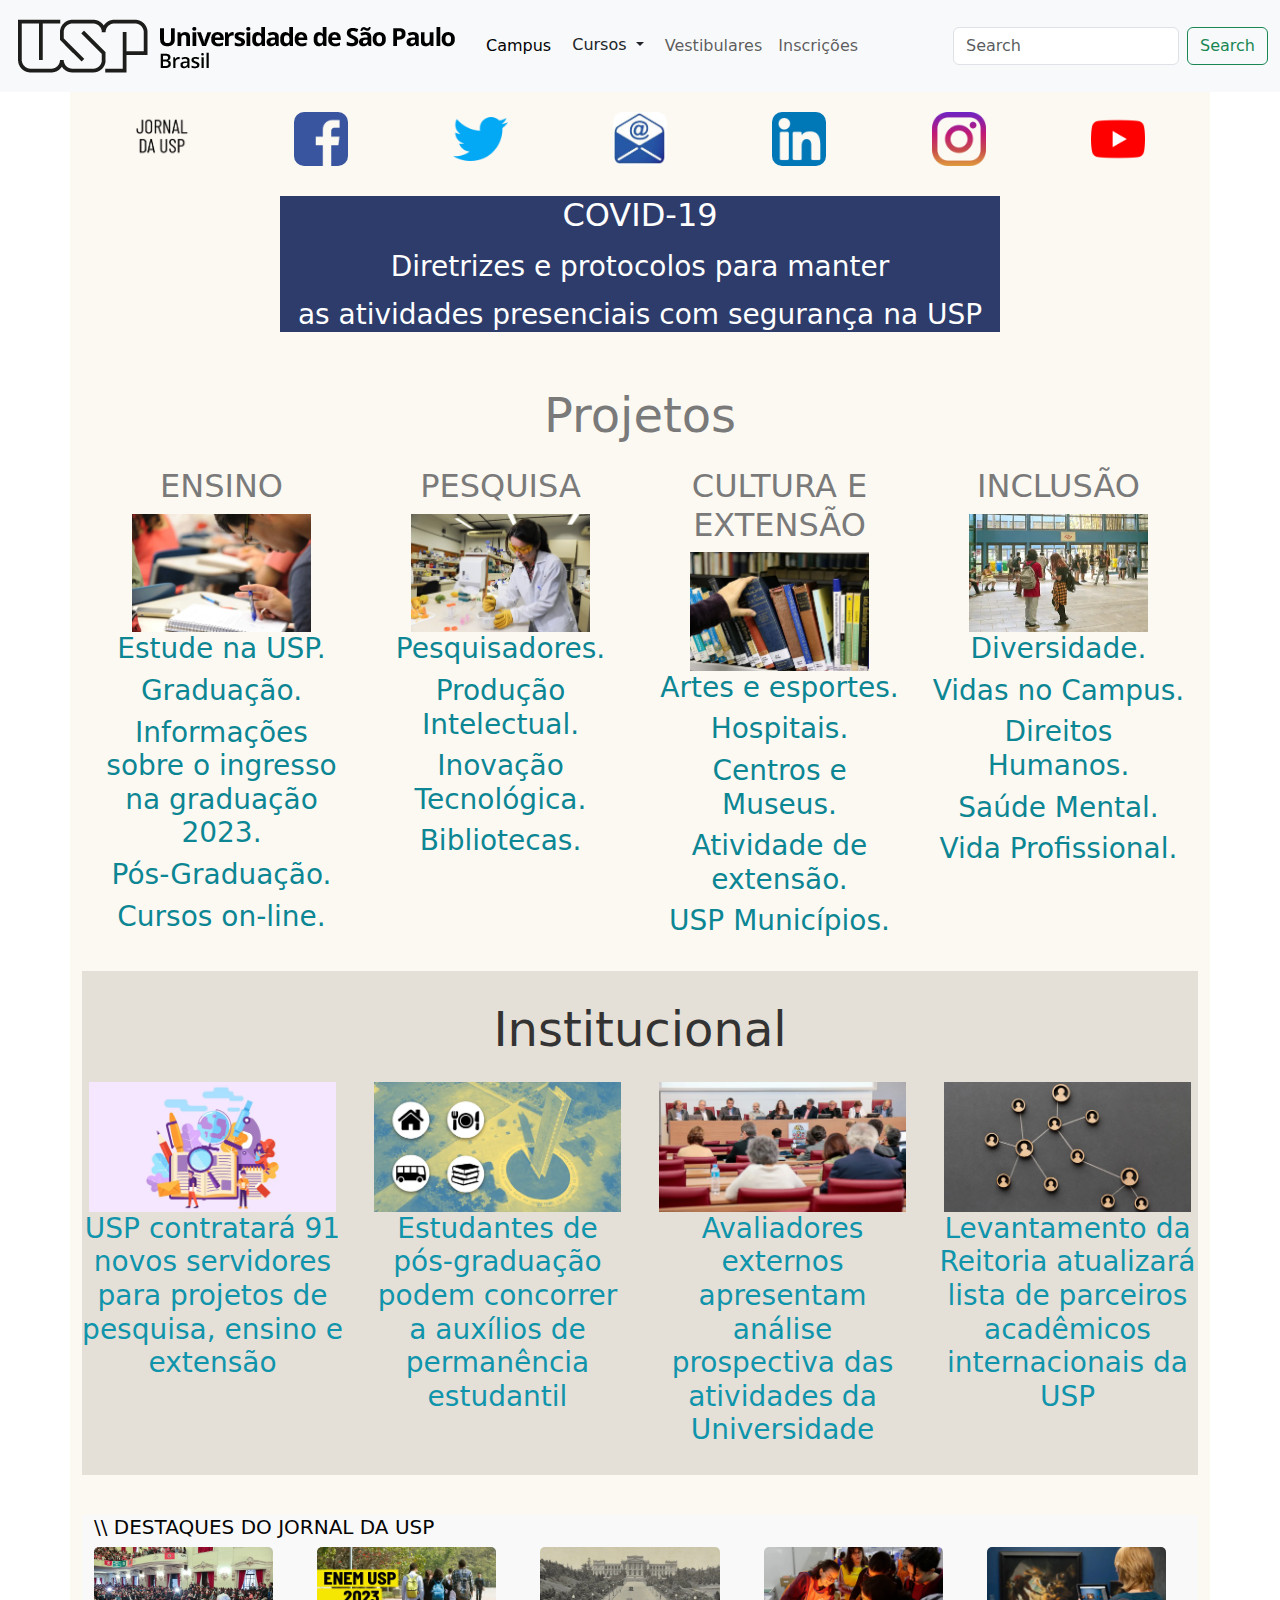
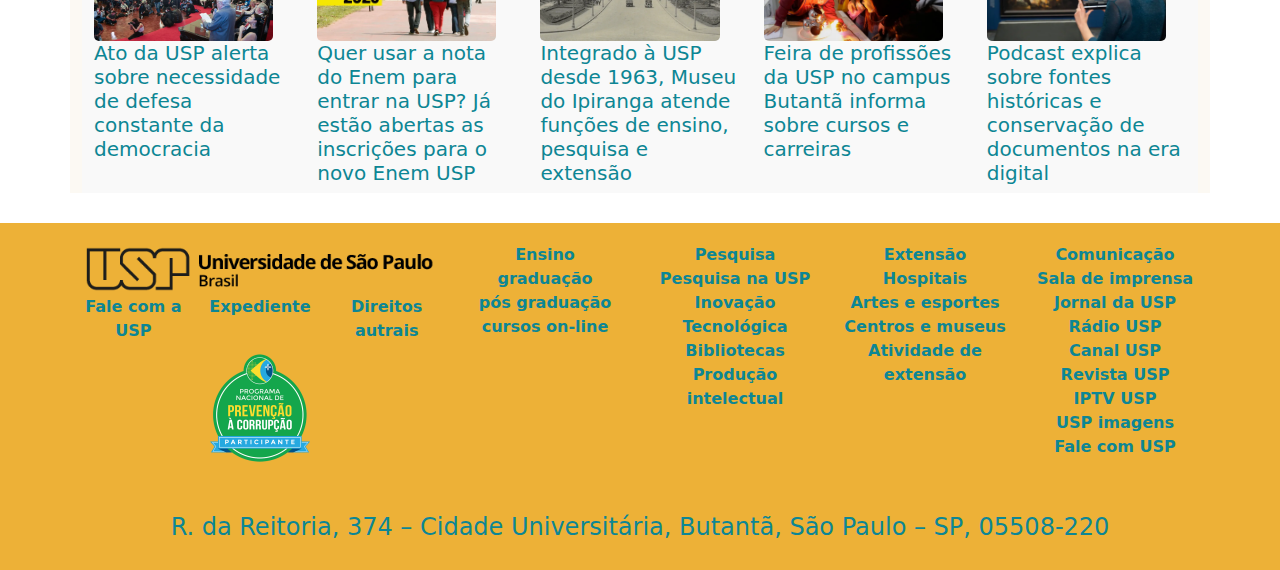
<file: index.html>
<!--
    Carrosel e Cards com 4 últimas notícias do site oficial.
-->

<!--
    TODAS AS PÁGINAS
    - HEADER
        - Navbar (Início, Campus, Cursos, Vestibulares)
    - FOOTER
        - Localização e Contatos (telefone e e-mail da Reitoria)
-->

<!DOCTYPE html>
<html lang="pt-br">


<head>
    <meta charset="UTF-8">
    <meta http-equiv="X-UA-Compatible" content="IE=edge">
    <meta name="viewport" content="width=device-width, initial-scale=1.0">
    <!-- Importando arquivos CSS-->
    <link rel="stylesheet" href="css/style.css">
    <link rel="stylesheet" href="css/bootstrap.min.css">
    <!-- Importando arquivos JS -->
    <script src="js/bootstrap.bundle.min.js"></script>
    <title>USP Fodastica</title>

</head>


<body>
    <header>
        <nav class="navbar navbar-expand-lg bg-body-tertiary" id="comeco">
            <div class="container-fluid">
                <a class="navbar-brand" href="index.html"><img src=" img/usp-brand.webp" alt=""></a>
                <button class="navbar-toggler" type="button" data-bs-toggle="collapse"
                    data-bs-target="#navbarSupportedContent" aria-controls="navbarSupportedContent"
                    aria-expanded="false" aria-label="Toggle navigation">
                    <span class="navbar-toggler-icon"></span>
                </button>
                <div class="collapse navbar-collapse" id="navbarSupportedContent">
                    <ul class="navbar-nav me-auto mb-2 mb-lg-0">
                        <li class="nav-item">
                            <a class="nav-link active" aria-current="page" href="pages/campus.html"> Campus </a>
                        </li>
                        <div class="dropdown">
                            <button class="btn dropdown-toggle" type="button" data-bs-toggle="dropdown"
                                aria-expanded="false">
                                Cursos
                            </button>
                            <ul class="dropdown-menu">
                                <li><a class="dropdown-item" href="pages/cursos.html">Cursos</a></li>
                                <li><a class="dropdown-item" href="graduacao.html">Graduação</a></li>
                                <li><a class="dropdown-item" href="posGraduacao.html">Pós-Graduação</a></li>
                            </ul>
                        </div>
                        <li class="nav-item ">
                            <a class="nav-link " href="pages/vestibulares.html" role="button">
                                Vestibulares
                            </a>

                        </li>
                        <li class="nav-item">
                            <a class="nav-link " href="pages/inscricoes.html" role="button"">Inscrições</a>
                        </li>
                    </ul>
                    <form class=" d-flex" role="search">
                                <input class="form-control me-2" type="search" placeholder="Search" aria-label="Search">
                                <button class="btn btn-outline-success" type="submit">Search</button>
                                </form>
                </div>
            </div>
        </nav>
    </header>
    <Main class=" container  align-items-center">
        <div class="container ">
            <div class="row">
                <div class="col sm-12 text-center " id="redessociais" "><b><a href=" https://jornal.usp.br/"
                    class="text-decoration-none"> <img class="text-center align-items-center" src="img/jornal.png"
                        alt="" style="max-width: 40%; border-radius: 10px;"></a> </a></b></div>
                <div class=" col sm-12 text-center" id="redessociais"><a href="https://www.facebook.com/usponline"
                        class="text-decoration-none"><img class="text-center align-items-center" src="img/facebook.png"
                            alt="" style="max-width: 40%; border-radius: 10px;"></a></div>
                <div class="col sm-12 text-center" id="redessociais"><a href="https://twitter.com/usponline"
                        class="text-decoration-none"> <img class="text-center align-items-center" src="img/twitter.png"
                            alt="" style="max-width: 40%; border-radius: 10px;"></a></div>
                <div class="col sm-12 text-center" id="redessociais"><a href="https://www5.usp.br/fale-com-a-usp/"
                        class="text-decoration-none"> <img class="text-center align-items-center" src="img/webmail.jpg"
                            alt="" style="max-width: 40%; border-radius: 10px;"></a></div>
                <div class="col sm-12 text-center" id="redessociais"><a
                        href="https://br.linkedin.com/school/uspoficial/" class="text-decoration-none"><img
                            class="text-center align-items-center" src="img/linkedin.png" alt=""
                            style="max-width: 40%; border-radius: 10px;"></a></div>
                <div class="col sm-12 text-center" id="redessociais"><a href="https://www.instagram.com/usp.oficial/"
                        class="text-decoration-none"><img class="text-center align-items-center" src="img/instagram.png"
                            alt="" style="max-width: 40%; border-radius: 10px;"></a></div>
                <div class="col sm-12 text-center" id="redessociais"><a href="https://www.youtube.com/canalusp"
                        class="text-decoration-none"> <img class="text-center align-items-center" src="img/youtube.png"
                            alt="" style="max-width: 40%; border-radius: 10px;"></a>
                </div>
            </div>
        </div>
        <div class="container text-center align-items-center " id="covide">

            <div class="row align-items-center text-center">
                <div class="col-2"></div>
                <a class="col-8  " href="https://www.gov.br/saude/pt-br/search?SearchableText=covid">
                    <div class=" text-center align-items-center" id="covid">
                        <h2 id="covid" class="align-items-center "> COVID-19</h2>
                        <H3 id="covid">Diretrizes e protocolos para manter</H3>
                        <H3 id="covid">as atividades presenciais com segurança na USP</H3>
                    </div>
                </a>
                <div class="col-2"></div>
            </div>

        </div>
        <div class="container text-center align-items-center" id="projetos">
            <h2 style="padding: 20px 0 15px 0; font-size: 48px;">Projetos</h2>
            <div class="row">
                <div class="col ">
                    <H2 class="">ENSINO</H2>
                    <a href="https://www5.usp.br/ensino/" id="redessociais"><img class="text-center align-items-center"
                            src="img/ensino_800px.webp" alt="ENSINO" style="max-width: 70%;"></a>
                    <a href="https://www5.usp.br/ensino/" id="redessociais" class="text-center align-items-center">
                        <h3> Estude na USP.</h3>
                    </a>
                    <a href="https://www5.usp.br/ensino/graduacao/" id="redessociais"
                        class="text-center align-items-center">
                        <h3> Graduação.</h3>
                    </a>
                    <a id="redessociais" href="https://www5.usp.br/ensino/graduacao/graduacao-ingresso-2023/"
                        class="text-center align-items-center">
                        <h3>Informações sobre o ingresso<br>na graduação 2023.</h3>
                    </a>
                    <a id="redessociais" href="https://www5.usp.br/ensino/pos-graduacao/"
                        class="text-center align-items-center">
                        <h3> Pós-Graduação.</h3>
                    </a>
                    <a id="redessociais" href="https://www5.usp.br/ensino/cursos-on-line/"
                        class="text-center align-items-center">
                        <h3> Cursos on-line.</h3>
                    </a>
                </div>
                <div class="col ">
                    <H2 class="">PESQUISA</H2>
                    <a id="redessociais" href="https://www5.usp.br/pesquisa/pesquisa-na-usp/"><img
                            class="text-center align-items-center" src="img/pesquisa_800px.webp" alt="ENSINO"
                            style="max-width: 70%;"></a>
                    <a id="redessociais" href="https://www5.usp.br/pesquisa/pesquisa-na-usp/"
                        class="text-center align-items-center">
                        <h3> Pesquisadores.</h3>
                    </a>
                    <a id="redessociais" href="https://www5.usp.br/pesquisa/acervos-online/"
                        class="text-center align-items-center">
                        <h3> Produção Intelectual.</h3>
                    </a>
                    <a id="redessociais" href="https://www5.usp.br/pesquisa/inovacao-tecnologica/"
                        class="text-center align-items-center">
                        <h3>Inovação Tecnológica.</h3>
                    </a>
                    <a id="redessociais" href="https://www5.usp.br/pesquisa/bibliotecas/"
                        class="text-center align-items-center">
                        <h3> Bibliotecas.</h3>
                    </a>
                </div>
                <div class="col ">
                    <H2 class="">CULTURA E EXTENSÃO</H2>
                    <a id="redessociais" href="https://www5.usp.br/extensao/artes-e-esportes/"> <img
                            class="text-center align-items-center" src="img/extensao_800px.webp" alt="ENSINO"
                            style="max-width: 70%;"></a>
                    <a id="redessociais" href="https://www5.usp.br/extensao/artes-e-esportes/"
                        class="text-center align-items-center">
                        <h3> Artes e esportes.</h3>
                    </a>
                    <a id="redessociais" href="https://www5.usp.br/extensao/saude/"
                        class="text-center align-items-center">
                        <h3> Hospitais.</h3>
                    </a>
                    <a id="redessociais" href="https://www5.usp.br/extensao/museus/"
                        class="text-center align-items-center">
                        <h3>Centros e Museus.</h3>
                    </a>
                    <a id="redessociais" href="https://www5.usp.br/extensao/cursos-de-extensao/"
                        class="text-center align-items-center">
                        <h3> Atividade de extensão.</h3>
                    </a>
                    <a id="redessociais" href="https://municipios.usp.br/" class="text-center align-items-center">
                        <h3> USP Municípios.</h3>
                    </a>
                </div>
                <div class="col ">
                    <H2 class="">INCLUSÃO</H2>
                    <a id="redessociais" href="https://prip.usp.br/apresentacao-diversidades/"><img
                            class="text-center align-items-center" src="img/20221130_inclusao_usp2.webp" alt="ENSINO"
                            style="max-width: 70%;">
                    </a>
                    <a id="redessociais" href="https://prip.usp.br/apresentacao-diversidades/"
                        class="text-center align-items-center">
                        <h3> Diversidade.</h3>
                    </a>
                    <a id="redessociais" href="https://prip.usp.br/apresentacao-vida-no-campus/"
                        class="text-center align-items-center">
                        <h3> Vidas no Campus.</h3>
                    </a>
                    <a id="redessociais" href="https://prip.usp.br/apresentacao-direitos-humanos/"
                        class="text-center align-items-center">
                        <h3>Direitos Humanos.</h3>
                    </a>
                    <a id="redessociais" href="https://prip.usp.br/apresentacao-saude-mental/"
                        class="text-center align-items-center">
                        <h3> Saúde Mental.</h3>
                    </a>
                    <a id="redessociais" href="https://prip.usp.br/apresentacao-vida-profissional/"
                        class="text-center align-items-center">
                        <h3> Vida Profissional.</h3>
                    </a>
                </div>
            </div>
        </div>

        <div class="container text-center align-items-center" id="institucional">
            <h2 style="padding: 20px 0 15px 0; font-size: 48px;">Institucional</h2>
            <div class="row">
                <div class="col">
                    <a
                        href="https://jornal.usp.br/institucional/reitoria-contratara-91-servidores-para-atuarem-em-projetos-de-pesquisa-ensino-e-extensao/">
                        <img class="text-center align-items-center" src="img/20230509_institucinal.webp" alt=""
                            style="max-width: 95%;"></a>
                    <a href="">
                        <h3>USP contratará 91 novos servidores para projetos de pesquisa, ensino e extensão</h3>
                    </a>
                </div>
                <div class="col">
                    <a
                        href="https://jornal.usp.br/institucional/estudantes-de-pos-graduacao-podem-concorrer-a-bolsas-de-permanencia-estudantil/">
                        <img class="text-center align-items-center" src="img/20230113_programa_apoio.webp" alt=""
                            style="max-width: 95%;"></a>
                    <a href="">
                        <h3>Estudantes de pós-graduação podem concorrer a auxílios de permanência estudantil</h3>
                    </a>
                </div>
                <div class="col">
                    <a
                        href="https://jornal.usp.br/institucional/avaliadores-externos-apresentam-analise-prospectiva-das-atividades-da-universidade/">
                        <img class="text-center align-items-center" src="img/20230505_avaliacao-permanente_cpa.webp"
                            alt="" style="max-width: 95%;"></a>
                    <a href="">
                        <h3>Avaliadores externos apresentam análise prospectiva das atividades da Universidade</h3>
                    </a>
                </div>
                <div class="col">
                    <a
                        href="https://jornal.usp.br/institucional/levantamento-da-reitoria-atualizara-lista-de-parceiros-academicos-internacionais-da-usp/">
                        <img class="text-center align-items-center" src="img/20230505_contatosinternacional_egida.webp"
                            alt="" style="max-width: 95%;"></a>
                    <a href="">
                        <h3>Levantamento da Reitoria atualizará lista de parceiros acadêmicos internacionais da USP</h3>
                    </a>
                </div>
            </div>
        </div>
        <div class="container " id="destaques">
            <h2 style=" font-size: 20px;">\\ DESTAQUES DO JORNAL DA USP</h2>
            <div class="row">
                <div class="col ">
                    <a
                        href="https://jornal.usp.br/universidade/ato-da-usp-alerta-sobre-necessidade-de-defesa-constante-da-democracia/">
                        <img class="text-center text-center align-items-center" src="img/destaque1.webp" alt=""
                            title="Ato da USP alerta sobre necessidade de defesa constante da democracia" rel="nofolow"
                            style="max-width: 90%; border-radius: 5px;"></a>
                    <a
                        href="https://jornal.usp.br/universidade/ato-da-usp-alerta-sobre-necessidade-de-defesa-constante-da-democracia/">
                        <h5>Ato da USP alerta sobre necessidade de defesa constante da democracia </h5>
                    </a>
                </div>
                <div class="col">

                    <a
                        href="https://jornal.usp.br/universidade/quer-usar-a-nota-do-enem-para-entrar-na-usp-ja-estao-abertas-as-inscricoes-para-o-novo-enem-usp/">
                        <img class="text-center text-center align-items-center" src="img/destaque2.webp" alt=""
                            style="max-width: 90%; border-radius: 5px;"></a>
                    <a
                        href="https://jornal.usp.br/universidade/quer-usar-a-nota-do-enem-para-entrar-na-usp-ja-estao-abertas-as-inscricoes-para-o-novo-enem-usp/">
                        <h5>Quer usar a nota do Enem para entrar na USP? Já estão abertas as inscrições para o novo Enem
                            USP</h5>
                    </a>
                </div>
                <div class="col">

                    <a
                        href="https://jornal.usp.br/universidade/integrado-a-usp-desde-1963-museu-do-ipiranga-atende-funcoes-de-ensino-pesquisa-e-extensao/">
                        <img class="text-center text-center align-items-center" src="img/destaque3.webp" alt=""
                            style="max-width: 90%; border-radius: 5px;"></a>
                    <a
                        href="https://jornal.usp.br/universidade/integrado-a-usp-desde-1963-museu-do-ipiranga-atende-funcoes-de-ensino-pesquisa-e-extensao/">
                        <h5>Integrado à USP desde 1963, Museu do Ipiranga atende funções de ensino, pesquisa e extensão
                        </h5>
                    </a>
                </div>
                <div class="col">

                    <a
                        href="https://jornal.usp.br/universidade/feira-de-profissoes-da-usp-no-campus-butanta-informa-sobre-cursos-e-carreiras/">
                        <img class="text-center text-center align-items-center" src="img/destaque4.webp" alt=""
                            style="max-width: 90%; border-radius: 5px;"></a>
                    <a
                        href="https://jornal.usp.br/universidade/feira-de-profissoes-da-usp-no-campus-butanta-informa-sobre-cursos-e-carreiras/">
                        <h5>Feira de profissões da USP no campus Butantã informa sobre cursos e carreiras </h5>
                    </a>
                </div>
                <div class="col">

                    <a
                        href="https://jornal.usp.br/universidade/podcast-explica-sobre-fontes-historicas-e-conservacao-de-documentos-na-era-digital/">
                        <img class="text-center text-center align-items-center" src="img/destaque5.webp" alt=""
                            style="max-width: 90%; border-radius: 5px;"></a>
                    <a
                        href="https://jornal.usp.br/universidade/podcast-explica-sobre-fontes-historicas-e-conservacao-de-documentos-na-era-digital/">
                        <h5>Podcast explica sobre fontes históricas e conservação de documentos na era digital</h5>
                    </a>
                </div>
            </div>
        </div>
    </Main>
    <footer>

        <div class="container text-center bg-">

            <div class="row">
                <div class="col-4" id="footercol1">
                    <b>
                        <div class="row">
                            <div class="col-12">
                                <a href="#comeco"><img src="../img/usp-brand.webp" alt="" width="100%"></a>
                            </div>
                            <div class="col-12">

                                <div class="row">
                                    <div class="col-4">
                                        <a href=""> Fale com a USP </a>
                                    </div>
                                    <div class="col-4">
                                        <a href="">Expediente</a>
                                    </div>
                                    <div class="col-4">
                                        <a href="">Direitos autrais </a>
                                    </div>
                                </div>
                            </div>
                            <div class="co-12">
                                <a href=""><img src="img/pnpc.webp" alt=""></a>
                            </div>
                        </div>
                </div></b>
                <div class="col" id="footercol2">
                    <b>
                        <div class="row">
                            <div class="col" id="ensinoFooter">
                                <a href="">Ensino</a>
                                <div class="row">
                                    <div class="col-12">
                                        <a href="pages/graduacao.html">graduação</a>
                                    </div>
                                    <div class="col-12">
                                        <a href="pages/posGraduacao.html">pós graduação</a>
                                    </div>
                                    <div class="co-12">
                                        <a href="https://www5.usp.br/ensino/cursos-on-line/">cursos on-line</a>
                                    </div>
                                </div>
                            </div>
                            <div class="col" id="pesquisaFooter">
                                <a href="">Pesquisa</a>
                                <div class="row">
                                    <div class="col-12">
                                        <a href="https://www5.usp.br/pesquisa/pesquisa-na-usp/">Pesquisa na USP</a>
                                    </div>
                                    <div class="col-12">
                                        <a href="https://www5.usp.br/pesquisa/inovacao-tecnologica/">Inovação
                                            Tecnológica</a>
                                    </div>
                                    <div class="co-12">
                                        <a href="https://www5.usp.br/pesquisa/bibliotecas/">Bibliotecas</a>
                                    </div>
                                    <div class="co-12">
                                        <a href="https://www5.usp.br/pesquisa/acervos-online/">Produção intelectual</a>
                                    </div>
                                </div>
                            </div>
                            <div class="col" id="extensaoFooter">
                                <a href="https://www5.usp.br/extensao/">Extensão</a>
                                <div class="row">
                                    <div class="col-12">
                                        <a href="https://www5.usp.br/extensao/saude/">Hospitais</a>
                                    </div>
                                    <div class="col-12">
                                        <a href="https://www5.usp.br/extensao/artes-e-esportes/">Artes e esportes</a>
                                    </div>
                                    <div class="co-12">
                                        <a href="https://www5.usp.br/extensao/museus/">Centros e museus</a>
                                    </div>
                                    <div class="co-12">
                                        <a href="https://www5.usp.br/extensao/cursos-de-extensao/">Atividade de
                                            extensão</a>
                                    </div>
                                </div>
                            </div>
                            <div class="col" id="comunicacaoFootr">
                                <a href="">Comunicação</a>
                                <div class="row">
                                    <div class="col-12">
                                        <a href="https://jornal.usp.br/home-institucional/">Sala de imprensa</a>
                                    </div>
                                    <div class="col-12">
                                        <a href="https://jornal.usp.br/">Jornal da USP</a>
                                    </div>
                                    <div class="co-12">
                                        <a href="https://jornal.usp.br/radio/">Rádio USP</a>
                                    </div>
                                    <div class="co-12">
                                        <a href="https://www.youtube.com/canalusp"> Canal USP</a>
                                    </div>
                                    <div class="col-12">
                                        <a href="https://jornal.usp.br/especial/revista-usp-118-home/"> Revista USP</a>
                                    </div>
                                    <div class="col-12">
                                        <a href="https://iptv.usp.br/portal/home">IPTV USP</a>
                                    </div>
                                    <div class="co-12">
                                        <a href="https://imagens.usp.br/"> USP imagens</a>
                                    </div>
                                    <div class="co-12">
                                        <a href="https://www6.usp.br/fale-com-a-usp/">Fale com USP</a>
                                    </div>
                                </div>
                            </div>
                        </div>
                </div></b>
                <div class="col-12" id="footercol3">
                    <a
                        href="https://www.google.com/maps/place/R.+da+Reitoria,+374+-+Butant%C3%A3,+S%C3%A3o+Paulo+-+SP,+05508-220/@-23.5588176,-46.7271978,18z/data=!3m1!4b1!4m6!3m5!1s0x94ce563f06130b7b:0x1fa7f84c4986d5ef!8m2!3d-23.5585788!4d-46.7257902!16s%2Fg%2F11cs7bmnkq">
                        <h4>R. da Reitoria, 374 – Cidade Universitária, Butantã, São Paulo – SP, 05508-220</h4>
                    </a>
                </div>
            </div>
        </div>

    </footer>



</body>

</html>
</file>
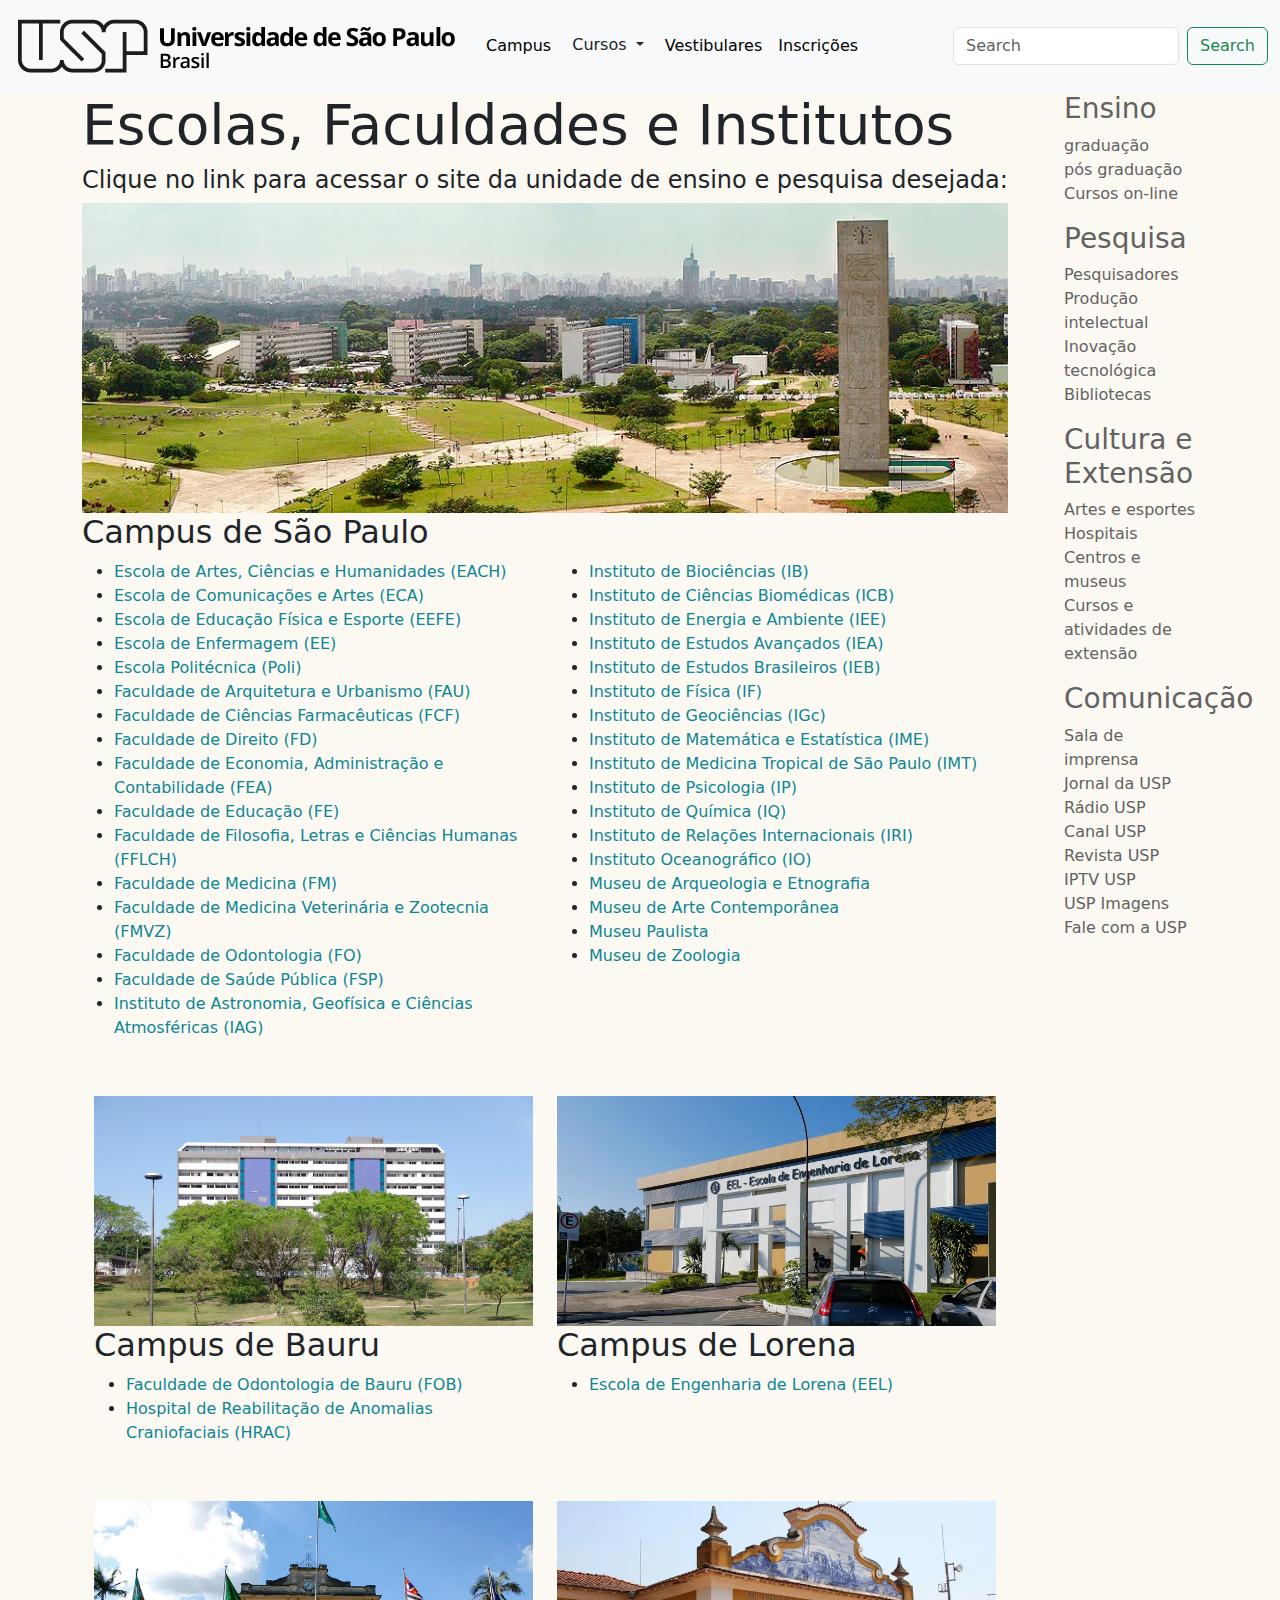
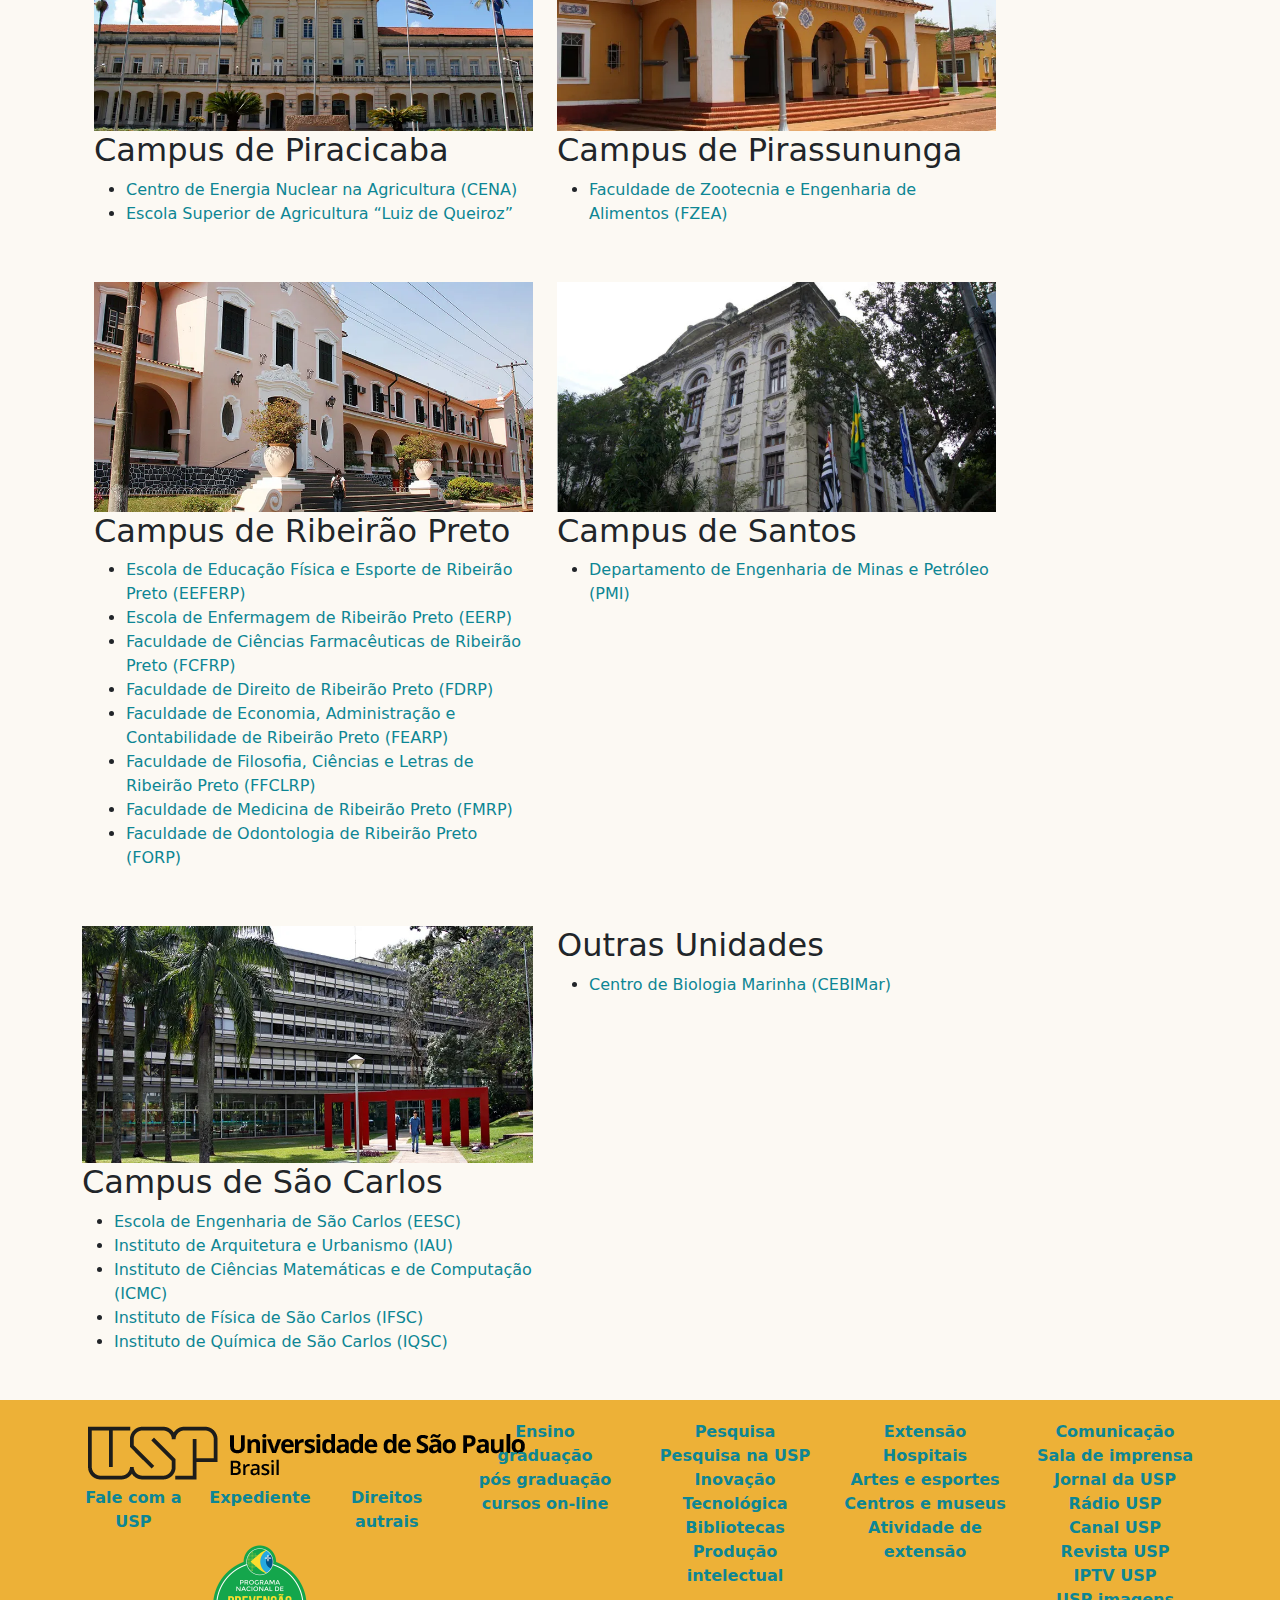
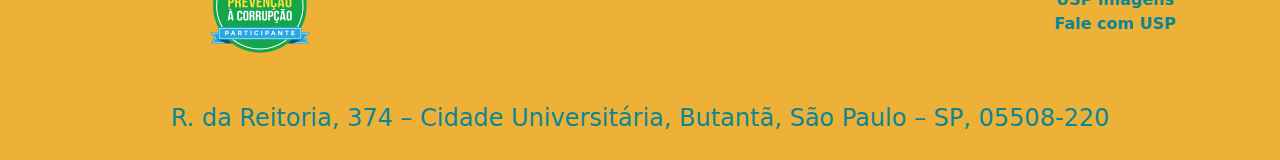
<file: pages/campus.html>
<!-- 
    Lista de todos os campi da sua universidade,
    com Nome, Localidade, Contato (telefone e e-mail).
-->

<!DOCTYPE html>
<html lang="pt-br">

<head>
    <meta charset="UTF-8">
    <meta http-equiv="X-UA-Compatible" content="IE=edge">
    <meta name="viewport" content="width=device-width, initial-scale=1.0">
    <!-- Importando arquivos CSS-->
    <link rel="stylesheet" href="../css/bootstrap.min.css">
    <link rel="stylesheet" href="../css/style.css">
    <!-- Importando arquivos JS -->
    <script src="../js/bootstrap.bundle.min.js"></script>
    <title>USP Fodastica</title>
</head>

<body>
    <header>
        <nav class="navbar navbar-expand-lg bg-body-tertiary" id="comeco">
            <div class="container-fluid">
                <a class="navbar-brand" href="../index.html"><img src="../img/usp-brand.webp" alt=""></a>
                <button class="navbar-toggler" type="button" data-bs-toggle="collapse"
                    data-bs-target="#navbarSupportedContent" aria-controls="navbarSupportedContent"
                    aria-expanded="false" aria-label="Toggle navigation">
                    <span class="navbar-toggler-icon"></span>
                </button>
                <div class="collapse navbar-collapse" id="navbarSupportedContent">
                    <ul class="navbar-nav me-auto mb-2 mb-lg-0">
                        <li class="nav-item">
                            <a class="nav-link active" aria-current="page" href="../pages/campus.html" role="button">
                                Campus </a>
                        </li>
                        <div class="dropdown">
                            <button class="btn dropdown-toggle" type="button" data-bs-toggle="dropdown"
                                aria-expanded="false">
                                Cursos
                            </button>
                            <ul class="dropdown-menu">
                                <li><a class="dropdown-item" href="pages/cursos.html">Cursos</a></li>
                                <li><a class="dropdown-item" href="graduacao.html">Graduação</a></li>
                                <li><a class="dropdown-item" href="posGraduacao.html">Pós-Graduação</a></li>
                            </ul>
                        </div>
                        <li class="nav-item ">
                            <a class="nav-link active" aria-current="page" href="../pages/vestibulares.html"
                                role="button">
                                Vestibulares
                            </a>

                        </li>
                        <li class="nav-item ">
                            <a class="nav-link active" aria-current="page" href="../pages/inscricoes.html" role="button"">Inscrições</a>
                        </li>
                    </ul>
                    <form class=" d-flex" role="search">
                                <input class="form-control me-2" type="search" placeholder="Search" aria-label="Search">
                                <button class="btn btn-outline-success" type="submit">Search</button>
                                </form>
                </div>
            </div>
        </nav>
    </header>

    <main>
        <div class="container " id="campus">
            <div class="row">

                <div class="col">

                    <H1 style="font-size: 55px;">Escolas, Faculdades e Institutos</H1>
                    <h4>Clique no link para acessar o site da unidade de ensino e pesquisa desejada:</h4>
                    <img class="img-fluid" src="../img/campus_capital.webp" alt="campus USP capital"
                        title="Campus USP na Capital ">
                    <!-- style="max-width: 95%;">  -->
                    <h2>Campus de São Paulo</h2>
                    <div class="row">
                        <div class="col">
                            <ul>
                                <li><a href="http://www5.each.usp.br/">Escola de Artes, Ciências e Humanidades
                                        (EACH)</a></li>
                                <li><a href="https://www.eca.usp.br/">Escola de Comunicações e Artes (ECA)</a></li>
                                <li><a href="http://www.eefe.usp.br/">Escola de Educação Física e Esporte (EEFE)</a>
                                </li>
                                <li><a href="http://www.ee.usp.br/site/">Escola de Enfermagem (EE)</a></li>
                                <li><a href="https://www.poli.usp.br/">Escola Politécnica (Poli)</a></li>
                                <li><a href="https://www.fau.usp.br/">Faculdade de Arquitetura e Urbanismo (FAU)</a>
                                </li>
                                <li><a href="http://infofcf.webhostusp.sti.usp.br/">Faculdade de Ciências Farmacêuticas
                                        (FCF)</a></li>
                                <li><a href="https://direito.usp.br/">Faculdade de Direito (FD)</a></li>
                                <li><a href="http://www.fea.usp.br/">Faculdade de Economia, Administração e
                                        Contabilidade (FEA)</a></li>
                                <li><a href="https://www4.fe.usp.br/">Faculdade de Educação (FE)</a></li>
                                <li><a href="https://www.fflch.usp.br/">Faculdade de Filosofia, Letras e Ciências
                                        Humanas (FFLCH)</a></li>
                                <li><a href="https://www.fm.usp.br/fmusp/portal/">Faculdade de Medicina (FM)</a></li>
                                <li><a href="http://fmvz.usp.br/">Faculdade de Medicina Veterinária e Zootecnia
                                        (FMVZ)</a></li>
                                <li><a href="https://site.fo.usp.br/">Faculdade de Odontologia (FO)</a></li>
                                <li><a href="http://www.fsp.usp.br/">Faculdade de Saúde Pública (FSP)</a></li>
                                <li><a href="https://www.iag.usp.br/">Instituto de Astronomia, Geofísica e Ciências
                                        Atmosféricas (IAG)</a></li>
                            </ul>
                        </div>
                        <div class="col">
                            <ul>
                                <li><a href="https://ib.usp.br/">Instituto de Biociências (IB)</a></li>
                                <li><a href="https://ww3.icb.usp.br/">Instituto de Ciências Biomédicas (ICB)</a></li>
                                <li><a href="http://www.iee.usp.br/">Instituto de Energia e Ambiente (IEE)</a></li>
                                <li><a href="http://www.iea.usp.br/">Instituto de Estudos Avançados (IEA)</a></li>
                                <li><a href="https://www.ieb.usp.br/">Instituto de Estudos Brasileiros (IEB)</a></li>
                                <li><a href="http://portal.if.usp.br/ifusp/">Instituto de Física (IF)</a></li>
                                <li><a href="https://igc.usp.br/">Instituto de Geociências (IGc)</a></li>
                                <li><a href="https://www.ime.usp.br/">Instituto de Matemática e Estatística (IME)</a>
                                </li>
                                <li><a
                                        href="https://sistemas.imt.usp.br/cas/login?service=https%3A%2F%2Fintranet.imt.usp.br%2F">Instituto
                                        de Medicina Tropical de São Paulo (IMT)</a></li>
                                <li><a href="https://www.ip.usp.br/site/">Instituto de Psicologia (IP)</a></li>
                                <li><a href="https://www.iq.usp.br/portaliqusp/">Instituto de Química (IQ)</a></li>
                                <li><a href="http://www.iri.usp.br/br/">Instituto de Relações Internacionais (IRI)</a>
                                </li>
                                <li><a href="https://www.io.usp.br/">Instituto Oceanográfico (IO)</a></li>
                                <li><a href="https://mae.usp.br/">Museu de Arqueologia e Etnografia</a></li>
                                <li><a href="http://www.mac.usp.br/mac/">Museu de Arte Contemporânea</a></li>
                                <li><a href="https://www.mp.usp.br/">Museu Paulista</a></li>
                                <li><a href="http://mz.usp.br/pt/pagina-inicial/">Museu de Zoologia</a></li>
                            </ul>
                        </div>
                    </div>

                    <div class="row" id="campus2e3">
                        <div class="col">
                            <!-- <img  class="img-fluid" src="" alt=""> -->
                            <img class="img-fluid" src="../img/campus_bauru.webp" alt="">
                            <h2>Campus de Bauru</h2>
                            <ul>
                                <li><a href="https://www1.fob.usp.br/">Faculdade de Odontologia de Bauru (FOB)</a></li>
                                <li><a href="https://hrac.usp.br/">Hospital de Reabilitação de Anomalias Craniofaciais
                                        (HRAC)</a></li>
                            </ul>
                        </div>
                        <div class="col">
                            <img class="img-fluid" src="../img/campus_lorena.webp" alt="">
                            <h2>Campus de Lorena</h2>
                            <ul>
                                <li><a href="https://www.eel.usp.br/">Escola de Engenharia de Lorena (EEL)</a></li>
                            </ul>
                        </div>
                    </div>

                    <div class="row" id="campus4e5">
                        <div class="col">
                            <!-- <img  class="img-fluid" src="" alt=""> -->
                            <img class="img-fluid" src="../img/campus_piracicaba.webp" alt="">
                            <h2>Campus de Piracicaba</h2>
                            <ul>
                                <li><a href="http://www.cena.usp.br/">Centro de Energia Nuclear na Agricultura
                                        (CENA)</a></li>
                                <li><a href="http://www.esalq.usp.br/">Escola Superior de Agricultura “Luiz de
                                        Queiroz”</a></li>
                            </ul>
                        </div>
                        <div class="col">
                            <img class="img-fluid" src="../img/campus_pirassununga.webp" alt="">
                            <h2>Campus de Pirassununga</h2>
                            <ul>
                                <li><a href="http://www.fzea.usp.br/">Faculdade de Zootecnia e Engenharia de Alimentos
                                        (FZEA)</a></li>
                            </ul>
                        </div>
                    </div>



                    <div class="row" id="campus6e7">
                        <div class="col">
                            <!-- <img  class="img-fluid" src="" alt=""> -->
                            <img class="img-fluid" src="../img/campus_ribeirao.webp" alt="">
                            <h2>Campus de Ribeirão Preto</h2>
                            <ul>
                                <li><a href="http://www.eeferp.usp.br/">Escola de Educação Física e Esporte de Ribeirão
                                        Preto (EEFERP)</a></li>
                                <li><a href="http://www.eerp.usp.br/">Escola de Enfermagem de Ribeirão Preto (EERP)</a>
                                </li>
                                <li><a href="https://fcfrp.usp.br/pt/">Faculdade de Ciências Farmacêuticas de Ribeirão
                                        Preto (FCFRP)</a></li>
                                <li><a href="https://www.direitorp.usp.br/">Faculdade de Direito de Ribeirão Preto
                                        (FDRP)</a></li>
                                <li><a href="https://www.fearp.usp.br/">Faculdade de Economia, Administração e
                                        Contabilidade de Ribeirão Preto (FEARP)</a></li>
                                <li><a href="https://www.ffclrp.usp.br/">Faculdade de Filosofia, Ciências e Letras de
                                        Ribeirão Preto (FFCLRP)</a></li>
                                <li><a href="https://www.fmrp.usp.br/pb/">Faculdade de Medicina de Ribeirão Preto
                                        (FMRP)</a></li>
                                <li><a href="http://www.forp.usp.br/">Faculdade de Odontologia de Ribeirão Preto
                                        (FORP)</a></li>
                            </ul>
                        </div>
                        <div class="col">
                            <img class="img-fluid" src="../img/campus_santos.webp" alt="">
                            <h2>Campus de Santos</h2>
                            <ul>
                                <li><a href="http://www.pmi.poli.usp.br/">Departamento de Engenharia de Minas e Petróleo
                                        (PMI)</a></li>
                            </ul>
                        </div>
                    </div>



                    <div class="row" id="campus8e9">
                        <div class="col">
                            <!-- <img  class="img-fluid" src="" alt=""> -->
                            <img class="img-fluid" src="../img/campus_sao_carlos.webp" alt="">
                            <h2>Campus de São Carlos</h2>
                            <ul>
                                <li><a href="https://eesc.usp.br/">Escola de Engenharia de São Carlos (EESC)</a></li>
                                <li><a href="https://www.iau.usp.br/">Instituto de Arquitetura e Urbanismo (IAU)</a>
                                </li>
                                <li><a href="https://www.icmc.usp.br/">Instituto de Ciências Matemáticas e de Computação
                                        (ICMC)</a></li>
                                <li><a href="https://www2.ifsc.usp.br/portal-ifsc/">Instituto de Física de São Carlos
                                        (IFSC)</a></li>
                                <li><a href="https://www5.iqsc.usp.br/">Instituto de Química de São Carlos (IQSC)</a>
                                </li>

                        </div>
                        <div class="col">

                            <h2>Outras Unidades</h2>
                            <ul>
                                <li><a href="http://www.usp.br/cbm/">Centro de Biologia Marinha (CEBIMar)</a></li>
                            </ul>
                        </div>
                    </div>
                </div>
                <div class="col-2" id="campuscol2">
                    <ul>
                        <h3><a href="https://www5.usp.br/ensino/"> Ensino</a></h3>
                        <li><a href="graduacao.html">graduação</a></li>
                        <li><a href="posGraduacao.html">pós graduação</a></li>
                        <li><a href="https://www5.usp.br/ensino/cursos-on-line/">Cursos on-line </a></li>
                    </ul>
                    <ul>
                        <h3><a href="https://www5.usp.br/pesquisa/"> Pesquisa</a></h3>
                        <li><a href="https://www5.usp.br/pesquisa/pesquisa-na-usp/"> Pesquisadores</a></li>
                        <li><a href="https://www5.usp.br/pesquisa/acervos-online/"> Produção intelectual</a></li>
                        <li><a href="https://www5.usp.br/pesquisa/inovacao-tecnologica/"> Inovação tecnológica</a></li>
                        <li><a href="https://www5.usp.br/pesquisa/bibliotecas/"> Bibliotecas</a></li>
                    </ul>
                    <ul>
                        <h3><a href="https://www5.usp.br/extensao/"> Cultura e Extensão</a></h3>
                        <li><a href="https://www5.usp.br/extensao/artes-e-esportes/"> Artes e esportes</a></li>
                        <li><a href="https://www5.usp.br/extensao/saude/"> Hospitais</a></li>
                        <li><a href="https://www5.usp.br/extensao/museus/"> Centros e museus</a></li>
                        <li><a href="https://www5.usp.br/extensao/cursos-de-extensao/"> Cursos e atividades de
                                extensão</a></li>

                    </ul>
                    <ul>
                        <h3> Comunicação</h3>
                        <li><a href="https://jornal.usp.br/home-institucional/"> Sala de imprensa</a></li>
                        <li><a href="https://jornal.usp.br/"> Jornal da USP</a></li>
                        <li><a href="https://jornal.usp.br/radio/"> Rádio USP</a></li>
                        <li><a href="https://www.youtube.com/channel/UCN1ihdoKXeixzYi7Hyp4WwQ"> Canal USP</a></li>
                        <li><a href="https://jornal.usp.br/revistausp/revistausp_119/"> Revista USP</a></li>
                        <li><a href="https://iptv.usp.br/portal/home"> IPTV USP</a></li>
                        <li><a href="https://imagens.usp.br/"> USP Imagens</a></li>
                        <li><a href="https://www6.usp.br/fale-com-a-usp/"> Fale com a USP</a></li>

                    </ul>
                </div>

            </div>
        </div>







    </main>


    <footer>

        <div class="container text-center bg-">

            <div class="row">
                <div class="col-4" id="footercol1">
                    <b>
                        <div class="row">
                            <div class="col-12">
                                <a href="#comeco"><img src="../img/usp-brand.webp" alt=""></a>
                            </div>
                            <div class="col-12">

                                <div class="row">
                                    <div class="col-4">
                                        <a href=""> Fale com a USP </a>
                                    </div>
                                    <div class="col-4">
                                        <a href="">Expediente</a>
                                    </div>
                                    <div class="col-4">
                                        <a href="">Direitos autrais </a>
                                    </div>
                                </div>
                            </div>
                            <div class="co-12">
                                <a href=""><img src="../img/pnpc.webp" alt=""></a>
                            </div>
                        </div>
                </div></b>
                <div class="col" id="footercol2">
                    <b>
                        <div class="row">
                            <div class="col" id="ensinoFooter">
                                <a href="">Ensino</a>
                                <div class="row">
                                    <div class="col-12">
                                        <a href="graduacao.html">graduação</a>
                                    </div>
                                    <div class="col-12">
                                        <a href="posGraduacao.html">pós graduação</a>
                                    </div>
                                    <div class="co-12">
                                        <a href="https://www5.usp.br/ensino/cursos-on-line/">cursos on-line</a>
                                    </div>
                                </div>
                            </div>
                            <div class="col" id="pesquisaFooter">
                                <a href="">Pesquisa</a>
                                <div class="row">
                                    <div class="col-12">
                                        <a href="https://www5.usp.br/pesquisa/pesquisa-na-usp/">Pesquisa na USP</a>
                                    </div>
                                    <div class="col-12">
                                        <a href="https://www5.usp.br/pesquisa/inovacao-tecnologica/">Inovação
                                            Tecnológica</a>
                                    </div>
                                    <div class="co-12">
                                        <a href="https://www5.usp.br/pesquisa/bibliotecas/">Bibliotecas</a>
                                    </div>
                                    <div class="co-12">
                                        <a href="https://www5.usp.br/pesquisa/acervos-online/">Produção intelectual</a>
                                    </div>
                                </div>
                            </div>
                            <div class="col" id="extensaoFooter">
                                <a href="https://www5.usp.br/extensao/">Extensão</a>
                                <div class="row">
                                    <div class="col-12">
                                        <a href="https://www5.usp.br/extensao/saude/">Hospitais</a>
                                    </div>
                                    <div class="col-12">
                                        <a href="https://www5.usp.br/extensao/artes-e-esportes/">Artes e esportes</a>
                                    </div>
                                    <div class="co-12">
                                        <a href="https://www5.usp.br/extensao/museus/">Centros e museus</a>
                                    </div>
                                    <div class="co-12">
                                        <a href="https://www5.usp.br/extensao/cursos-de-extensao/">Atividade de
                                            extensão</a>
                                    </div>
                                </div>
                            </div>
                            <div class="col" id="comunicacaoFootr">
                                <a href="">Comunicação</a>
                                <div class="row">
                                    <div class="col-12">
                                        <a href="https://jornal.usp.br/home-institucional/">Sala de imprensa</a>
                                    </div>
                                    <div class="col-12">
                                        <a href="https://jornal.usp.br/">Jornal da USP</a>
                                    </div>
                                    <div class="co-12">
                                        <a href="https://jornal.usp.br/radio/">Rádio USP</a>
                                    </div>
                                    <div class="co-12">
                                        <a href="https://www.youtube.com/canalusp"> Canal USP</a>
                                    </div>
                                    <div class="col-12">
                                        <a href="https://jornal.usp.br/especial/revista-usp-118-home/"> Revista USP</a>
                                    </div>
                                    <div class="col-12">
                                        <a href="https://iptv.usp.br/portal/home">IPTV USP</a>
                                    </div>
                                    <div class="co-12">
                                        <a href="https://imagens.usp.br/"> USP imagens</a>
                                    </div>
                                    <div class="co-12">
                                        <a href="https://www6.usp.br/fale-com-a-usp/">Fale com USP</a>
                                    </div>
                                </div>
                            </div>
                        </div>
                </div></b>
                <div class="col-12" id="footercol3">
                    <a
                        href="https://www.google.com/maps/place/R.+da+Reitoria,+374+-+Butant%C3%A3,+S%C3%A3o+Paulo+-+SP,+05508-220/@-23.5588176,-46.7271978,18z/data=!3m1!4b1!4m6!3m5!1s0x94ce563f06130b7b:0x1fa7f84c4986d5ef!8m2!3d-23.5585788!4d-46.7257902!16s%2Fg%2F11cs7bmnkq">
                        <h4>R. da Reitoria, 374 – Cidade Universitária, Butantã, São Paulo – SP, 05508-220</h4>
                    </a>
                </div>
            </div>
        </div>

    </footer>
</body>

</html>
</file>
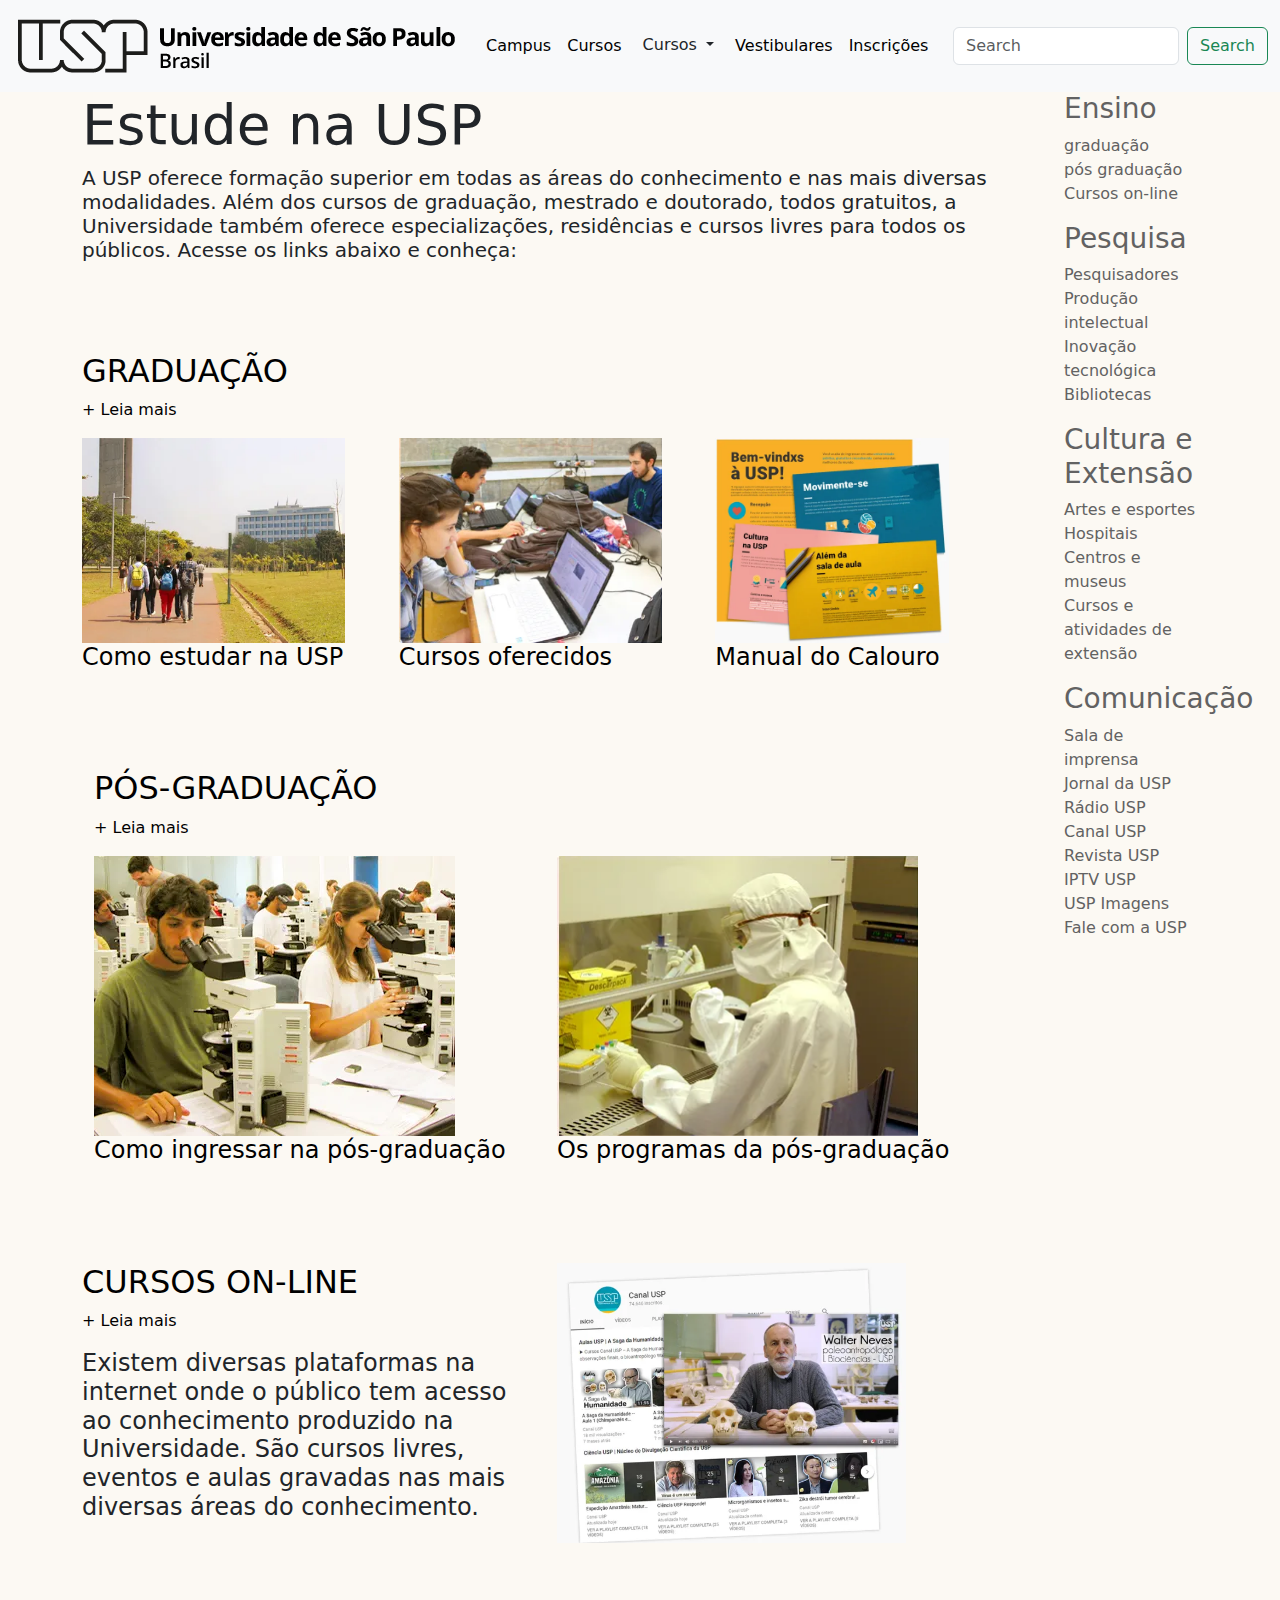
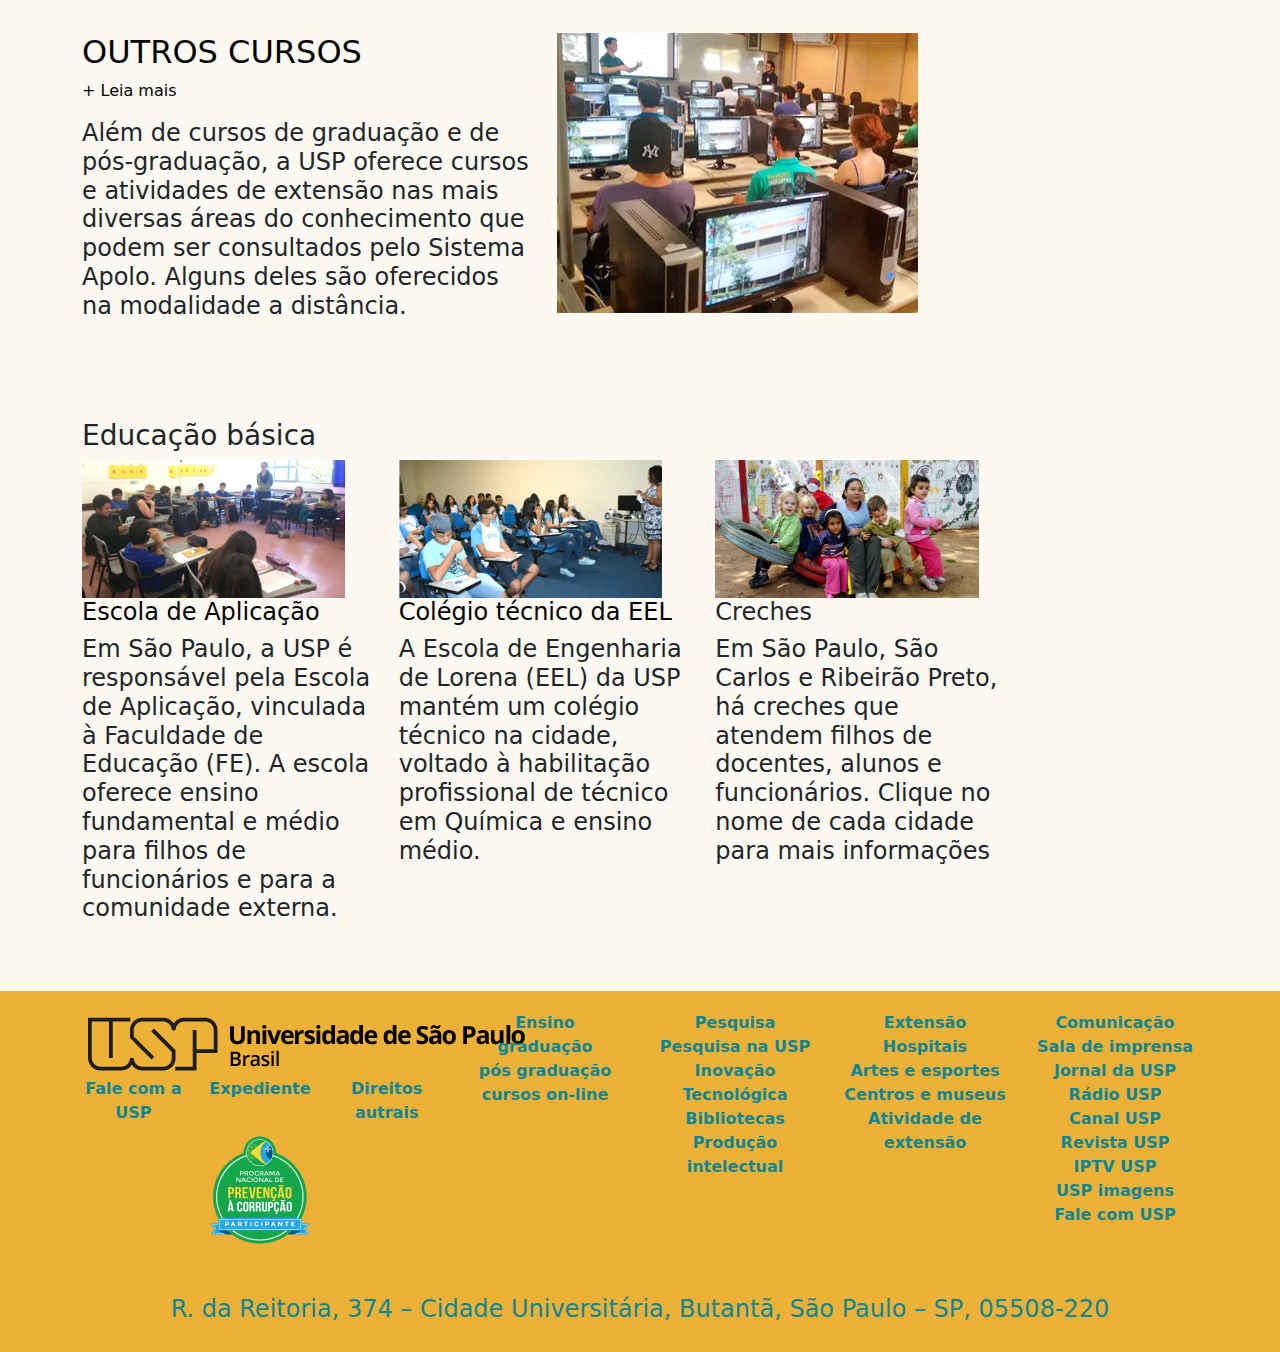
<file: pages/cursos.html>
<!-- 
    Lista de todos os cursos da sua universidade,
    com Nome e Campus onde o curso é ofertado.
-->

<!DOCTYPE html>
<html lang="pt-br">

<head>
    <meta charset="UTF-8">
    <meta http-equiv="X-UA-Compatible" content="IE=edge">
    <meta name="viewport" content="width=device-width, initial-scale=1.0">
    <!-- Importando arquivos CSS-->
    <link rel="stylesheet" href="../css/bootstrap.min.css">
    <link rel="stylesheet" href="../css/style.css">
    <!-- Importando arquivos JS -->
    <script src="../js/bootstrap.bundle.min.js"></script>
    <title>USP Fodastica</title>
</head>

<body>
    <header>
        <nav id="comeco" class="navbar navbar-expand-lg bg-body-tertiary">
            <div class="container-fluid">
                <a class="navbar-brand" href="../index.html"><img src="../img/usp-brand.webp" alt=""></a>
                <button class="navbar-toggler" type="button" data-bs-toggle="collapse"
                    data-bs-target="#navbarSupportedContent" aria-controls="navbarSupportedContent"
                    aria-expanded="false" aria-label="Toggle navigation">
                    <span class="navbar-toggler-icon"></span>
                </button>
                <div class="collapse navbar-collapse" id="navbarSupportedContent">
                    <ul class="navbar-nav me-auto mb-2 mb-lg-0">
                        <li class="nav-item">
                            <a class="nav-link active" aria-current="page" href="../pages/campus.html" role="button">
                                Campus </a>
                        </li>
                        <li class="nav-item">
                            <a class="nav-link active" aria-current="page" href="../pages/cursos.html" role="button">
                                Cursos </a>
                        </li>
                        <div class="dropdown">
                            <button class="btn dropdown-toggle" type="button" data-bs-toggle="dropdown"
                                aria-expanded="false">
                                Cursos
                            </button>
                            <ul class="dropdown-menu">
                                <li><a class="dropdown-item" href="pages/cursos.html">Cursos</a></li>
                                <li><a class="dropdown-item" href="graduacao.html">Graduação</a></li>
                                <li><a class="dropdown-item" href="posGraduacao.html">Pós-Graduação</a></li>
                            </ul>
                        </div>
                        <li class="nav-item ">
                            <a class="nav-link active" aria-current="page" href="../pages/vestibulares.html"
                                role="button">
                                Vestibulares
                            </a>

                        </li>
                        <li class="nav-item ">
                            <a class="nav-link active" aria-current="page" href="../pages/inscricoes.html" role="button"">Inscrições</a>
                        </li>
                    </ul>
                    <form class=" d-flex" role="search">
                                <input class="form-control me-2" type="search" placeholder="Search" aria-label="Search">
                                <button class="btn btn-outline-success" type="submit">Search</button>
                                </form>
                </div>
            </div>
        </nav id="comeco" class="navbar navbar-expand-lg bg-body-tertiary"> <!--  fechamento de id="comeco" -->
    </header>

    <main>
        <div class="container " id="cursos">
            <div class="row">

                <div class="col">

                    <H1 style="font-size: 55px;">Estude na USP</H1>
                    <h5>A USP oferece formação superior em todas as áreas do conhecimento e nas mais diversas
                        modalidades. Além dos cursos de graduação, mestrado e doutorado, todos gratuitos, a Universidade
                        também oferece especializações, residências e cursos livres para todos os públicos. Acesse os
                        links abaixo e conheça:</h5>

                    <!-- style="max-width: 95%;">  -->
                    <!-- <img  class="img-fluid" src="" alt=""> -->
                    <div class="row ensino" id="graduacao">
                        <h2><a href="graduacao.html" style=" text-decoration-line: none ; color: #000">GRADUAÇÃO</a>
                        </h2>
                        <p><a href="graduacao.html" style=" text-decoration-line: none ; color: #000">+ Leia mais</a>
                            </h5>
                        <div class="col">
                            <a href="https://www6.usp.br/ensino/graduacao/#estudenausp"><img class="img-fluid"
                                    src="../img/comoEstudar.webp" alt="" style="max-width: 90%;"></a>
                            <a href="https://www6.usp.br/ensino/graduacao/#estudenausp">
                                <h4>Como estudar na USP</h4>
                            </a>
                        </div>
                        <div class="col">
                            <a href="graduacao.html"><img class="img-fluid" src="../img/cursosOferecidos.webp" alt=""
                                    style="max-width: 90%;"></a>
                            <a href="graduacao.html">
                                <h4>Cursos oferecidos</h4>
                            </a>
                        </div>
                        <div class="col">
                            <a href="https://www6.usp.br/ensino/graduacao/#manualdocalouro"><img class="img-fluid"
                                    src="../img/grad_manual_calouro3.webp" alt=""
                                    style="max-width: 90%; max-height: 204.28px;"></a>
                            <a href="https://www6.usp.br/ensino/graduacao/#manualdocalouro">
                                <h4>Manual do Calouro</h4>
                            </a>
                        </div>
                    </div id="graduacao">
                    <div class="container-fluid">
                        <div class="row ensino" id="posGraduacao">
                            <h2><a href="posGraduacao.html"
                                    style=" text-decoration-line: none ; color: #000">PÓS-GRADUAÇÃO</a></h2>
                            <p><a href="posGraduacao.html" style=" text-decoration-line: none ; color: #000">+ Leia
                                    mais</a></h5>
                            <div class="col">
                                <a href="posGraduacao.html"><img class="img-fluid" src="../img/ens_pos_graduacao.webp"
                                        alt="" style="max-width: 90%;"></a>
                                <a href="posGraduacao.html">
                                    <h4>Como ingressar na pós-graduação</h4>
                                </a>
                            </div>
                            <div class="col">
                                <a href="https://www6.usp.br/ensino/pos-graduacao/#programas"><img class="img-fluid"
                                        src="../img/ens_pesquisa.webp" alt="" style="max-width: 90%;"></a>
                                <a href="https://www6.usp.br/ensino/pos-graduacao/#programas">
                                    <h4>Os programas da pós-graduação</h4>
                                </a>
                            </div>
                        </div id="posGraduacao"> <!-- final do pós graduação --> <!-- final do pós graduação -->
                        <!-- final do pós graduação -->

                    </div>
                    <div class="row ensino" id="cursosOnline">
                        <div class="col">
                            <h2><a href="cursosOnline.html" style=" text-decoration-line: none ; color: #000">CURSOS
                                    ON-LINE</a></h2>
                            <p><a href="cursosOnline.html" style=" text-decoration-line: none ; color: #000">+ Leia
                                    mais</a></h5>
                            <h4>Existem diversas plataformas na internet onde o público tem acesso ao conhecimento
                                produzido na Universidade. São cursos livres, eventos e aulas gravadas nas mais diversas
                                áreas do conhecimento.</h4>
                        </div>
                        <div class="col">
                            <a href="cursosOnline.html"><img class="img-fluid" src="../img/conline_canalusp4.webp"
                                    alt=""></a>

                        </div>
                    </div>
                    <div class="row ensino" id="ensino">
                        <div class="col">
                            <h2><a href="https://www6.usp.br/ensino/cursos-de-extensao/"
                                    style=" text-decoration-line: none ; color: #000">OUTROS CURSOS</a></h2>
                            <p><a href="https://www6.usp.br/ensino/cursos-de-extensao/"
                                    style=" text-decoration-line: none ; color: #000">+ Leia mais</a></h5>
                            <h4>Além de cursos de graduação e de pós-graduação, a USP oferece cursos e atividades de
                                extensão nas mais diversas áreas do conhecimento que podem ser consultados pelo Sistema
                                Apolo. Alguns deles são oferecidos na modalidade a distância.</h4>
                        </div>
                        <div class="col">
                            <a href="https://www6.usp.br/ensino/cursos-de-extensao/"><img class="img-fluid"
                                    src="../img/ens_outros.webp" alt=""></a>

                        </div>
                    </div>
                    <div class="row ensino" id="edu">
                        <h3>Educação básica</h3>
                        <div class="col">
                            <a href="https://www3.ea.fe.usp.br/"><img class="img-fluid"
                                    src="../img/ens_escola_aplicacao.webp" alt="" style="max-width: 90%;"></a>
                            <a href="https://www3.ea.fe.usp.br/">
                                <h4>Escola de Aplicação</h4>
                            </a>
                            <h4>Em São Paulo, a USP é responsável pela Escola de Aplicação, vinculada à Faculdade de
                                Educação (FE). A escola oferece ensino fundamental e médio para filhos de funcionários e
                                para a comunidade externa.</h4>
                        </div>
                        <div class="col">
                            <a href="https://cotel.eel.usp.br/"><img class="img-fluid" src="../img/ens_cotel_eel2.webp"
                                    alt="" style="max-width: 90%;"></a>
                            <a href="https://cotel.eel.usp.br/">
                                <h4>Colégio técnico da EEL</h4>
                            </a>
                            <h4>A Escola de Engenharia de Lorena (EEL) da USP mantém um colégio técnico na cidade,
                                voltado à habilitação profissional de técnico em Química e ensino médio.</h4>
                        </div>
                        <div class="col">
                            <img class="img-fluid" src="../img/ens_creche2.webp" alt=""
                                style="max-width: 90%; max-height: 204.28px;">
                            <h4>Creches</h4>
                            <h4>Em São Paulo, São Carlos e Ribeirão Preto, há creches que atendem filhos de docentes,
                                alunos e funcionários. Clique no nome de cada cidade para mais informações</h4>

                        </div>
                    </div>
                    <div class="row" id="ensino">
                        <div class="col"></div>
                        <div class="col"></div>
                        <div class="col"></div>
                    </div>
                    <div class="row" id="ensino">
                        <div class="col"></div>
                        <div class="col"></div>
                        <div class="col"></div>
                    </div>
                </div>


                <div class="col-2" id="campuscol2">
                    <ul>
                        <h3><a href="https://www5.usp.br/ensino/"> Ensino</a></h3>
                        <li><a href="graduacao.html">graduação</a></li>
                        <li><a href="posGraduacao.html">pós graduação</a></li>
                        <li><a href="https://www5.usp.br/ensino/cursos-on-line/">Cursos on-line </a></li>
                    </ul>
                    <ul>
                        <h3><a href="https://www5.usp.br/pesquisa/"> Pesquisa</a></h3>
                        <li><a href="https://www5.usp.br/pesquisa/pesquisa-na-usp/"> Pesquisadores</a></li>
                        <li><a href="https://www5.usp.br/pesquisa/acervos-online/"> Produção intelectual</a></li>
                        <li><a href="https://www5.usp.br/pesquisa/inovacao-tecnologica/"> Inovação tecnológica</a></li>
                        <li><a href="https://www5.usp.br/pesquisa/bibliotecas/"> Bibliotecas</a></li>
                    </ul>
                    <ul>
                        <h3><a href="https://www5.usp.br/extensao/"> Cultura e Extensão</a></h3>
                        <li><a href="https://www5.usp.br/extensao/artes-e-esportes/"> Artes e esportes</a></li>
                        <li><a href="https://www5.usp.br/extensao/saude/"> Hospitais</a></li>
                        <li><a href="https://www5.usp.br/extensao/museus/"> Centros e museus</a></li>
                        <li><a href="https://www5.usp.br/extensao/cursos-de-extensao/"> Cursos e atividades de
                                extensão</a></li>
                    </ul>
                    <ul>
                        <h3> Comunicação</h3>
                        <li><a href="https://jornal.usp.br/home-institucional/"> Sala de imprensa</a></li>
                        <li><a href="https://jornal.usp.br/"> Jornal da USP</a></li>
                        <li><a href="https://jornal.usp.br/radio/"> Rádio USP</a></li>
                        <li><a href="https://www.youtube.com/channel/UCN1ihdoKXeixzYi7Hyp4WwQ"> Canal USP</a></li>
                        <li><a href="https://jornal.usp.br/revistausp/revistausp_119/"> Revista USP</a></li>
                        <li><a href="https://iptv.usp.br/portal/home"> IPTV USP</a></li>
                        <li><a href="https://imagens.usp.br/"> USP Imagens</a></li>
                        <li><a href="https://www6.usp.br/fale-com-a-usp/"> Fale com a USP</a></li>
                    </ul>
                </div>

            </div>

        </div>

    </main>


    <footer>

        <div class="container text-center bg-">
            <!-- <img  class="img-fluid" src="" alt=""> -->
            <div class="row">
                <div class="col-4" id="footercol1">
                    <b>
                        <div class="row">
                            <div class="col-12">
                                <a href="#comeco"><img src="../img/usp-brand.webp" alt=""></a>
                            </div>
                            <div class="col-12">

                                <div class="row">
                                    <div class="col-4 ">
                                        <a href=""> Fale com a USP </a>
                                    </div>
                                    <div class="col-4">
                                        <a href="">Expediente</a>
                                    </div>
                                    <div class="col-4">
                                        <a href="">Direitos autrais </a>
                                    </div>
                                </div>
                            </div>
                            <div class="co-12">
                                <a href=""><img src="../img/pnpc.webp" alt=""></a>
                            </div>
                        </div>
                </div></b>
                <div class="col" id="footercol2">
                    <b>
                        <div class="row">
                            <div class="col" id="ensinoFooter">
                                <a href="">Ensino</a>
                                <div class="row">
                                    <div class="col-12">
                                        <a href="graduacao.html">graduação</a>
                                    </div>
                                    <div class="col-12">
                                        <a href="posGraduacao.html">pós graduação</a>
                                    </div>
                                    <div class="co-12">
                                        <a href="https://www5.usp.br/ensino/cursos-on-line/">cursos on-line</a>
                                    </div>
                                </div>
                            </div>
                            <div class="col" id="pesquisaFooter">
                                <a href="">Pesquisa</a>
                                <div class="row">
                                    <div class="col-12">
                                        <a href="https://www5.usp.br/pesquisa/pesquisa-na-usp/">Pesquisa na USP</a>
                                    </div>
                                    <div class="col-12">
                                        <a href="https://www5.usp.br/pesquisa/inovacao-tecnologica/">Inovação
                                            Tecnológica</a>
                                    </div>
                                    <div class="co-12">
                                        <a href="https://www5.usp.br/pesquisa/bibliotecas/">Bibliotecas</a>
                                    </div>
                                    <div class="co-12">
                                        <a href="https://www5.usp.br/pesquisa/acervos-online/">Produção intelectual</a>
                                    </div>
                                </div>
                            </div>
                            <div class="col" id="extensaoFooter">
                                <a href="https://www5.usp.br/extensao/">Extensão</a>
                                <div class="row">
                                    <div class="col-12">
                                        <a href="https://www5.usp.br/extensao/saude/">Hospitais</a>
                                    </div>
                                    <div class="col-12">
                                        <a href="https://www5.usp.br/extensao/artes-e-esportes/">Artes e esportes</a>
                                    </div>
                                    <div class="co-12">
                                        <a href="https://www5.usp.br/extensao/museus/">Centros e museus</a>
                                    </div>
                                    <div class="co-12">
                                        <a href="https://www5.usp.br/extensao/cursos-de-extensao/">Atividade de
                                            extensão</a>
                                    </div>
                                </div>
                            </div>
                            <div class="col" id="comunicacaoFootr">
                                <a href="">Comunicação</a>
                                <div class="row">
                                    <div class="col-12">
                                        <a href="https://jornal.usp.br/home-institucional/">Sala de imprensa</a>
                                    </div>
                                    <div class="col-12">
                                        <a href="https://jornal.usp.br/">Jornal da USP</a>
                                    </div>
                                    <div class="co-12">
                                        <a href="https://jornal.usp.br/radio/">Rádio USP</a>
                                    </div>
                                    <div class="co-12">
                                        <a href="https://www.youtube.com/canalusp"> Canal USP</a>
                                    </div>
                                    <div class="col-12">
                                        <a href="https://jornal.usp.br/especial/revista-usp-118-home/"> Revista USP</a>
                                    </div>
                                    <div class="col-12">
                                        <a href="https://iptv.usp.br/portal/home">IPTV USP</a>
                                    </div>
                                    <div class="co-12">
                                        <a href="https://imagens.usp.br/"> USP imagens</a>
                                    </div>
                                    <div class="co-12">
                                        <a href="https://www6.usp.br/fale-com-a-usp/">Fale com USP</a>
                                    </div>
                                </div>
                            </div>
                        </div>
                </div></b>
                <div class="col-12" id="footercol3">
                    <a
                        href="https://www.google.com/maps/place/R.+da+Reitoria,+374+-+Butant%C3%A3,+S%C3%A3o+Paulo+-+SP,+05508-220/@-23.5588176,-46.7271978,18z/data=!3m1!4b1!4m6!3m5!1s0x94ce563f06130b7b:0x1fa7f84c4986d5ef!8m2!3d-23.5585788!4d-46.7257902!16s%2Fg%2F11cs7bmnkq">
                        <h4>R. da Reitoria, 374 – Cidade Universitária, Butantã, São Paulo – SP, 05508-220</h4>
                    </a>
                </div>
            </div>
        </div>

    </footer>
</body>

</html>
</file>
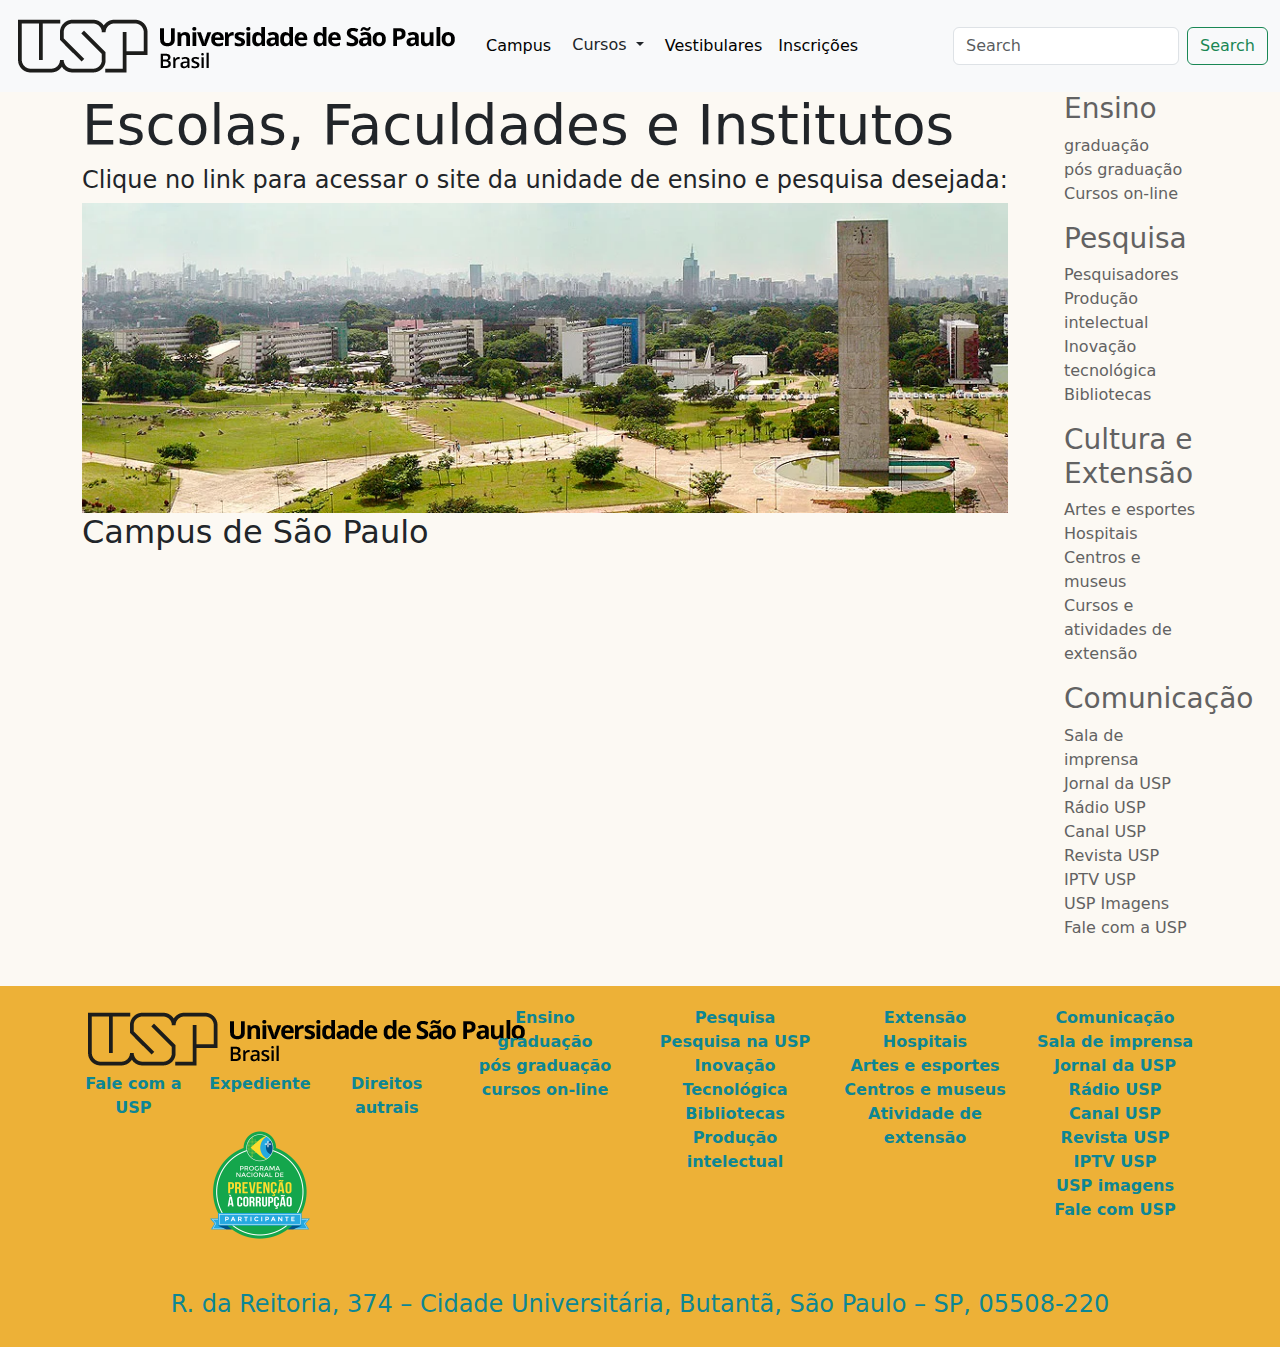
<file: pages/cursosOnline.html>
<!-- 
    Lista de todos os cursos da sua universidade,
    com Nome e Campus onde o curso é ofertado.
-->

<!DOCTYPE html>
<html lang="pt-br">

<head>
    <meta charset="UTF-8">
    <meta http-equiv="X-UA-Compatible" content="IE=edge">
    <meta name="viewport" content="width=device-width, initial-scale=1.0">
    <!-- Importando arquivos CSS-->
    <link rel="stylesheet" href="../css/bootstrap.min.css">
    <link rel="stylesheet" href="../css/style.css">
    <!-- Importando arquivos JS -->
    <script src="../js/bootstrap.bundle.min.js"></script>
    <title>USP Fodastica</title>
</head>

<body>
    <header>
        <nav id="comeco" class="navbar navbar-expand-lg bg-body-tertiary">
            <div class="container-fluid">
                <a class="navbar-brand" href="../index.html"><img src="../img/usp-brand.webp" alt=""></a>
                <button class="navbar-toggler" type="button" data-bs-toggle="collapse"
                    data-bs-target="#navbarSupportedContent" aria-controls="navbarSupportedContent"
                    aria-expanded="false" aria-label="Toggle navigation">
                    <span class="navbar-toggler-icon"></span>
                </button>
                <div class="collapse navbar-collapse" id="navbarSupportedContent">
                    <ul class="navbar-nav me-auto mb-2 mb-lg-0">
                        <li class="nav-item">
                            <a class="nav-link active" aria-current="page" href="../pages/campus.html" role="button">
                                Campus </a>
                        </li>
                        <div class="dropdown">
                            <button class="btn dropdown-toggle" type="button" data-bs-toggle="dropdown"
                                aria-expanded="false">
                                Cursos
                            </button>
                            <ul class="dropdown-menu">
                                <li><a class="dropdown-item" href="#">Cursos</a></li>
                                <li><a class="dropdown-item" href="graduacao.html">Graduação</a></li>
                                <li><a class="dropdown-item" href="posGraduacao.html">Pós-Graduação</a></li>
                            </ul>
                        </div>
                        <li class="nav-item ">
                            <a class="nav-link active" aria-current="page" href="../pages/vestibulares.html"
                                role="button">
                                Vestibulares
                            </a>

                        </li>
                        <li class="nav-item ">
                            <a class="nav-link active" aria-current="page" href="../pages/inscricoes.html" role="button"">Inscrições</a>
                        </li>
                    </ul>
                    <form class=" d-flex" role="search">
                                <input class="form-control me-2" type="search" placeholder="Search" aria-label="Search">
                                <button class="btn btn-outline-success" type="submit">Search</button>
                                </form>
                </div>
            </div>
        </nav id="comeco" class="navbar navbar-expand-lg bg-body-tertiary"> <!--  fechamento de id="comeco" -->
    </header>

    <main>
        <div class="container " id="campus">
            <div class="row">

                <div class="col">

                    <H1 style="font-size: 55px;">Escolas, Faculdades e Institutos</H1>
                    <h4>Clique no link para acessar o site da unidade de ensino e pesquisa desejada:</h4>
                    <img class="img-fluid" src="../img/campus_capital.webp" alt="campus USP capital"
                        title="Campus USP na Capital ">
                    <!-- style="max-width: 95%;">  -->
                    <h2>Campus de São Paulo</h2>
                    <div class="row">
                        <div class="col"></div>
                        <div class="col"></div>
                        <div class="col"></div>
                    </div>
                    <div class="row" id="campus2e3">
                        <div class="col"></div>
                        <div class="col"></div>
                        <div class="col"></div>
                    </div>
                    <div class="row" id="campus4e5">
                        <div class="col"></div>
                        <div class="col"></div>
                        <div class="col"></div>
                    </div>
                    <div class="row" id="campus6e7">
                        <div class="col"></div>
                        <div class="col"></div>
                        <div class="col"></div>
                    </div>
                    <div class="row" id="campus8e9">
                        <div class="col"></div>
                        <div class="col"></div>
                        <div class="col"></div>
                    </div>
                </div>
                <div class="col-2" id="campuscol2">
                    <ul>
                        <h3><a href="https://www5.usp.br/ensino/"> Ensino</a></h3>
                        <li><a href="graduacao.html">graduação</a></li>
                        <li><a href="posGraduacao.html">pós graduação</a></li>
                        <li><a href="https://www5.usp.br/ensino/cursos-on-line/">Cursos on-line </a></li>
                    </ul>
                    <ul>
                        <h3><a href="https://www5.usp.br/pesquisa/"> Pesquisa</a></h3>
                        <li><a href="https://www5.usp.br/pesquisa/pesquisa-na-usp/"> Pesquisadores</a></li>
                        <li><a href="https://www5.usp.br/pesquisa/acervos-online/"> Produção intelectual</a></li>
                        <li><a href="https://www5.usp.br/pesquisa/inovacao-tecnologica/"> Inovação tecnológica</a></li>
                        <li><a href="https://www5.usp.br/pesquisa/bibliotecas/"> Bibliotecas</a></li>
                    </ul>
                    <ul>
                        <h3><a href="https://www5.usp.br/extensao/"> Cultura e Extensão</a></h3>
                        <li><a href="https://www5.usp.br/extensao/artes-e-esportes/"> Artes e esportes</a></li>
                        <li><a href="https://www5.usp.br/extensao/saude/"> Hospitais</a></li>
                        <li><a href="https://www5.usp.br/extensao/museus/"> Centros e museus</a></li>
                        <li><a href="https://www5.usp.br/extensao/cursos-de-extensao/"> Cursos e atividades de
                                extensão</a></li>
                    </ul>
                    <ul>
                        <h3> Comunicação</h3>
                        <li><a href="https://jornal.usp.br/home-institucional/"> Sala de imprensa</a></li>
                        <li><a href="https://jornal.usp.br/"> Jornal da USP</a></li>
                        <li><a href="https://jornal.usp.br/radio/"> Rádio USP</a></li>
                        <li><a href="https://www.youtube.com/channel/UCN1ihdoKXeixzYi7Hyp4WwQ"> Canal USP</a></li>
                        <li><a href="https://jornal.usp.br/revistausp/revistausp_119/"> Revista USP</a></li>
                        <li><a href="https://iptv.usp.br/portal/home"> IPTV USP</a></li>
                        <li><a href="https://imagens.usp.br/"> USP Imagens</a></li>
                        <li><a href="https://www6.usp.br/fale-com-a-usp/"> Fale com a USP</a></li>
                    </ul>
                </div>

            </div>

        </div>

    </main>


    <footer>

        <div class="container text-center bg-">

            <div class="row">
                <div class="col-4" id="footercol1">
                    <b>
                        <div class="row">
                            <div class="col-12">
                                <a href="#comeco"><img src="../img/usp-brand.webp" alt=""></a>
                            </div>
                            <div class="col-12">

                                <div class="row">
                                    <div class="col-4 ">
                                        <a href=""> Fale com a USP </a>
                                    </div>
                                    <div class="col-4">
                                        <a href="">Expediente</a>
                                    </div>
                                    <div class="col-4">
                                        <a href="">Direitos autrais </a>
                                    </div>
                                </div>
                            </div>
                            <div class="co-12">
                                <a href=""><img src="../img/pnpc.webp" alt=""></a>
                            </div>
                        </div>
                </div></b>
                <div class="col" id="footercol2">
                    <b>
                        <div class="row">
                            <div class="col" id="ensinoFooter">
                                <a href="">Ensino</a>
                                <div class="row">
                                    <div class="col-12">
                                        <a href="graduacao.html">graduação</a>
                                    </div>
                                    <div class="col-12">
                                        <a href="posGraduacao.html">pós graduação</a>
                                    </div>
                                    <div class="co-12">
                                        <a href="https://www5.usp.br/ensino/cursos-on-line/">cursos on-line</a>
                                    </div>
                                </div>
                            </div>
                            <div class="col" id="pesquisaFooter">
                                <a href="">Pesquisa</a>
                                <div class="row">
                                    <div class="col-12">
                                        <a href="https://www5.usp.br/pesquisa/pesquisa-na-usp/">Pesquisa na USP</a>
                                    </div>
                                    <div class="col-12">
                                        <a href="https://www5.usp.br/pesquisa/inovacao-tecnologica/">Inovação
                                            Tecnológica</a>
                                    </div>
                                    <div class="co-12">
                                        <a href="https://www5.usp.br/pesquisa/bibliotecas/">Bibliotecas</a>
                                    </div>
                                    <div class="co-12">
                                        <a href="https://www5.usp.br/pesquisa/acervos-online/">Produção intelectual</a>
                                    </div>
                                </div>
                            </div>
                            <div class="col" id="extensaoFooter">
                                <a href="https://www5.usp.br/extensao/">Extensão</a>
                                <div class="row">
                                    <div class="col-12">
                                        <a href="https://www5.usp.br/extensao/saude/">Hospitais</a>
                                    </div>
                                    <div class="col-12">
                                        <a href="https://www5.usp.br/extensao/artes-e-esportes/">Artes e esportes</a>
                                    </div>
                                    <div class="co-12">
                                        <a href="https://www5.usp.br/extensao/museus/">Centros e museus</a>
                                    </div>
                                    <div class="co-12">
                                        <a href="https://www5.usp.br/extensao/cursos-de-extensao/">Atividade de
                                            extensão</a>
                                    </div>
                                </div>
                            </div>
                            <div class="col" id="comunicacaoFootr">
                                <a href="">Comunicação</a>
                                <div class="row">
                                    <div class="col-12">
                                        <a href="https://jornal.usp.br/home-institucional/">Sala de imprensa</a>
                                    </div>
                                    <div class="col-12">
                                        <a href="https://jornal.usp.br/">Jornal da USP</a>
                                    </div>
                                    <div class="co-12">
                                        <a href="https://jornal.usp.br/radio/">Rádio USP</a>
                                    </div>
                                    <div class="co-12">
                                        <a href="https://www.youtube.com/canalusp"> Canal USP</a>
                                    </div>
                                    <div class="col-12">
                                        <a href="https://jornal.usp.br/especial/revista-usp-118-home/"> Revista USP</a>
                                    </div>
                                    <div class="col-12">
                                        <a href="https://iptv.usp.br/portal/home">IPTV USP</a>
                                    </div>
                                    <div class="co-12">
                                        <a href="https://imagens.usp.br/"> USP imagens</a>
                                    </div>
                                    <div class="co-12">
                                        <a href="https://www6.usp.br/fale-com-a-usp/">Fale com USP</a>
                                    </div>
                                </div>
                            </div>
                        </div>
                </div></b>
                <div class="col-12" id="footercol3">
                    <a
                        href="https://www.google.com/maps/place/R.+da+Reitoria,+374+-+Butant%C3%A3,+S%C3%A3o+Paulo+-+SP,+05508-220/@-23.5588176,-46.7271978,18z/data=!3m1!4b1!4m6!3m5!1s0x94ce563f06130b7b:0x1fa7f84c4986d5ef!8m2!3d-23.5585788!4d-46.7257902!16s%2Fg%2F11cs7bmnkq">
                        <h4>R. da Reitoria, 374 – Cidade Universitária, Butantã, São Paulo – SP, 05508-220</h4>
                    </a>
                </div>
            </div>
        </div>

    </footer>
</body>

</html>
</file>
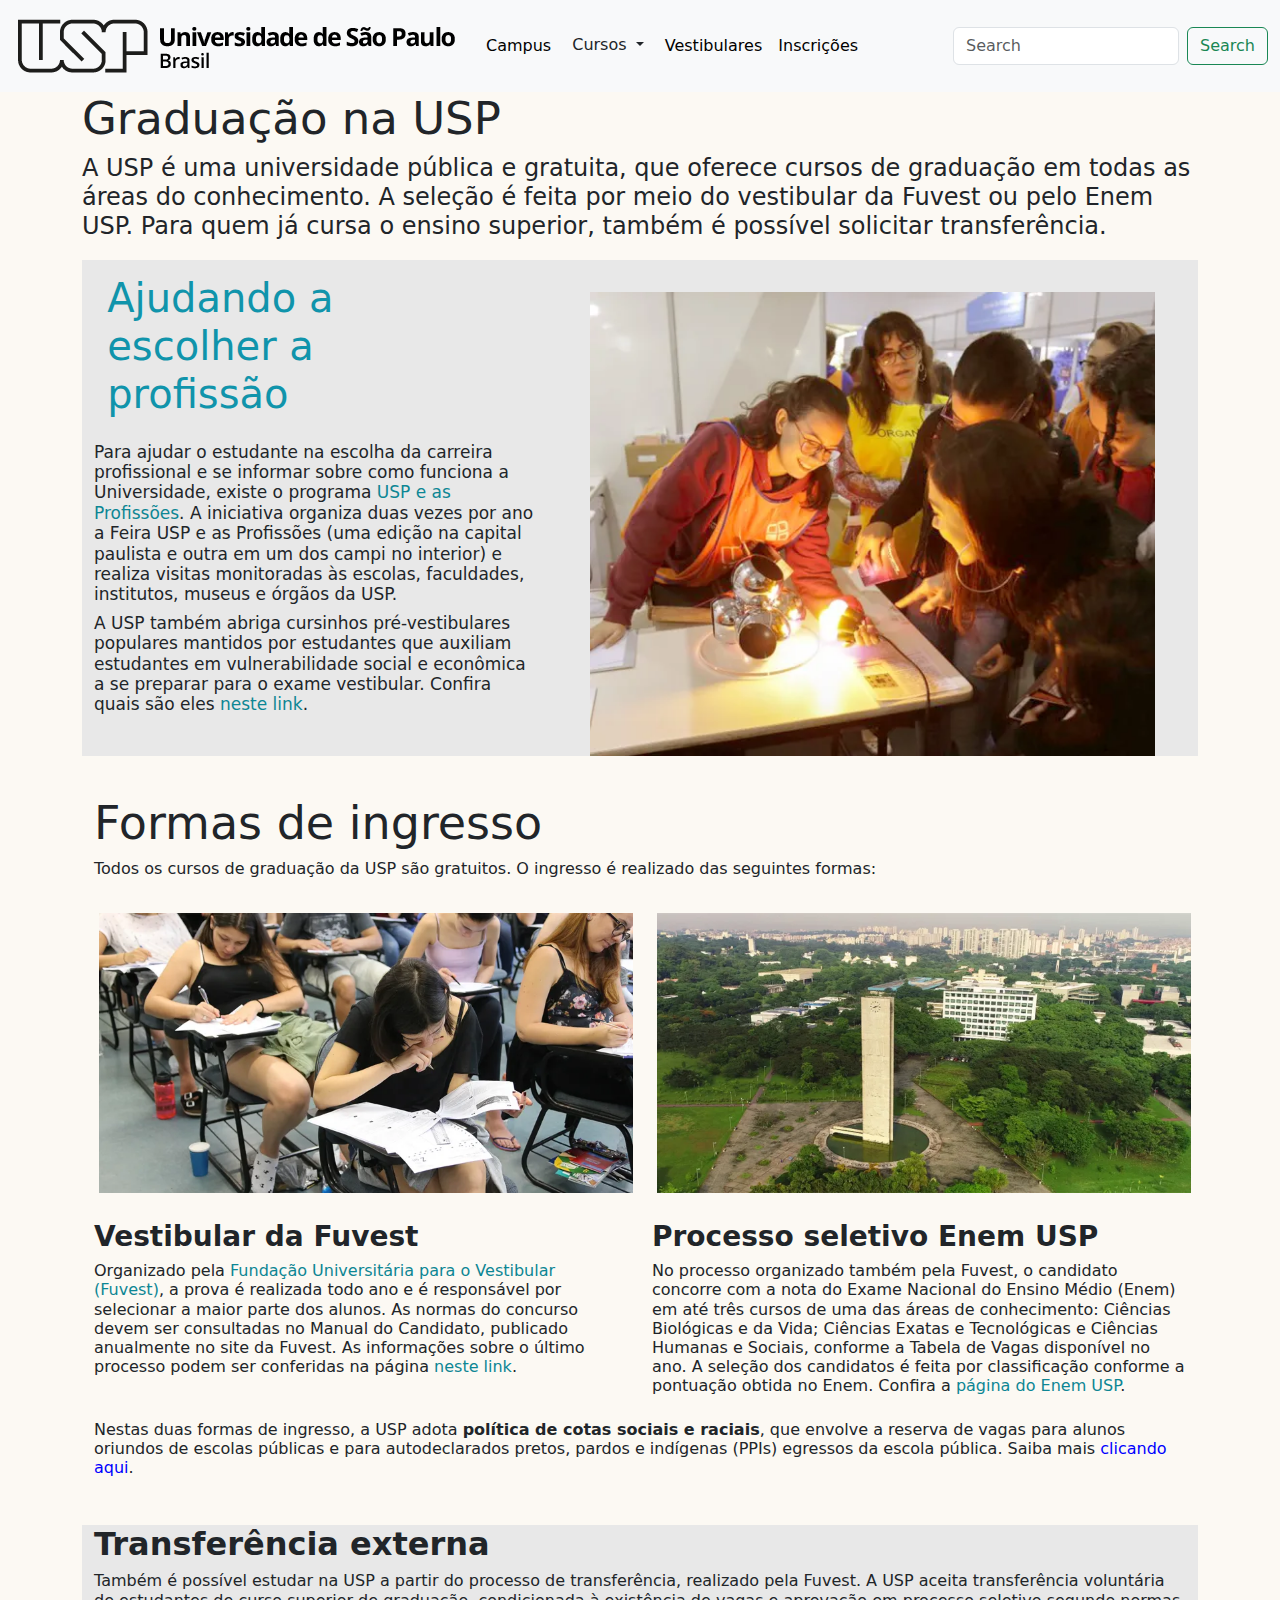
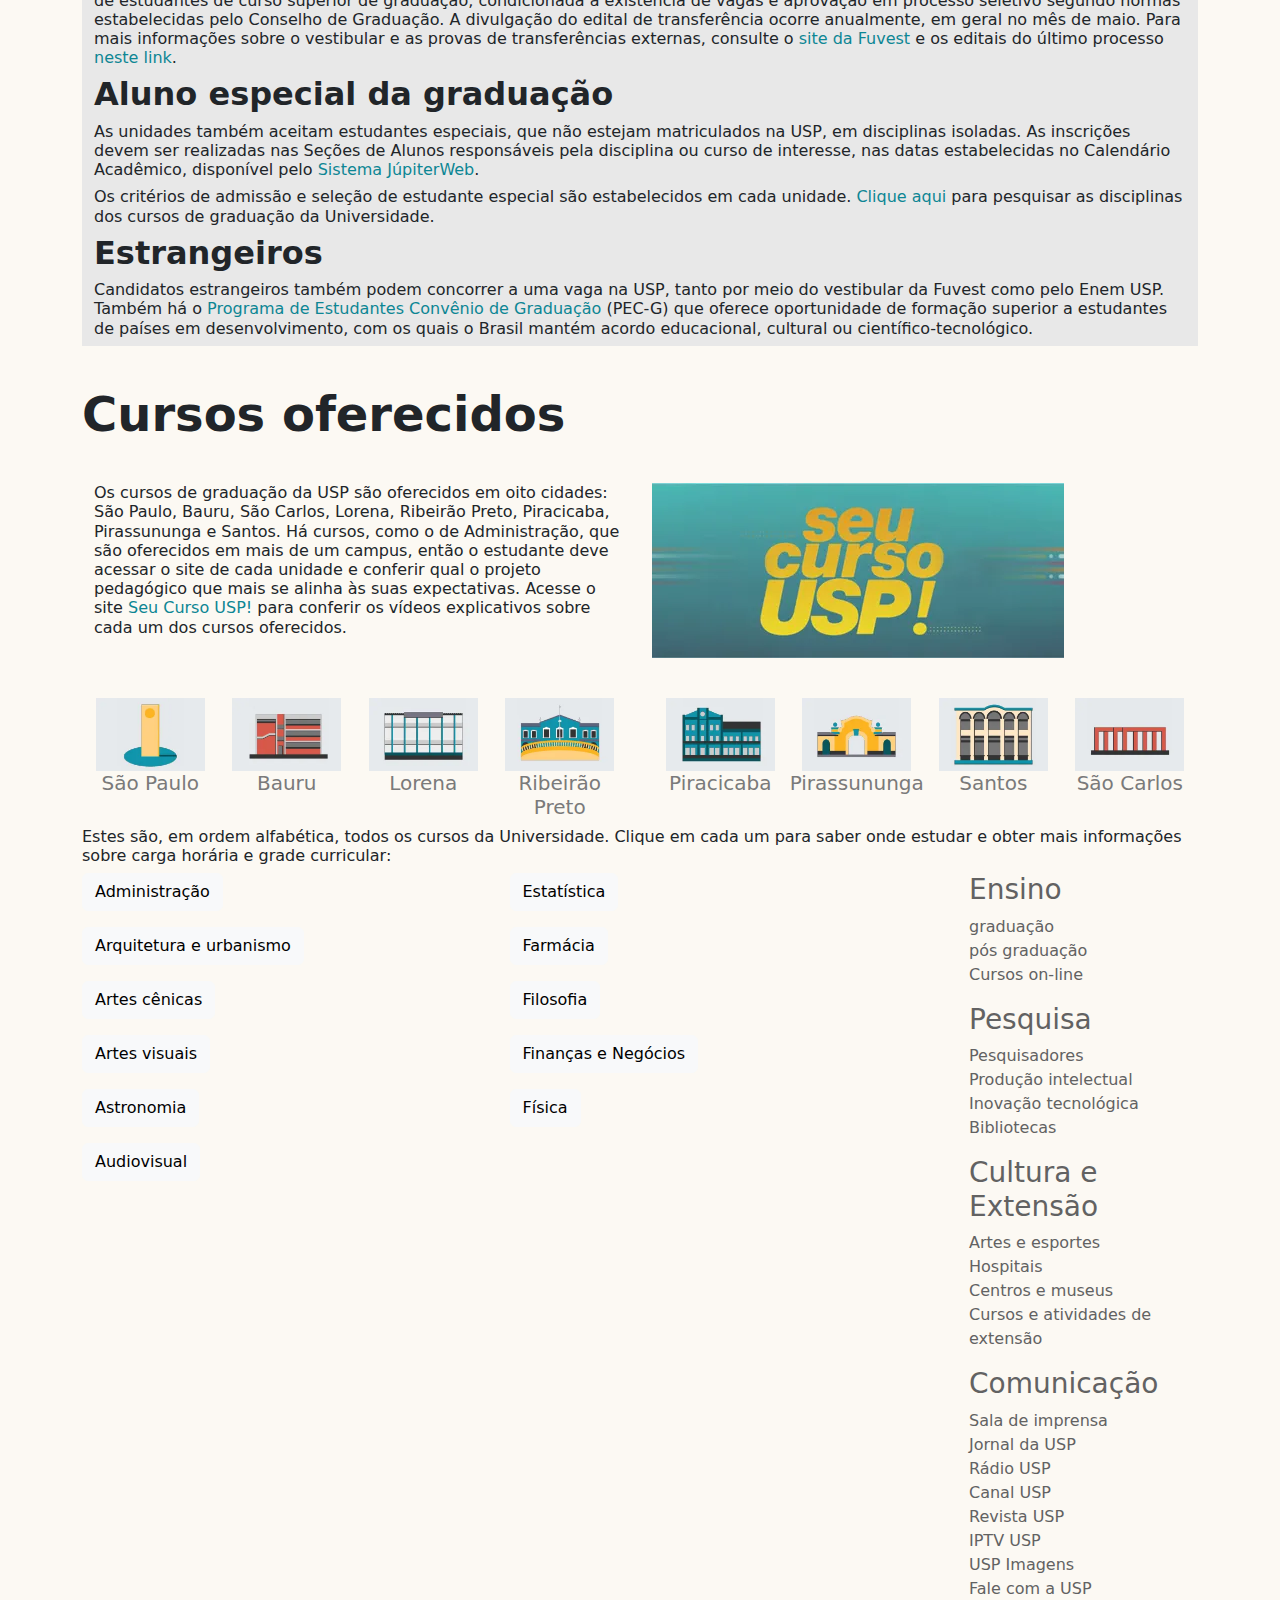
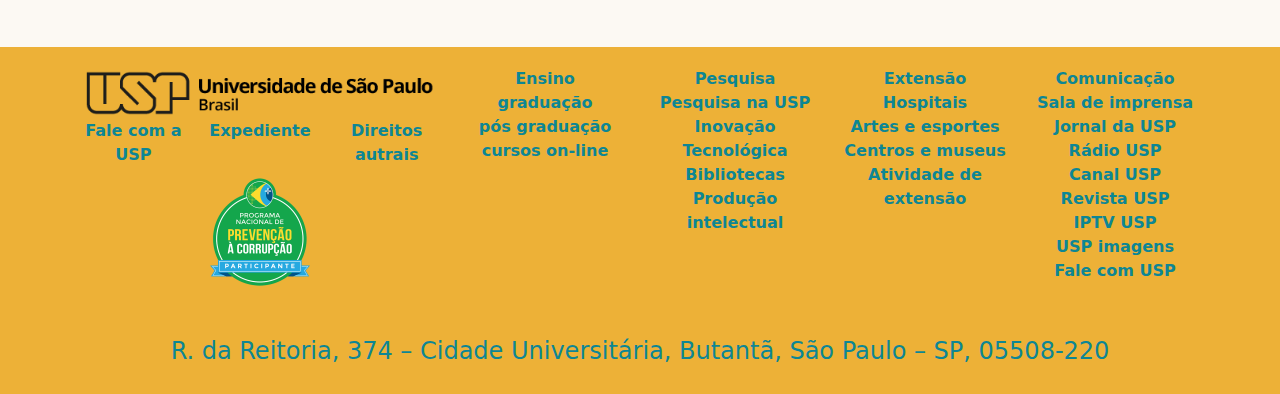
<file: pages/graduacao.html>
<!-- 
    Lista de todos os cursos da sua universidade,
    com Nome e Campus onde o curso é ofertado.
-->

<!DOCTYPE html>
<html lang="pt-br">

<head>
    <meta charset="UTF-8">
    <meta http-equiv="X-UA-Compatible" content="IE=edge">
    <meta name="viewport" content="width=device-width, initial-scale=1.0">
    <!-- Importando arquivos CSS-->
    <link rel="stylesheet" href="../css/bootstrap.min.css">
    <link rel="stylesheet" href="../css/style.css">
    <!-- Importando arquivos JS -->
    <script src="../js/bootstrap.bundle.min.js"></script>
    <title>USP Fodastica</title>
</head>

<body>
    <header>
        <nav id="comeco" class="navbar navbar-expand-lg bg-body-tertiary">
            <div class="container-fluid">
                <a class="navbar-brand" href="../index.html"><img src="../img/usp-brand.webp" alt=""></a>
                <button class="navbar-toggler" type="button" data-bs-toggle="collapse"
                    data-bs-target="#navbarSupportedContent" aria-controls="navbarSupportedContent"
                    aria-expanded="false" aria-label="Toggle navigation">
                    <span class="navbar-toggler-icon"></span>
                </button>
                <div class="collapse navbar-collapse" id="navbarSupportedContent">
                    <ul class="navbar-nav me-auto mb-2 mb-lg-0">
                        <li class="nav-item">
                            <a class="nav-link active" aria-current="page" href="../pages/campus.html" role="button">
                                Campus </a>
                        </li>
                        <div class="dropdown">
                            <button class="btn dropdown-toggle" type="button" data-bs-toggle="dropdown"
                                aria-expanded="false">
                                Cursos
                            </button>
                            <ul class="dropdown-menu">
                                <li><a class="dropdown-item" href="pages/cursos.html">Cursos</a></li>
                                <li><a class="dropdown-item" href="graduacao.html">Graduação</a></li>
                                <li><a class="dropdown-item" href="posGraduacao.html">Pós-Graduação</a></li>
                            </ul>
                        </div>
                        </li>
                        <li class="nav-item ">
                            <a class="nav-link active" aria-current="page" href="../pages/vestibulares.html"
                                role="button">
                                Vestibulares
                            </a>

                        </li>
                        <li class="nav-item ">
                            <a class="nav-link active" aria-current="page" href="../pages/inscricoes.html" role="button"">Inscrições</a>
                        </li>
                    </ul>
                    <form class=" d-flex" role="search">
                                <input class="form-control me-2" type="search" placeholder="Search" aria-label="Search">
                                <button class="btn btn-outline-success" type="submit">Search</button>
                                </form>
                </div>
            </div>
        </nav id="comeco" class="navbar navbar-expand-lg bg-body-tertiary"> <!--  fechamento de id="comeco" -->
    </header>

    <main>
        <div class="container " id="campus">
            <div class="row">

                <div class="col">

                    <h2 style="font-size: 45px;">Graduação na USP</h2>
                    <h4>A USP é uma universidade pública e gratuita, que oferece cursos de graduação em todas as áreas do conhecimento. A seleção é feita por meio do vestibular da Fuvest ou pelo Enem USP. Para quem já cursa o ensino superior, também é possível solicitar transferência.</h4>
                    
                    <!-- style="max-width: 95%;">  -->
                    
                    <div class="row" style=" background: #E8E8E8; margin: 20px 0 0 0 ;">
                        <div class="col-5 ">
                            <h3 style="font-size: 40px ; color: #1094ab; margin: 3% 0 0 3%;">Ajudando a <br> escolher a  <br>profissão</h3> <br>
                            <h6 style="font-size: 17px ;">Para ajudar o estudante na escolha da carreira profissional e se informar sobre como funciona a Universidade, existe o programa <a href="https://uspprofissoes.usp.br/">USP e as Profissões</a>. A iniciativa organiza duas vezes por ano a Feira USP e as Profissões (uma edição na capital paulista e outra em um dos campi no interior) e realiza visitas monitoradas às escolas, faculdades, institutos, museus e órgãos da USP.</h6>
                            <h6 style="font-size: 17px ;">A USP também abriga cursinhos pré-vestibulares populares mantidos por estudantes que auxiliam estudantes em vulnerabilidade social e econômica a se preparar para o exame vestibular. Confira quais são eles <a href="https://prg.usp.br/?da_image=44913">neste link</a>.</h6>
                        </div>
                        <div class="col-7">
                            <a href="https://uspprofissoes.usp.br/"><img src="../img/grad_profissoes5.webp" alt="" width="90%" style="margin: 5% 0 0 5%;"></a>
                        </div>
                        
                    </div>
                    <div class="row" id="campus2e3" >
                        <div class="col-12"><h3 style="font-size: 46px ; ">Formas de ingresso</h3>
                        <h6>Todos os cursos de graduação da USP são gratuitos. O ingresso é realizado das seguintes formas:</h6>
                        </div>
                        <div class="col-6"><a href="https://www.fuvest.br/"><img src="../img/20170106_00_fuvest3.webp" alt="" width="100%" style="margin: 5% 5% 5% 1%;"></a>
                        <h3><b>Vestibular da Fuvest</b> </h3> 
                        <h6>Organizado pela <a href="https://www.fuvest.br/">Fundação Universitária para o Vestibular (Fuvest)</a>, a prova é realizada todo ano e é responsável por selecionar a maior parte dos alunos. As normas do concurso devem ser consultadas no Manual do Candidato, publicado anualmente no site da Fuvest. As informações sobre o último processo podem ser conferidas na página <a href="https://www.fuvest.br/vestibular-da-usp">neste link</a>.</h6></div>
                        <div class="col-6"><a href="https://prg.usp.br/estude-na-usp/sisu/"><img src="../img/20200929_00_campus_usp_drone.webp" alt="" width="100%" style="margin: 5% 5% 5% 1%;"></a>
                        <h3><b>Processo seletivo Enem USP</b></h3>
                        <h6>No processo organizado também pela Fuvest, o candidato concorre com a nota do Exame Nacional do Ensino Médio (Enem) em até três cursos de uma das áreas de conhecimento: Ciências Biológicas e da Vida; Ciências Exatas e Tecnológicas e Ciências Humanas e Sociais, conforme a Tabela de Vagas disponível no ano. A seleção dos candidatos é feita por classificação conforme a pontuação obtida no Enem. Confira a <a href="https://www.fuvest.br/enem-usp">página do Enem USP</a>.</h6></div>
                        <div class="col-12 mt-3">
                        <h6>Nestas duas formas de ingresso, a USP adota <b> política de cotas sociais e raciais</b>, que envolve a reserva de vagas para alunos oriundos de escolas públicas e para autodeclarados pretos, pardos e indígenas (PPIs) egressos da escola pública. Saiba mais <a href="https://jornal.usp.br/institucional/usp-implanta-mudancas-no-vestibular-da-fuvest-de-2023/" style="color: blue;">clicando aqui</a>.</h6>
                        </div>
                    </div>
                    <div class="row" id="campus4e5" style="background: #E8E8E8">
                        <h2><b>Transferência externa</b></h2>
                        <h6>Também é possível estudar na USP a partir do processo de transferência, realizado pela Fuvest. A USP aceita transferência voluntária de estudantes de curso superior de graduação, condicionada à existência de vagas e aprovação em processo seletivo segundo normas estabelecidas pelo Conselho de Graduação. A divulgação do edital de transferência ocorre anualmente, em geral no mês de maio. Para mais informações sobre o vestibular e as provas de transferências externas, consulte o <a href="https://www.fuvest.br/transferencia/">site da Fuvest</a> e os editais do último processo <a href="https://prg.usp.br/editais-da-segunda-fase-da-transferencia-externa-usp-2023-2024/">neste link</a>.</h6>
                        <h2><b>Aluno especial da graduação</b></h2>
                        <h6>As unidades também aceitam estudantes especiais, que não estejam matriculados na USP, em disciplinas isoladas. As inscrições devem ser realizadas nas Seções de Alunos responsáveis pela disciplina ou curso de interesse, nas datas estabelecidas no Calendário Acadêmico, disponível pelo <a href="https://uspdigital.usp.br/jupiterweb/">Sistema JúpiterWeb</a>.</h6>
                        <h6>Os critérios de admissão e seleção de estudante especial são estabelecidos em cada unidade. <a href="https://uspdigital.usp.br/jupiterweb/jupDisciplinaBusca?tipo=D">Clique aqui</a> para pesquisar as disciplinas dos cursos de graduação da Universidade.</h6>
                        <h2><b>Estrangeiros</b></h2>
                        <h6>Candidatos estrangeiros também podem concorrer a uma vaga na USP, tanto por meio do vestibular da Fuvest como pelo Enem USP. Também há o <a href="https://prg.usp.br/estude-na-usp/programa-de-estudantes-convenio-de-graduacao-pec-g/">Programa de Estudantes Convênio de Graduação</a> (PEC-G) que oferece oportunidade de formação superior a estudantes de países em desenvolvimento, com os quais o Brasil mantém acordo educacional, cultural ou científico-tecnológico.</h6>
                    </div>
                            <h2 style="font-size: 300%;"><b>Cursos oferecidos</b></h2>
                    <div class="row" id="campus6e7">
                        
                        <div class="col-6"><h6>Os cursos de graduação da USP são oferecidos em oito cidades: São Paulo, Bauru, São Carlos, Lorena, Ribeirão Preto, Piracicaba, Pirassununga e Santos. Há cursos, como o de Administração, que são oferecidos em mais de um campus, então o estudante deve acessar o site de cada unidade e conferir qual o projeto pedagógico que mais se alinha às suas expectativas. Acesse o site <a href="https://seucursousp.prg.usp.br/">Seu Curso USP!</a> para conferir os vídeos explicativos sobre cada um dos cursos oferecidos.</h6></div>
                        <div class="col-6"><a href="https://seucursousp.prg.usp.br/"><img src="../img/logo_seu_curso_usp.webp" alt=""></a>
                        </div>
                    </div>
                    <div class="row text-center">
                        <div class="col d-flex" id="nomesCampus1" style="color: #7a7a7a">
                            <div>
                                <img src="../img/icones_campus_sao_paulo.webp" alt="" width="80%"  style="max-width: 80%;">
                                <h5>São Paulo</h5>
                            </div>
                            <div>
                                <img src="../img/icones_campus_bauru.webp" alt="" width="80%">
                                <h5>Bauru</h5>
                            </div>
                            <div>
                                <img src="../img/icones_campus_lorena.webp" alt="" width="80%">
                                <h5>Lorena</h5>
                            </div>
                            <div>
                                <img src="../img/icones_campus_ribeirao.webp" alt="" width="80%">
                                <h5>Ribeirão Preto</h5>
                            </div>
                        </div>
                        <div class="col d-flex" id="nomesCampus1" style="color: #7a7a7a">
                            <div>
                                <img src="../img/icones_campus_piracicaba.webp" alt="" width="80%">
                                <h5>Piracicaba</h5>
                            </div>
                            <div>
                                <img src="../img/icones_campus_pirassununga.webp" alt="" width="80%">
                                <h5>Pirassununga</h5>
                            </div>
                            <div>
                                <img src="../img/icones_campus_santos.webp" alt="" width="80%">
                                <h5>Santos</h5>
                            </div>
                            <div>
                                <img src="../img/icones_campus_sao_carlos.webp" alt="" width="80%">
                                <h5>São Carlos</h5>
                            </div>
                        </div>
                    </div>
                    <h6>Estes são, em ordem alfabética, todos os cursos da Universidade. Clique em cada um para saber onde estudar e obter mais informações sobre carga horária e grade curricular:</h6>
                    <div class="row" id="cursosgraduacaoDeE">
                        <!-- <div>
                                <p>
                                    <button class="btn btn-light" type="button" data-bs-toggle="collapse" data-bs-target="#cursograduacao..." aria-expanded="false" aria-controls="collapseExample">
                                        curso 4
                                    </button>
                                </p>
                                <div class="collapse " id="cursograduacao...">
                                    <div class="card card-body">
                                        <h2><b>Estrutura curricular</b></h2>
                                        <ul>
                                            <li><a href=""></a></li>
                                            <li><a href=""></a></li>
                                            <li><a href=""></a></li>
                                        </ul>
                                        <h2><b>Onde estudar</b></h2>
                                        <p><a href=""></a></p>
                                        <p><a href=""></a></p>
                                        <p><a href=""></a></p>
                                    </div>
                                </div>
                            </div> -->
                        <div class="col" id="tabelaESQUERDA">
                            <div id="Administração">
                                <p>
                                    <button class="btn btn-light" type="button" data-bs-toggle="collapse" data-bs-target="#Administracao" aria-expanded="false" aria-controls="collapseExample">
                                        Administração
                                    </button>
                                </p>
                                <div class="collapse " id="Administracao">
                                    <div class="card card-body">
                                        <h2><b>Estrutura curricular</b></h2>
                                        <ul>
                                            <li><a href="https://uspdigital.usp.br/jupiterweb/listarGradeCurricular?codcg=12&codcur=12012&codhab=1&tipo=N">Administração – São Paulo – diurno</a></li>
                                            <li><a href="https://uspdigital.usp.br/jupiterweb/listarGradeCurricular?codcg=12&codcur=12012&codhab=4&tipo=N">Administração – São Paulo – noturno</a></li>
                                            <li><a href="https://uspdigital.usp.br/jupiterweb/listarGradeCurricular?codcg=81&codcur=81002&codhab=1&tipo=N">Administração – Ribeirão Preto – diurno</a></li>
                                            <li><a href="https://uspdigital.usp.br/jupiterweb/listarGradeCurricular?codcg=81&codcur=81002&codhab=4&tipo=N">Administração – Ribeirão Preto – noturno</a></li>
                                            <li><a href="https://uspdigital.usp.br/jupiterweb/listarGradeCurricular?codcg=11&codcur=11090&codhab=1&tipo=N">Administração – Piracicaba – diurno</a></li>
                                        </ul>
                                        <h2><b>Onde estudar</b></h2>
                                        <p><a href="http://www.fea.usp.br/">Faculdade de Economia, Administração, Contabilidade e Atuária / São Paulo</a></p>
                                        <p><a href="http://www.fearp.usp.br/">Faculdade de Economia, Administração e Contabilidade de Ribeirão Preto</a></p>
                                        <p><a href="http://www.esalq.usp.br/">Escola Superior de Agricultura “Luiz de Queiroz” / Piracicaba</a></p>
                                    </div>
                                </div>
                            </div>
                            <div id="Arquitetura e urbanismo">
                                <p>
                                    <button class="btn btn-light" type="button" data-bs-toggle="collapse" data-bs-target="#arquiteturaeurbanismo" aria-expanded="false" aria-controls="collapseExample">
                                        Arquitetura e urbanismo
                                    </button>
                                </p>
                                <div class="collapse " id="arquiteturaeurbanismo">
                                    <div class="card card-body">
                                        <h2><b>Estrutura curricular</b></h2>
                                        <ul>
                                            <li><a href="https://uspdigital.usp.br/jupiterweb/listarGradeCurricular?codcg=16&codcur=16011&codhab=0&tipo=N">Arquitetura e Urbanismo – São Paulo</a></li>
                                            <li><a href="https://uspdigital.usp.br/jupiterweb/listarGradeCurricular?codcg=99&codcur=99001&codhab=0&tipo=N">Arquitetura e Urbanismo – São Carlos</a></li>
                                        </ul>
                                        <h2><b>Onde estudar</b></h2>
                                        <p><a href="http://www.fau.usp.br/">Faculdade de Arquitetura e Urbanismo / São Paulo</a></p>
                                        <p><a href="http://www.iau.usp.br/">Instituto de Arquitetura e Urbanismo de São Carlos</a></p>
                                    </div>
                                </div>
                            </div>
                            <div id="Artes cênicas">
                                <p>
                                    <button class="btn btn-light" type="button" data-bs-toggle="collapse" data-bs-target="#artescenicas" aria-expanded="false" aria-controls="collapseExample">
                                        Artes cênicas
                                    </button>
                                </p>
                                <div class="collapse " id="artescenicas">
                                    <div class="card card-body">
                                        <h2><b>Estrutura curricular</b></h2>
                                        <ul>
                                            <li><a href="https://uspdigital.usp.br/jupiterweb/listarGradeCurricular?codcg=27&codcur=27223&codhab=301&tipo=N">Licenciatura em Artes Cênicas</a></li>
                                            <li><a href="https://uspdigital.usp.br/jupiterweb/listarGradeCurricular?codcg=27&codcur=27223&codhab=201&tipo=N">Bacharelado em Artes Cênicas</a></li>
                                        </ul>
                                        <h2><b>Onde estudar</b></h2>
                                        <p><a href="http://www.eca.usp.br/">Escola de Comunicações e Artes / São Paulo</a></p>
                                    </div>
                                </div>
                            </div>
                            <div id="Artes visuais">
                                <p>
                                    <button class="btn btn-light" type="button" data-bs-toggle="collapse" data-bs-target="#artesvisuais" aria-expanded="false" aria-controls="collapseExample">
                                        Artes visuais
                                    </button>
                                </p>
                                <div class="collapse " id="artesvisuais">
                                    <div class="card card-body">
                                        <h2><b>Estrutura curricular</b></h2>
                                        <ul>
                                            <li><a href="https://uspdigital.usp.br/jupiterweb/listarGradeCurricular?codcg=27&codcur=27320&codhab=101&tipo=N">Bacharelado em Artes visuais – Habilitação em Escultura</a></li>
                                            <li><a href="https://uspdigital.usp.br/jupiterweb/listarGradeCurricular?codcg=27&codcur=27320&codhab=201&tipo=N">Bacharelado em Artes visuais – Habilitação em Gravura</a></li>
                                            <li><a href="https://uspdigital.usp.br/jupiterweb/listarGradeCurricular?codcg=27&codcur=27320&codhab=301&tipo=N">Bacharelado em Artes visuais – Habilitação em Multimídia e Intermídia</a></li>
                                            <li><a href="https://uspdigital.usp.br/jupiterweb/listarGradeCurricular?codcg=27&codcur=27320&codhab=401&tipo=N">Bacharelado em Artes visuais – Habilitação em Pintura</a></li>
                                            <li><a href="https://uspdigital.usp.br/jupiterweb/listarGradeCurricular?codcg=27&codcur=27310&codhab=1&tipo=N">Licenciatura em Artes visuais</a></li>
                                        </ul>
                                        <h2><b>Onde estudar</b></h2>
                                        <p><a href="Escola de Comunicações e Artes / São Paulo">Escola de Comunicações e Artes / São Paulo</a></p>
                                        
                                    </div>
                                </div>
                            </div>
                            <div id="Astronomia">
                                <p>
                                    <button class="btn btn-light" type="button" data-bs-toggle="collapse" data-bs-target="#astronomia" aria-expanded="false" aria-controls="collapseExample">
                                        Astronomia
                                    </button>
                                </p>
                                <div class="collapse " id="astronomia">
                                    <div class="card card-body">
                                        <h2><b>Estrutura curricular</b></h2>
                                        <ul>
                                            <li><a href="https://uspdigital.usp.br/jupiterweb/listarGradeCurricular?codcg=14&codcur=14030&codhab=1&tipo=N">Bacharelado em Astronomia</a></li>
                                            
                                        </ul>
                                        <h2><b>Onde estudar</b></h2>
                                        <p><a href="http://www.iag.usp.br/">Instituto de Astronomia, Geofísica e Ciências Atmosféricas / São Paulo</a></p>
                                    </div>
                                </div>
                            </div>
                            <div id="Audiovisual">
                                <p>
                                    <button class="btn btn-light" type="button" data-bs-toggle="collapse" data-bs-target="#audiovisual" aria-expanded="false" aria-controls="collapseExample">
                                        Audiovisual
                                    </button>
                                </p>
                                <div class="collapse " id="audiovisual">
                                    <div class="card card-body">
                                        <h2><b>Estrutura curricular</b></h2>
                                        <ul>
                                            <li><a href="https://uspdigital.usp.br/jupiterweb/listarGradeCurricular?codcg=27&codcur=27021&codhab=1&tipo=N">Curso Superior do Audiovisual</a></li>
                                        </ul>
                                        <h2><b>Onde estudar</b></h2>
                                        <p><a href="Escola de Comunicações e Artes / São Paulo">Escola de Comunicações e Artes / São Paulo</a></p>
                                    </div>
                                </div>
                            </div>
                            <!-- <div>
                                <p>
                                    <button class="btn btn-light" type="button" data-bs-toggle="collapse" data-bs-target="#cursograduacao..." aria-expanded="false" aria-controls="collapseExample">
                                        curso 4
                                    </button>
                                </p>
                                <div class="collapse " id="cursograduacao...">
                                    <div class="card card-body">
                                        <h2><b>Estrutura curricular</b></h2>
                                        <ul>
                                            <li><a href=""></a></li>
                                            <li><a href=""></a></li>
                                            <li><a href=""></a></li>
                                        </ul>
                                        <h2><b>Onde estudar</b></h2>
                                        <p><a href=""></a></p>
                                        <p><a href=""></a></p>
                                        <p><a href=""></a></p>
                                    </div>
                                </div>
                            </div> -->
                            <!-- <div>
                                <p>
                                    <button class="btn btn-light" type="button" data-bs-toggle="collapse" data-bs-target="#cursograduacao..." aria-expanded="false" aria-controls="collapseExample">
                                        curso 4
                                    </button>
                                </p>
                                <div class="collapse " id="cursograduacao...">
                                    <div class="card card-body">
                                        <h2><b>Estrutura curricular</b></h2>
                                        <ul>
                                            <li><a href=""></a></li>
                                            <li><a href=""></a></li>
                                            <li><a href=""></a></li>
                                        </ul>
                                        <h2><b>Onde estudar</b></h2>
                                        <p><a href=""></a></p>
                                        <p><a href=""></a></p>
                                        <p><a href=""></a></p>
                                    </div>
                                </div>
                            </div> -->
                            
                        </div>
                        <div class="col" id="tabelaDIREITA">
                            <div id="Estatística">
                                <p>
                                    <button class="btn btn-light" type="button" data-bs-toggle="collapse" data-bs-target="#estatistica" aria-expanded="false" aria-controls="collapseExample">
                                        Estatística
                                    </button>
                                </p>
                                <div class="collapse " id="estatistica">
                                    <div class="card card-body">
                                        <h2><b>Estrutura curricular</b></h2>
                                        <ul>
                                            <li><a href="https://uspdigital.usp.br/jupiterweb/listarGradeCurricular?codcg=45&codcur=45061&codhab=1&tipo=N">Bacharelado em Estatística / São Paulo</a></li>
                                            <li><a href="https://uspdigital.usp.br/jupiterweb/listarGradeCurricular?codcg=55&codcur=55071&codhab=4&tipo=N">Bacharelado em Estatística e Ciência de Dados / São Carlos</a></li>
                                        </ul>
                                        <h2><b>Onde estudar</b></h2>
                                        <p><a href="http://www.icmc.usp.br/">Instituto de Ciências Matemáticas e de Computação / São Carlos</a></p>
                                        <p><a href="http://www.ime.usp.br/">Instituto de Matemática e Estatística / São Paulo</a></p>
                                        
                                    </div>
                                </div>
                            </div>
                            <div id="Farmácia">
                                <p>
                                    <button class="btn btn-light" type="button" data-bs-toggle="collapse" data-bs-target="#farmacia" aria-expanded="false" aria-controls="collapseExample">
                                        Farmácia
                                    </button>
                                </p>
                                <div class="collapse " id="farmacia">
                                    <div class="card card-body">
                                        <h2><b>Estrutura curricular</b></h2>
                                        <ul>
                                            <li><a href="https://uspdigital.usp.br/jupiterweb/listarGradeCurricular?codcg=9&codcur=9013&codhab=100&tipo=N">Farmácia / São Paulo – integral</a></li>
                                            <li><a href="https://uspdigital.usp.br/jupiterweb/listarGradeCurricular?codcg=9&codcur=9013&codhab=104&tipo=N">Farmácia /São Paulo – noturno</a></li>
                                            <li><a href="https://uspdigital.usp.br/jupiterweb/listarGradeCurricular?codcg=60&codcur=60014&codhab=0&tipo=N">Farmácia / Ribeirão Preto – integral</a></li>
                                        </ul>
                                        <h2><b>Onde estudar</b></h2>
                                        <p><a href="http://infofcf.webhostusp.sti.usp.br/">Faculdade de Ciências Farmacêuticas / São Paulo</a></p>
                                        <p><a href="https://fcfrp.usp.br/pt/">Faculdade de Ciências Farmacêuticas de Ribeirão Preto</a></p>
                                        
                                    </div>
                                </div>
                            </div>
                            <div id="Filosofia">
                                <p>
                                    <button class="btn btn-light" type="button" data-bs-toggle="collapse" data-bs-target="#filosofia" aria-expanded="false" aria-controls="collapseExample">
                                        Filosofia
                                    </button>
                                </p>
                                <div class="collapse " id="filosofia">
                                    <div class="card card-body">
                                        <h2><b>Estrutura curricular</b></h2>
                                        <ul>
                                            <li><a href="https://uspdigital.usp.br/jupiterweb/listarGradeCurricular?codcg=8&codcur=8010&codhab=103&tipo=N">Bacharelado em Filosofia – vespertino</a></li>
                                            <li><a href="https://uspdigital.usp.br/jupiterweb/listarGradeCurricular?codcg=8&codcur=8010&codhab=104&tipo=N">Bacharelado em Filosofia – noturno</a></li>
                                            <li><a href="https://uspdigital.usp.br/jupiterweb/listarGradeCurricular?codcg=8&codcur=8010&codhab=200&tipo=N">Licenciatura em Filosofia – integral</a></li>
                                        </ul>
                                        <h2><b>Onde estudar</b></h2>
                                        <p><a href="https://www.fflch.usp.br/">Faculdade de Filosofia, Letras e Ciências Humanas / São Paulo</a></p>
                                    </div>
                            </div>
                            </div>
                            <div id="Finanças e Negócios">
                                <p>
                                    <button class="btn btn-light" type="button" data-bs-toggle="collapse" data-bs-target="#finançaseNegocios" aria-expanded="false" aria-controls="collapseExample">
                                        Finanças e Negócios
                                    </button>
                                </p>
                                <div class="collapse " id="finançaseNegocios">
                                    <div class="card card-body">
                                        <h2><b>Estrutura curricular</b></h2>
                                        <ul>
                                            <li><a href="https://uspdigital.usp.br/jupiterweb/listarGradeCurricular?codcg=81&codcur=81302&codhab=4&tipo=N">Bacharelado em Finanças e negócios</a></li>
                                        </ul>
                                        <h2><b>Onde estudar</b></h2>
                                        <p><a href="Faculdade de Economia, Administração e Contabilidade de Ribeirão Preto">Faculdade de Economia, Administração e Contabilidade de Ribeirão Preto</a></p>
                                    </div>
                                </div>
                            </div>
                            <div id="Física">
                                <p>
                                    <button class="btn btn-light" type="button" data-bs-toggle="collapse" data-bs-target="#fisica" aria-expanded="false" aria-controls="collapseExample">
                                        Física
                                    </button>
                                </p>
                                <div class="collapse " id="fisica">
                                    <div class="card card-body">
                                        <h2><b>Estrutura curricular</b></h2>
                                        <ul>
                                            <li><a href="https://uspdigital.usp.br/jupiterweb/listarGradeCurricular?codcg=43&codcur=43021&codhab=101&tipo=N">Bacharelado em Física / São Paulo – diurno</a></li>
                                            <li><a href="https://uspdigital.usp.br/jupiterweb/listarGradeCurricular?codcg=43&codcur=43021&codhab=104&tipo=N">Bacharelado em Física / São Paulo – noturno</a></li>
                                            <li><a href="https://uspdigital.usp.br/jupiterweb/listarGradeCurricular?codcg=43&codcur=43031&codhab=1&tipo=N">Licenciatura em Física / São Paulo – diurno</a></li>
                                            <li><a href="https://uspdigital.usp.br/jupiterweb/listarGradeCurricular?codcg=43&codcur=43031&codhab=4&tipo=N">Licenciatura em Física / São Paulo – noturno</a></li>
                                            <li><a href="https://uspdigital.usp.br/jupiterweb/listarGradeCurricular?codcg=76&codcur=76013&codhab=400&tipo=N">Física – Habilitação em Óptica e Fotônica / São Carlos</a></li>
                                            <li><a href="https://uspdigital.usp.br/jupiterweb/listarGradeCurricular?codcg=76&codcur=76013&codhab=200&tipo=N">Física – Habilitação Teórico-Experimental / São Carlos</a></li>
                                        </ul>
                                        <h2><b>Onde estudar</b></h2>
                                        <p><a href="http://www.if.usp.br/">Instituto de Física / São Paulo</a></p>
                                        <p><a href="http://www.ifsc.usp.br/">Instituto de Física de São Carlos</a></p>
                                    </div>
                                </div>
                            </div>
                            <!-- <div>
                                <p>
                                    <button class="btn btn-light" type="button" data-bs-toggle="collapse" data-bs-target="#cursograduacao..." aria-expanded="false" aria-controls="collapseExample">
                                        curso 4
                                    </button>
                                </p>
                                <div class="collapse " id="cursograduacao...">
                                    <div class="card card-body">
                                        <h2><b>Estrutura curricular</b></h2>
                                        <ul>
                                            <li><a href=""></a></li>
                                            <li><a href=""></a></li>
                                            <li><a href=""></a></li>
                                        </ul>
                                        <h2><b>Onde estudar</b></h2>
                                        <p><a href=""></a></p>
                                        <p><a href=""></a></p>
                                        <p><a href=""></a></p>
                                    </div>
                                </div>
                            </div> -->
                            <!-- <div>
                                <p>
                                    <button class="btn btn-light" type="button" data-bs-toggle="collapse" data-bs-target="#cursograduacao..." aria-expanded="false" aria-controls="collapseExample">
                                        curso 4
                                    </button>
                                </p>
                                <div class="collapse " id="cursograduacao...">
                                    <div class="card card-body">
                                        <h2><b>Estrutura curricular</b></h2>
                                        <ul>
                                            <li><a href=""></a></li>
                                            <li><a href=""></a></li>
                                            <li><a href=""></a></li>
                                        </ul>
                                        <h2><b>Onde estudar</b></h2>
                                        <p><a href=""></a></p>
                                        <p><a href=""></a></p>
                                        <p><a href=""></a></p>
                                    </div>
                                </div>
                            </div> -->
                            <!-- <div>
                                <p>
                                    <button class="btn btn-light" type="button" data-bs-toggle="collapse" data-bs-target="#cursograduacao..." aria-expanded="false" aria-controls="collapseExample">
                                        curso 4
                                    </button>
                                </p>
                                <div class="collapse " id="cursograduacao...">
                                    <div class="card card-body">
                                        <h2><b>Estrutura curricular</b></h2>
                                        <ul>
                                            <li><a href=""></a></li>
                                            <li><a href=""></a></li>
                                            <li><a href=""></a></li>
                                        </ul>
                                        <h2><b>Onde estudar</b></h2>
                                        <p><a href=""></a></p>
                                        <p><a href=""></a></p>
                                        <p><a href=""></a></p>
                                    </div>
                                </div>
                            </div> -->
                            
                        
                    <div class="row" id="campus8e9">
                        <div class="col"></div>
                        <div class="col"></div>
                        <div class="col"></div>
                    </div>
                    <div class="row" id="campus8e9">
                        <div class="col"></div>
                        <div class="col"></div>
                        <div class="col"></div>
                    </div>
                    <div class="row" id="campus8e9">
                        <div class="col"></div>
                        <div class="col"></div>
                        <div class="col"></div>
                    </div>

                </div>
                <div class="col-3" id="campuscol2">
                    <ul>
                        <h3><a href="https://www5.usp.br/ensino/"> Ensino</a></h3>
                        <li><a href="graduacao.html">graduação</a></li>
                        <li><a href="posGraduacao.html">pós graduação</a></li>
                        <li><a href="https://www5.usp.br/ensino/cursos-on-line/">Cursos on-line </a></li>
                    </ul>
                    <ul>
                        <h3><a href="https://www5.usp.br/pesquisa/"> Pesquisa</a></h3>
                        <li><a href="https://www5.usp.br/pesquisa/pesquisa-na-usp/"> Pesquisadores</a></li>
                        <li><a href="https://www5.usp.br/pesquisa/acervos-online/"> Produção intelectual</a></li>
                        <li><a href="https://www5.usp.br/pesquisa/inovacao-tecnologica/"> Inovação tecnológica</a></li>
                        <li><a href="https://www5.usp.br/pesquisa/bibliotecas/"> Bibliotecas</a></li>
                    </ul>
                    <ul>
                        <h3><a href="https://www5.usp.br/extensao/"> Cultura e Extensão</a></h3>
                        <li><a href="https://www5.usp.br/extensao/artes-e-esportes/"> Artes e esportes</a></li>
                        <li><a href="https://www5.usp.br/extensao/saude/"> Hospitais</a></li>
                        <li><a href="https://www5.usp.br/extensao/museus/"> Centros e museus</a></li>
                        <li><a href="https://www5.usp.br/extensao/cursos-de-extensao/"> Cursos e atividades de
                                extensão</a></li>
                    </ul>
                    <ul>
                        <h3> Comunicação</h3>
                        <li><a href="https://jornal.usp.br/home-institucional/"> Sala de imprensa</a></li>
                        <li><a href="https://jornal.usp.br/"> Jornal da USP</a></li>
                        <li><a href="https://jornal.usp.br/radio/"> Rádio USP</a></li>
                        <li><a href="https://www.youtube.com/channel/UCN1ihdoKXeixzYi7Hyp4WwQ"> Canal USP</a></li>
                        <li><a href="https://jornal.usp.br/revistausp/revistausp_119/"> Revista USP</a></li>
                        <li><a href="https://iptv.usp.br/portal/home"> IPTV USP</a></li>
                        <li><a href="https://imagens.usp.br/"> USP Imagens</a></li>
                        <li><a href="https://www6.usp.br/fale-com-a-usp/"> Fale com a USP</a></li>
                    </ul>
                </div>

            </div>

        </div>

    </main>


    <footer>

        <div class="container text-center bg-">

            <div class="row">
                <div class="col-4" id="footercol1">
                    <b>
                        <div class="row">
                            <div class="col-12">
                                <a href="#comeco"><img src="../img/usp-brand.webp" alt="" width="100%"></a>
                            </div>
                            <div class="col-12">

                                <div class="row">
                                    <div class="col-4 ">
                                        <a href=""> Fale com a USP </a>
                                    </div>
                                    <div class="col-4">
                                        <a href="">Expediente</a>
                                    </div>
                                    <div class="col-4">
                                        <a href="">Direitos autrais </a>
                                    </div>
                                </div>
                            </div>
                            <div class="co-12">
                                <a href=""><img src="../img/pnpc.webp" alt=""></a>
                            </div>
                        </div>
                </div></b>
                <div class="col" id="footercol2">
                    <b>
                        <div class="row">
                            <div class="col" id="ensinoFooter">
                                <a href="">Ensino</a>
                                <div class="row">
                                    <div class="col-12">
                                        <a href="graduacao.html">graduação</a>
                                    </div>
                                    <div class="col-12">
                                        <a href="posGraduacao.html">pós graduação</a>
                                    </div>
                                    <div class="co-12">
                                        <a href="https://www5.usp.br/ensino/cursos-on-line/">cursos on-line</a>
                                    </div>
                                </div>
                            </div>
                            <div class="col" id="pesquisaFooter">
                                <a href="">Pesquisa</a>
                                <div class="row">
                                    <div class="col-12">
                                        <a href="https://www5.usp.br/pesquisa/pesquisa-na-usp/">Pesquisa na USP</a>
                                    </div>
                                    <div class="col-12">
                                        <a href="https://www5.usp.br/pesquisa/inovacao-tecnologica/">Inovação
                                            Tecnológica</a>
                                    </div>
                                    <div class="co-12">
                                        <a href="https://www5.usp.br/pesquisa/bibliotecas/">Bibliotecas</a>
                                    </div>
                                    <div class="co-12">
                                        <a href="https://www5.usp.br/pesquisa/acervos-online/">Produção intelectual</a>
                                    </div>
                                </div>
                            </div>
                            <div class="col" id="extensaoFooter">
                                <a href="https://www5.usp.br/extensao/">Extensão</a>
                                <div class="row">
                                    <div class="col-12">
                                        <a href="https://www5.usp.br/extensao/saude/">Hospitais</a>
                                    </div>
                                    <div class="col-12">
                                        <a href="https://www5.usp.br/extensao/artes-e-esportes/">Artes e esportes</a>
                                    </div>
                                    <div class="co-12">
                                        <a href="https://www5.usp.br/extensao/museus/">Centros e museus</a>
                                    </div>
                                    <div class="co-12">
                                        <a href="https://www5.usp.br/extensao/cursos-de-extensao/">Atividade de
                                            extensão</a>
                                    </div>
                                </div>
                            </div>
                            <div class="col" id="comunicacaoFootr">
                                <a href="">Comunicação</a>
                                <div class="row">
                                    <div class="col-12">
                                        <a href="https://jornal.usp.br/home-institucional/">Sala de imprensa</a>
                                    </div>
                                    <div class="col-12">
                                        <a href="https://jornal.usp.br/">Jornal da USP</a>
                                    </div>
                                    <div class="co-12">
                                        <a href="https://jornal.usp.br/radio/">Rádio USP</a>
                                    </div>
                                    <div class="co-12">
                                        <a href="https://www.youtube.com/canalusp"> Canal USP</a>
                                    </div>
                                    <div class="col-12">
                                        <a href="https://jornal.usp.br/especial/revista-usp-118-home/"> Revista USP</a>
                                    </div>
                                    <div class="col-12">
                                        <a href="https://iptv.usp.br/portal/home">IPTV USP</a>
                                    </div>
                                    <div class="co-12">
                                        <a href="https://imagens.usp.br/"> USP imagens</a>
                                    </div>
                                    <div class="co-12">
                                        <a href="https://www6.usp.br/fale-com-a-usp/">Fale com USP</a>
                                    </div>
                                </div>
                            </div>
                        </div>
                </div></b>
                <div class="col-12" id="footercol3">
                    <a
                        href="https://www.google.com/maps/place/R.+da+Reitoria,+374+-+Butant%C3%A3,+S%C3%A3o+Paulo+-+SP,+05508-220/@-23.5588176,-46.7271978,18z/data=!3m1!4b1!4m6!3m5!1s0x94ce563f06130b7b:0x1fa7f84c4986d5ef!8m2!3d-23.5585788!4d-46.7257902!16s%2Fg%2F11cs7bmnkq">
                        <h4>R. da Reitoria, 374 – Cidade Universitária, Butantã, São Paulo – SP, 05508-220</h4>
                    </a>
                </div>
            </div>
        </div>

    </footer>
</body>

</html>
</file>
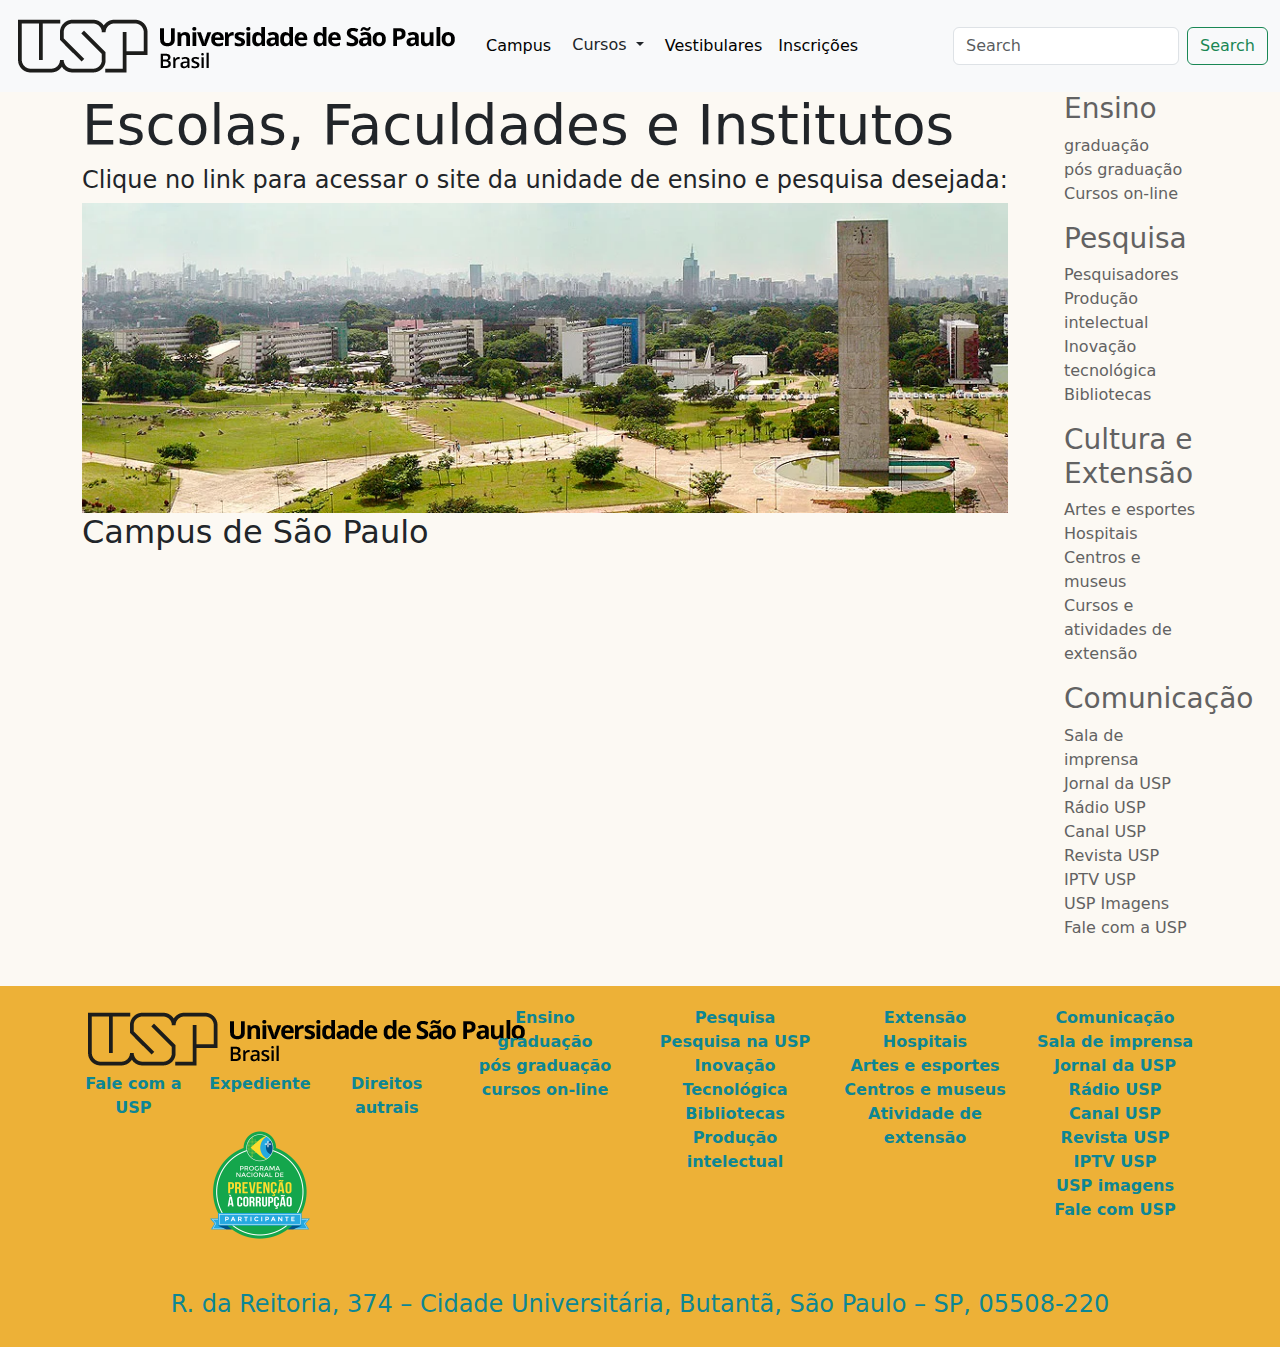
<file: pages/inscricoes.html>
<!DOCTYPE html>
<html lang="pt-br">

<head>
    <meta charset="UTF-8">
    <meta http-equiv="X-UA-Compatible" content="IE=edge">
    <meta name="viewport" content="width=device-width, initial-scale=1.0">
    <!-- Importando arquivos CSS-->
    <link rel="stylesheet" href="../css/bootstrap.min.css">
    <link rel="stylesheet" href="../css/style.css">
    <!-- Importando arquivos JS -->
    <script src="../js/bootstrap.bundle.min.js"></script>
    <title>USP Fodastica</title>
</head>

<body>
    <header>
        <nav class="navbar navbar-expand-lg bg-body-tertiary" id="comeco">
            <div class="container-fluid">
                <a class="navbar-brand" href="../index.html"><img src="../img/usp-brand.webp" alt=""></a>
                <button class="navbar-toggler" type="button" data-bs-toggle="collapse"
                    data-bs-target="#navbarSupportedContent" aria-controls="navbarSupportedContent"
                    aria-expanded="false" aria-label="Toggle navigation">
                    <span class="navbar-toggler-icon"></span>
                </button>
                <div class="collapse navbar-collapse" id="navbarSupportedContent">
                    <ul class="navbar-nav me-auto mb-2 mb-lg-0">
                        <li class="nav-item">
                            <a class="nav-link active" aria-current="page" href="../pages/campus.html" role="button">
                                Campus </a>
                        </li>
                        <div class="dropdown">
                            <button class="btn dropdown-toggle" type="button" data-bs-toggle="dropdown"
                                aria-expanded="false">
                                Cursos
                            </button>
                            <ul class="dropdown-menu">
                                <li><a class="dropdown-item" href="pages/cursos.html">Cursos</a></li>
                                <li><a class="dropdown-item" href="graduacao.html">Graduação</a></li>
                                <li><a class="dropdown-item" href="posGraduacao.html">Pós-Graduação</a></li>
                            </ul>
                        </div>
                        <li class="nav-item ">
                            <a class="nav-link active" aria-current="page" href="../pages/vestibulares.html"
                                role="button">
                                Vestibulares
                            </a>

                        </li>
                        <li class="nav-item ">
                            <a class="nav-link active" aria-current="page" href="../pages/inscricoes.html" role="button"">Inscrições</a>
                        </li>
                    </ul>
                    <form class=" d-flex" role="search">
                                <input class="form-control me-2" type="search" placeholder="Search" aria-label="Search">
                                <button class="btn btn-outline-success" type="submit">Search</button>
                                </form>
                </div>
            </div>
        </nav>
    </header>
    <main>
        <div class="container " id="campus">
            <div class="row">

                <div class="col">

                    <H1 style="font-size: 55px;">Escolas, Faculdades e Institutos</H1>
                    <h4>Clique no link para acessar o site da unidade de ensino e pesquisa desejada:</h4>
                    <img class="img-fluid" src="../img/campus_capital.webp" alt="campus USP capital"
                        title="Campus USP na Capital ">
                    <!-- style="max-width: 95%;">  -->
                    <h2>Campus de São Paulo</h2>
                    <div class="row">
                        <div class="col"></div>
                        <div class="col"></div>
                        <div class="col"></div>
                    </div>
                    <div class="row" id="campus2e3">
                        <div class="col"></div>
                        <div class="col"></div>
                        <div class="col"></div>
                    </div>
                    <div class="row" id="campus4e5">
                        <div class="col"></div>
                        <div class="col"></div>
                        <div class="col"></div>
                    </div>
                    <div class="row" id="campus6e7">
                        <div class="col"></div>
                        <div class="col"></div>
                        <div class="col"></div>
                    </div>
                    <div class="row" id="campus8e9">
                        <div class="col"></div>
                        <div class="col"></div>
                        <div class="col"></div>
                    </div>
                </div>
                <div class="col-2" id="campuscol2">
                    <ul>
                        <h3><a href="https://www5.usp.br/ensino/"> Ensino</a></h3>
                        <li><a href="graduacao.html">graduação</a></li>
                        <li><a href="posGraduacao.html">pós graduação</a></li>
                        <li><a href="https://www5.usp.br/ensino/cursos-on-line/">Cursos on-line </a></li>
                    </ul>
                    <ul>
                        <h3><a href="https://www5.usp.br/pesquisa/"> Pesquisa</a></h3>
                        <li><a href="https://www5.usp.br/pesquisa/pesquisa-na-usp/"> Pesquisadores</a></li>
                        <li><a href="https://www5.usp.br/pesquisa/acervos-online/"> Produção intelectual</a></li>
                        <li><a href="https://www5.usp.br/pesquisa/inovacao-tecnologica/"> Inovação tecnológica</a></li>
                        <li><a href="https://www5.usp.br/pesquisa/bibliotecas/"> Bibliotecas</a></li>
                    </ul>
                    <ul>
                        <h3><a href="https://www5.usp.br/extensao/"> Cultura e Extensão</a></h3>
                        <li><a href="https://www5.usp.br/extensao/artes-e-esportes/"> Artes e esportes</a></li>
                        <li><a href="https://www5.usp.br/extensao/saude/"> Hospitais</a></li>
                        <li><a href="https://www5.usp.br/extensao/museus/"> Centros e museus</a></li>
                        <li><a href="https://www5.usp.br/extensao/cursos-de-extensao/"> Cursos e atividades de
                                extensão</a></li>
                    </ul>
                    <ul>
                        <h3> Comunicação</h3>
                        <li><a href="https://jornal.usp.br/home-institucional/"> Sala de imprensa</a></li>
                        <li><a href="https://jornal.usp.br/"> Jornal da USP</a></li>
                        <li><a href="https://jornal.usp.br/radio/"> Rádio USP</a></li>
                        <li><a href="https://www.youtube.com/channel/UCN1ihdoKXeixzYi7Hyp4WwQ"> Canal USP</a></li>
                        <li><a href="https://jornal.usp.br/revistausp/revistausp_119/"> Revista USP</a></li>
                        <li><a href="https://iptv.usp.br/portal/home"> IPTV USP</a></li>
                        <li><a href="https://imagens.usp.br/"> USP Imagens</a></li>
                        <li><a href="https://www6.usp.br/fale-com-a-usp/"> Fale com a USP</a></li>
                    </ul>
                </div>

            </div>

        </div>

    </main>


    <footer>

        <div class="container text-center bg-">

            <div class="row">
                <div class="col-4" id="footercol1">
                    <b>
                        <div class="row">
                            <div class="col-12">
                                <a href="#comeco"><img src="../img/usp-brand.webp" alt=""></a>
                            </div>
                            <div class="col-12">

                                <div class="row">
                                    <div class="col-4">
                                        <a href=""> Fale com a USP </a>
                                    </div>
                                    <div class="col-4">
                                        <a href="">Expediente</a>
                                    </div>
                                    <div class="col-4">
                                        <a href="">Direitos autrais </a>
                                    </div>
                                </div>
                            </div>
                            <div class="co-12">
                                <a href=""><img src="../img/pnpc.webp" alt=""></a>
                            </div>
                        </div>
                </div></b>
                <div class="col" id="footercol2">
                    <b>
                        <div class="row">
                            <div class="col" id="ensinoFooter">
                                <a href="">Ensino</a>
                                <div class="row">
                                    <div class="col-12">
                                        <a href="graduacao.html">graduação</a>
                                    </div>
                                    <div class="col-12">
                                        <a href="posGraduacao.html">pós graduação</a>
                                    </div>
                                    <div class="co-12">
                                        <a href="https://www5.usp.br/ensino/cursos-on-line/">cursos on-line</a>
                                    </div>
                                </div>
                            </div>
                            <div class="col" id="pesquisaFooter">
                                <a href="">Pesquisa</a>
                                <div class="row">
                                    <div class="col-12">
                                        <a href="https://www5.usp.br/pesquisa/pesquisa-na-usp/">Pesquisa na USP</a>
                                    </div>
                                    <div class="col-12">
                                        <a href="https://www5.usp.br/pesquisa/inovacao-tecnologica/">Inovação
                                            Tecnológica</a>
                                    </div>
                                    <div class="co-12">
                                        <a href="https://www5.usp.br/pesquisa/bibliotecas/">Bibliotecas</a>
                                    </div>
                                    <div class="co-12">
                                        <a href="https://www5.usp.br/pesquisa/acervos-online/">Produção intelectual</a>
                                    </div>
                                </div>
                            </div>
                            <div class="col" id="extensaoFooter">
                                <a href="https://www5.usp.br/extensao/">Extensão</a>
                                <div class="row">
                                    <div class="col-12">
                                        <a href="https://www5.usp.br/extensao/saude/">Hospitais</a>
                                    </div>
                                    <div class="col-12">
                                        <a href="https://www5.usp.br/extensao/artes-e-esportes/">Artes e esportes</a>
                                    </div>
                                    <div class="co-12">
                                        <a href="https://www5.usp.br/extensao/museus/">Centros e museus</a>
                                    </div>
                                    <div class="co-12">
                                        <a href="https://www5.usp.br/extensao/cursos-de-extensao/">Atividade de
                                            extensão</a>
                                    </div>
                                </div>
                            </div>
                            <div class="col" id="comunicacaoFootr">
                                <a href="">Comunicação</a>
                                <div class="row">
                                    <div class="col-12">
                                        <a href="https://jornal.usp.br/home-institucional/">Sala de imprensa</a>
                                    </div>
                                    <div class="col-12">
                                        <a href="https://jornal.usp.br/">Jornal da USP</a>
                                    </div>
                                    <div class="co-12">
                                        <a href="https://jornal.usp.br/radio/">Rádio USP</a>
                                    </div>
                                    <div class="co-12">
                                        <a href="https://www.youtube.com/canalusp"> Canal USP</a>
                                    </div>
                                    <div class="col-12">
                                        <a href="https://jornal.usp.br/especial/revista-usp-118-home/"> Revista USP</a>
                                    </div>
                                    <div class="col-12">
                                        <a href="https://iptv.usp.br/portal/home">IPTV USP</a>
                                    </div>
                                    <div class="co-12">
                                        <a href="https://imagens.usp.br/"> USP imagens</a>
                                    </div>
                                    <div class="co-12">
                                        <a href="https://www6.usp.br/fale-com-a-usp/">Fale com USP</a>
                                    </div>
                                </div>
                            </div>
                        </div>
                </div></b>
                <div class="col-12" id="footercol3">
                    <a
                        href="https://www.google.com/maps/place/R.+da+Reitoria,+374+-+Butant%C3%A3,+S%C3%A3o+Paulo+-+SP,+05508-220/@-23.5588176,-46.7271978,18z/data=!3m1!4b1!4m6!3m5!1s0x94ce563f06130b7b:0x1fa7f84c4986d5ef!8m2!3d-23.5585788!4d-46.7257902!16s%2Fg%2F11cs7bmnkq">
                        <h4>R. da Reitoria, 374 – Cidade Universitária, Butantã, São Paulo – SP, 05508-220</h4>
                    </a>
                </div>
            </div>
        </div>

    </footer>
</body>

</html>
</file>
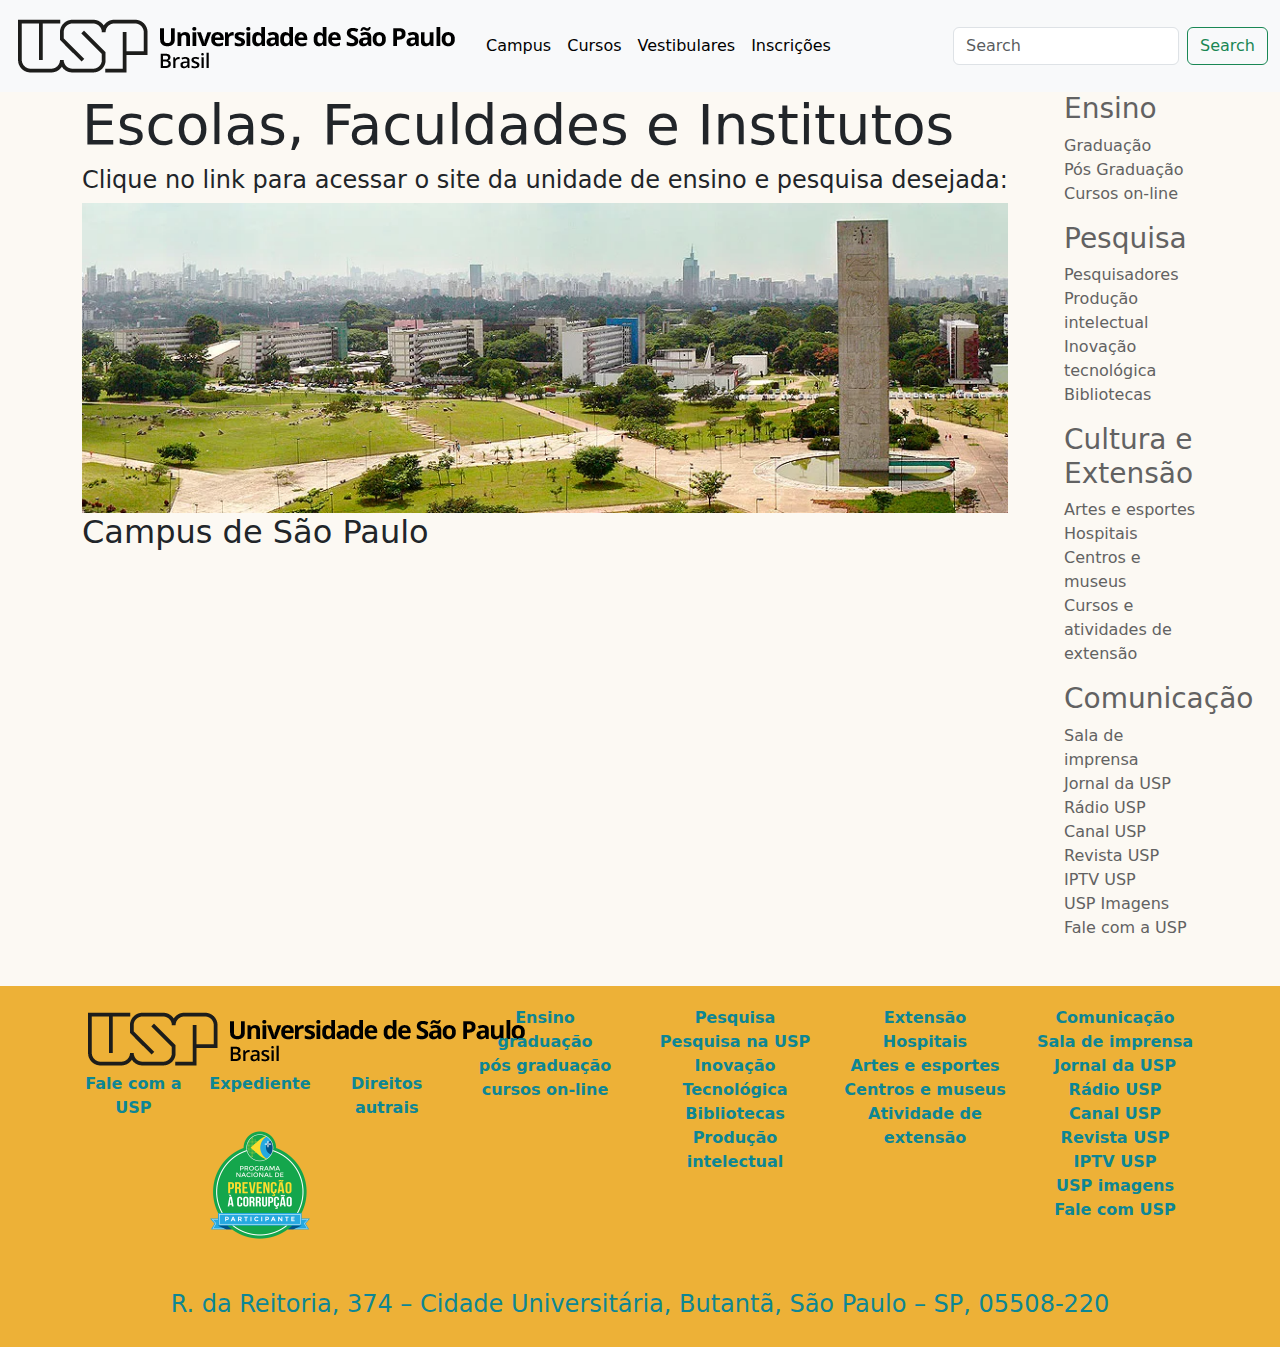
<file: pages/porGraduacao.html>
<!-- 
    Lista de todos os cursos da sua universidade,
    com Nome e Campus onde o curso é ofertado.
-->

<!DOCTYPE html>
<html lang="pt-br">

<head>
    <meta charset="UTF-8">
    <meta http-equiv="X-UA-Compatible" content="IE=edge">
    <meta name="viewport" content="width=device-width, initial-scale=1.0">
    <!-- Importando arquivos CSS-->
    <link rel="stylesheet" href="../css/bootstrap.min.css">
    <link rel="stylesheet" href="../css/style.css">
    <!-- Importando arquivos JS -->
    <script src="../js/bootstrap.bundle.min.js"></script>
    <title>USP Fodastica</title>
</head>

<body>
    <header>
        <nav id="comeco" class="navbar navbar-expand-lg bg-body-tertiary">
            <div class="container-fluid">
                <a class="navbar-brand" href="../index.html"><img src="../img/usp-brand.webp" alt=""></a>
                <button class="navbar-toggler" type="button" data-bs-toggle="collapse"
                    data-bs-target="#navbarSupportedContent" aria-controls="navbarSupportedContent"
                    aria-expanded="false" aria-label="Toggle navigation">
                    <span class="navbar-toggler-icon"></span>
                </button>
                <div class="collapse navbar-collapse" id="navbarSupportedContent">
                    <ul class="navbar-nav me-auto mb-2 mb-lg-0">
                        <li class="nav-item">
                            <a class="nav-link active" aria-current="page" href="../pages/campus.html" role="button">
                                Campus </a>
                        </li>
                        <li class="nav-item">
                            <a class="nav-link active" aria-current="page" href="../pages/cursos.html" role="button">
                                Cursos </a>
                        </li>
                        <li class="nav-item ">
                            <a class="nav-link active" aria-current="page" href="../pages/vestibulares.html"
                                role="button">
                                Vestibulares
                            </a>

                        </li>
                        <li class="nav-item ">
                            <a class="nav-link active" aria-current="page" href="../pages/inscricoes.html" role="button"">Inscrições</a>
                        </li>
                    </ul>
                    <form class=" d-flex" role="search">
                                <input class="form-control me-2" type="search" placeholder="Search" aria-label="Search">
                                <button class="btn btn-outline-success" type="submit">Search</button>
                                </form>
                </div>
            </div>
        </nav id="comeco" class="navbar navbar-expand-lg bg-body-tertiary"> <!--  fechamento de id="comeco" -->
    </header>

    <main>
        <div class="container " id="campus">
            <div class="row">

                <div class="col">

                    <H1 style="font-size: 55px;">Escolas, Faculdades e Institutos</H1>
                    <h4>Clique no link para acessar o site da unidade de ensino e pesquisa desejada:</h4>
                    <img class="img-fluid" src="../img/campus_capital.webp" alt="campus USP capital"
                        title="Campus USP na Capital ">
                    <!-- style="max-width: 95%;">  -->
                    <h2>Campus de São Paulo</h2>
                    <div class="row">
                        <div class="col"></div>
                        <div class="col"></div>
                        <div class="col"></div>
                    </div>
                    <div class="row" id="campus2e3">
                        <div class="col"></div>
                        <div class="col"></div>
                        <div class="col"></div>
                    </div>
                    <div class="row" id="campus4e5">
                        <div class="col"></div>
                        <div class="col"></div>
                        <div class="col"></div>
                    </div>
                    <div class="row" id="campus6e7">
                        <div class="col"></div>
                        <div class="col"></div>
                        <div class="col"></div>
                    </div>
                    <div class="row" id="campus8e9">
                        <div class="col"></div>
                        <div class="col"></div>
                        <div class="col"></div>
                    </div>
                </div>
                <div class="col-2" id="campuscol2">
                    <ul>
                        <h3><a href="https://www5.usp.br/ensino/"> Ensino</a></h3>
                        <li><a href="https://www5.usp.br/ensino/graduacao/">Graduação</a></li>
                        <li><a href="https://www5.usp.br/ensino/pos-graduacao/"> Pós Graduação</a></li>
                        <li><a href="https://www5.usp.br/ensino/cursos-on-line/">Cursos on-line </a></li>
                    </ul>
                    <ul>
                        <h3><a href="https://www5.usp.br/pesquisa/"> Pesquisa</a></h3>
                        <li><a href="https://www5.usp.br/pesquisa/pesquisa-na-usp/"> Pesquisadores</a></li>
                        <li><a href="https://www5.usp.br/pesquisa/acervos-online/"> Produção intelectual</a></li>
                        <li><a href="https://www5.usp.br/pesquisa/inovacao-tecnologica/"> Inovação tecnológica</a></li>
                        <li><a href="https://www5.usp.br/pesquisa/bibliotecas/"> Bibliotecas</a></li>
                    </ul>
                    <ul>
                        <h3><a href="https://www5.usp.br/extensao/"> Cultura e Extensão</a></h3>
                        <li><a href="https://www5.usp.br/extensao/artes-e-esportes/"> Artes e esportes</a></li>
                        <li><a href="https://www5.usp.br/extensao/saude/"> Hospitais</a></li>
                        <li><a href="https://www5.usp.br/extensao/museus/"> Centros e museus</a></li>
                        <li><a href="https://www5.usp.br/extensao/cursos-de-extensao/"> Cursos e atividades de
                                extensão</a></li>
                    </ul>
                    <ul>
                        <h3> Comunicação</h3>
                        <li><a href="https://jornal.usp.br/home-institucional/"> Sala de imprensa</a></li>
                        <li><a href="https://jornal.usp.br/"> Jornal da USP</a></li>
                        <li><a href="https://jornal.usp.br/radio/"> Rádio USP</a></li>
                        <li><a href="https://www.youtube.com/channel/UCN1ihdoKXeixzYi7Hyp4WwQ"> Canal USP</a></li>
                        <li><a href="https://jornal.usp.br/revistausp/revistausp_119/"> Revista USP</a></li>
                        <li><a href="https://iptv.usp.br/portal/home"> IPTV USP</a></li>
                        <li><a href="https://imagens.usp.br/"> USP Imagens</a></li>
                        <li><a href="https://www6.usp.br/fale-com-a-usp/"> Fale com a USP</a></li>
                    </ul>
                </div>

            </div>

        </div>

    </main>


    <footer>

        <div class="container text-center bg-">

            <div class="row">
                <div class="col-4" id="footercol1">
                    <b>
                        <div class="row">
                            <div class="col-12">
                                <a href="#comeco"><img src="../img/usp-brand.webp" alt=""></a>
                            </div>
                            <div class="col-12">

                                <div class="row">
                                    <div class="col-4 ">
                                        <a href=""> Fale com a USP </a>
                                    </div>
                                    <div class="col-4">
                                        <a href="">Expediente</a>
                                    </div>
                                    <div class="col-4">
                                        <a href="">Direitos autrais </a>
                                    </div>
                                </div>
                            </div>
                            <div class="co-12">
                                <a href=""><img src="../img/pnpc.webp" alt=""></a>
                            </div>
                        </div>
                </div></b>
                <div class="col" id="footercol2">
                    <b>
                        <div class="row">
                            <div class="col" id="ensinoFooter">
                                <a href="">Ensino</a>
                                <div class="row">
                                    <div class="col-12">
                                        <a href="https://www5.usp.br/ensino/graduacao/">graduação</a>
                                    </div>
                                    <div class="col-12">
                                        <a href="https://www5.usp.br/ensino/pos-graduacao/">pós graduação</a>
                                    </div>
                                    <div class="co-12">
                                        <a href="https://www5.usp.br/ensino/cursos-on-line/">cursos on-line</a>
                                    </div>
                                </div>
                            </div>
                            <div class="col" id="pesquisaFooter">
                                <a href="">Pesquisa</a>
                                <div class="row">
                                    <div class="col-12">
                                        <a href="https://www5.usp.br/pesquisa/pesquisa-na-usp/">Pesquisa na USP</a>
                                    </div>
                                    <div class="col-12">
                                        <a href="https://www5.usp.br/pesquisa/inovacao-tecnologica/">Inovação
                                            Tecnológica</a>
                                    </div>
                                    <div class="co-12">
                                        <a href="https://www5.usp.br/pesquisa/bibliotecas/">Bibliotecas</a>
                                    </div>
                                    <div class="co-12">
                                        <a href="https://www5.usp.br/pesquisa/acervos-online/">Produção intelectual</a>
                                    </div>
                                </div>
                            </div>
                            <div class="col" id="extensaoFooter">
                                <a href="https://www5.usp.br/extensao/">Extensão</a>
                                <div class="row">
                                    <div class="col-12">
                                        <a href="https://www5.usp.br/extensao/saude/">Hospitais</a>
                                    </div>
                                    <div class="col-12">
                                        <a href="https://www5.usp.br/extensao/artes-e-esportes/">Artes e esportes</a>
                                    </div>
                                    <div class="co-12">
                                        <a href="https://www5.usp.br/extensao/museus/">Centros e museus</a>
                                    </div>
                                    <div class="co-12">
                                        <a href="https://www5.usp.br/extensao/cursos-de-extensao/">Atividade de
                                            extensão</a>
                                    </div>
                                </div>
                            </div>
                            <div class="col" id="comunicacaoFootr">
                                <a href="">Comunicação</a>
                                <div class="row">
                                    <div class="col-12">
                                        <a href="https://jornal.usp.br/home-institucional/">Sala de imprensa</a>
                                    </div>
                                    <div class="col-12">
                                        <a href="https://jornal.usp.br/">Jornal da USP</a>
                                    </div>
                                    <div class="co-12">
                                        <a href="https://jornal.usp.br/radio/">Rádio USP</a>
                                    </div>
                                    <div class="co-12">
                                        <a href="https://www.youtube.com/canalusp"> Canal USP</a>
                                    </div>
                                    <div class="col-12">
                                        <a href="https://jornal.usp.br/especial/revista-usp-118-home/"> Revista USP</a>
                                    </div>
                                    <div class="col-12">
                                        <a href="https://iptv.usp.br/portal/home">IPTV USP</a>
                                    </div>
                                    <div class="co-12">
                                        <a href="https://imagens.usp.br/"> USP imagens</a>
                                    </div>
                                    <div class="co-12">
                                        <a href="https://www6.usp.br/fale-com-a-usp/">Fale com USP</a>
                                    </div>
                                </div>
                            </div>
                        </div>
                </div></b>
                <div class="col-12" id="footercol3">
                    <a
                        href="https://www.google.com/maps/place/R.+da+Reitoria,+374+-+Butant%C3%A3,+S%C3%A3o+Paulo+-+SP,+05508-220/@-23.5588176,-46.7271978,18z/data=!3m1!4b1!4m6!3m5!1s0x94ce563f06130b7b:0x1fa7f84c4986d5ef!8m2!3d-23.5585788!4d-46.7257902!16s%2Fg%2F11cs7bmnkq">
                        <h4>R. da Reitoria, 374 – Cidade Universitária, Butantã, São Paulo – SP, 05508-220</h4>
                    </a>
                </div>
            </div>
        </div>

    </footer>
</body>

</html>
</file>
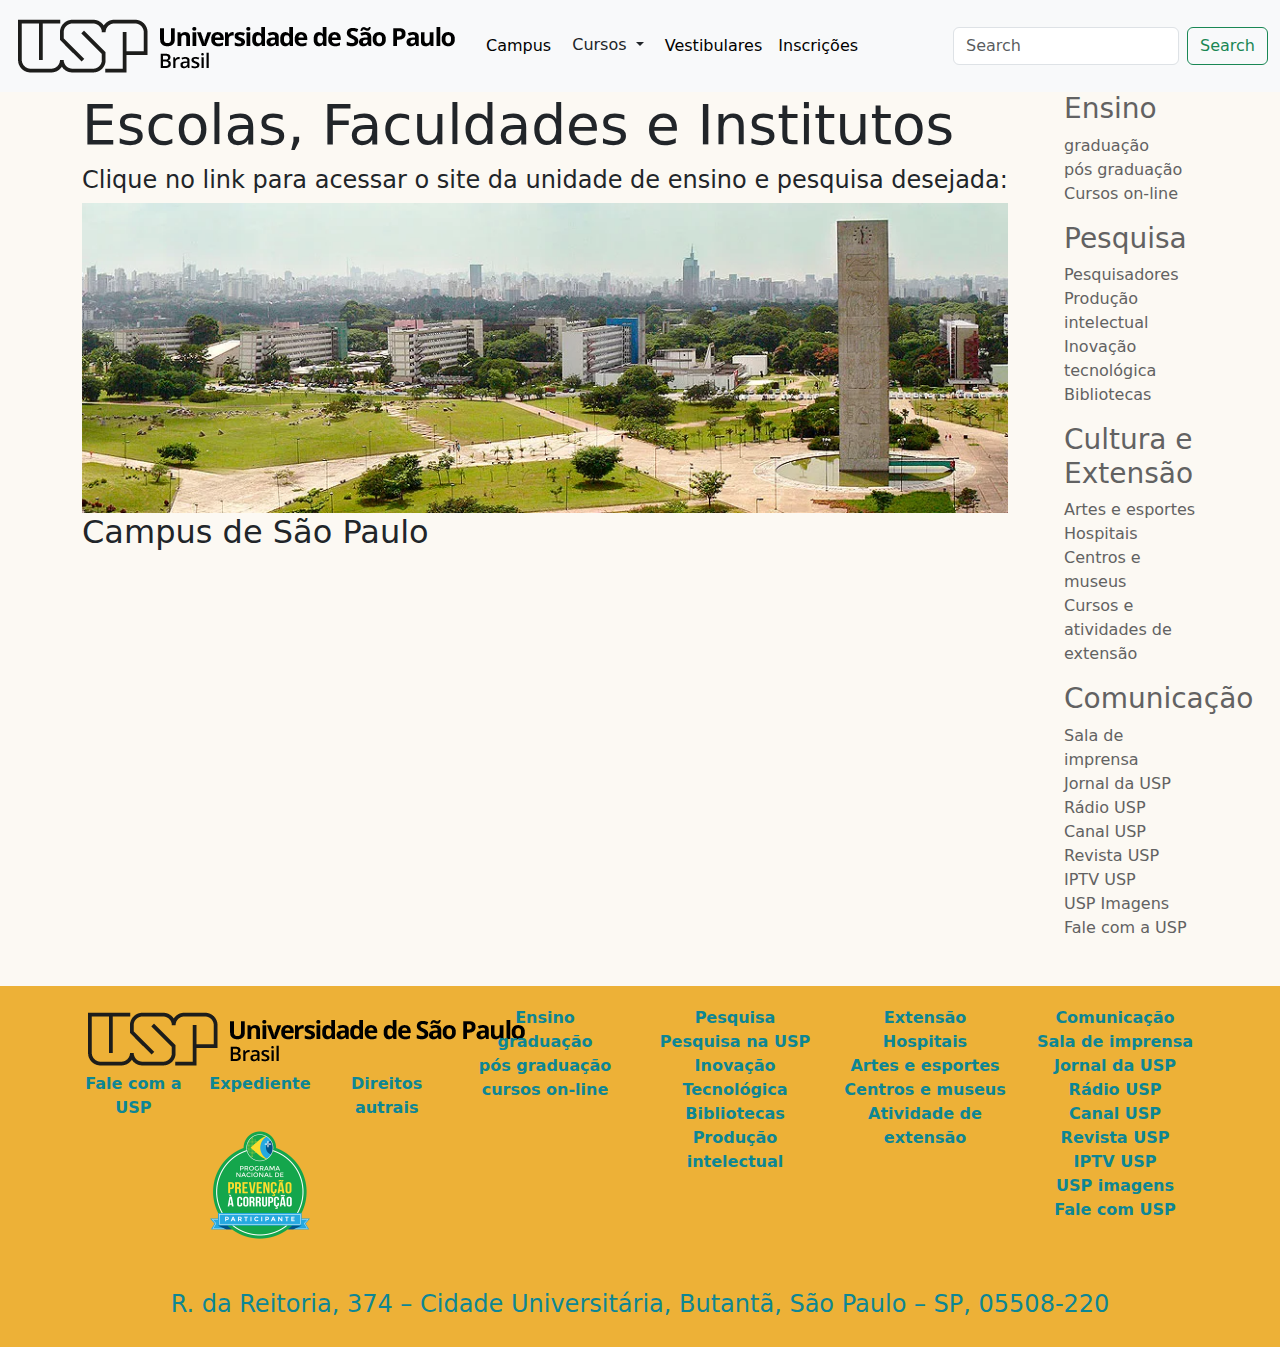
<file: pages/posGraduacao.html>
<!-- 
    Lista de todos os cursos da sua universidade,
    com Nome e Campus onde o curso é ofertado.
-->

<!DOCTYPE html>
<html lang="pt-br">

<head>
    <meta charset="UTF-8">
    <meta http-equiv="X-UA-Compatible" content="IE=edge">
    <meta name="viewport" content="width=device-width, initial-scale=1.0">
    <!-- Importando arquivos CSS-->
    <link rel="stylesheet" href="../css/bootstrap.min.css">
    <link rel="stylesheet" href="../css/style.css">
    <!-- Importando arquivos JS -->
    <script src="../js/bootstrap.bundle.min.js"></script>
    <title>USP Fodastica</title>
</head>

<body>
    <header>
        <nav id="comeco" class="navbar navbar-expand-lg bg-body-tertiary">
            <div class="container-fluid">
                <a class="navbar-brand" href="../index.html"><img src="../img/usp-brand.webp" alt=""></a>
                <button class="navbar-toggler" type="button" data-bs-toggle="collapse"
                    data-bs-target="#navbarSupportedContent" aria-controls="navbarSupportedContent"
                    aria-expanded="false" aria-label="Toggle navigation">
                    <span class="navbar-toggler-icon"></span>
                </button>
                <div class="collapse navbar-collapse" id="navbarSupportedContent">
                    <ul class="navbar-nav me-auto mb-2 mb-lg-0">
                        <li class="nav-item">
                            <a class="nav-link active" aria-current="page" href="../pages/campus.html" role="button">
                                Campus </a>
                        </li>
                        <div class="dropdown">
                            <button class="btn dropdown-toggle" type="button" data-bs-toggle="dropdown"
                                aria-expanded="false">
                                Cursos
                            </button>
                            <ul class="dropdown-menu">
                                <li><a class="dropdown-item" href="pages/cursos.html">Cursos</a></li>
                                <li><a class="dropdown-item" href="graduacao.html">Graduação</a></li>
                                <li><a class="dropdown-item" href="posGraduacao.html">Pós-Graduação</a></li>
                            </ul>
                        </div>
                        <li class="nav-item ">
                            <a class="nav-link active" aria-current="page" href="../pages/vestibulares.html"
                                role="button">
                                Vestibulares
                            </a>

                        </li>
                        <li class="nav-item ">
                            <a class="nav-link active" aria-current="page" href="../pages/inscricoes.html" role="button"">Inscrições</a>
                        </li>
                    </ul>
                    <form class=" d-flex" role="search">
                                <input class="form-control me-2" type="search" placeholder="Search" aria-label="Search">
                                <button class="btn btn-outline-success" type="submit">Search</button>
                                </form>
                </div>
            </div>
        </nav id="comeco" class="navbar navbar-expand-lg bg-body-tertiary"> <!--  fechamento de id="comeco" -->
    </header>

    <main>
        <div class="container " id="campus">
            <div class="row">

                <div class="col">

                    <H1 style="font-size: 55px;">Escolas, Faculdades e Institutos</H1>
                    <h4>Clique no link para acessar o site da unidade de ensino e pesquisa desejada:</h4>
                    <img class="img-fluid" src="../img/campus_capital.webp" alt="campus USP capital"
                        title="Campus USP na Capital ">
                    <!-- style="max-width: 95%;">  -->
                    <h2>Campus de São Paulo</h2>
                    <div class="row">
                        <div class="col"></div>
                        <div class="col"></div>
                        <div class="col"></div>
                    </div>
                    <div class="row" id="campus2e3">
                        <div class="col"></div>
                        <div class="col"></div>
                        <div class="col"></div>
                    </div>
                    <div class="row" id="campus4e5">
                        <div class="col"></div>
                        <div class="col"></div>
                        <div class="col"></div>
                    </div>
                    <div class="row" id="campus6e7">
                        <div class="col"></div>
                        <div class="col"></div>
                        <div class="col"></div>
                    </div>
                    <div class="row" id="campus8e9">
                        <div class="col"></div>
                        <div class="col"></div>
                        <div class="col"></div>
                    </div>
                </div>
                <div class="col-2" id="campuscol2">
                    <ul>
                        <h3><a href="https://www5.usp.br/ensino/"> Ensino</a></h3>
                        <li><a href="graduacao.html">graduação</a></li>
                        <li><a href="posGraduacao.html">pós graduação</a></li>
                        <li><a href="https://www5.usp.br/ensino/cursos-on-line/">Cursos on-line </a></li>
                    </ul>
                    <ul>
                        <h3><a href="https://www5.usp.br/pesquisa/"> Pesquisa</a></h3>
                        <li><a href="https://www5.usp.br/pesquisa/pesquisa-na-usp/"> Pesquisadores</a></li>
                        <li><a href="https://www5.usp.br/pesquisa/acervos-online/"> Produção intelectual</a></li>
                        <li><a href="https://www5.usp.br/pesquisa/inovacao-tecnologica/"> Inovação tecnológica</a></li>
                        <li><a href="https://www5.usp.br/pesquisa/bibliotecas/"> Bibliotecas</a></li>
                    </ul>
                    <ul>
                        <h3><a href="https://www5.usp.br/extensao/"> Cultura e Extensão</a></h3>
                        <li><a href="https://www5.usp.br/extensao/artes-e-esportes/"> Artes e esportes</a></li>
                        <li><a href="https://www5.usp.br/extensao/saude/"> Hospitais</a></li>
                        <li><a href="https://www5.usp.br/extensao/museus/"> Centros e museus</a></li>
                        <li><a href="https://www5.usp.br/extensao/cursos-de-extensao/"> Cursos e atividades de
                                extensão</a></li>
                    </ul>
                    <ul>
                        <h3> Comunicação</h3>
                        <li><a href="https://jornal.usp.br/home-institucional/"> Sala de imprensa</a></li>
                        <li><a href="https://jornal.usp.br/"> Jornal da USP</a></li>
                        <li><a href="https://jornal.usp.br/radio/"> Rádio USP</a></li>
                        <li><a href="https://www.youtube.com/channel/UCN1ihdoKXeixzYi7Hyp4WwQ"> Canal USP</a></li>
                        <li><a href="https://jornal.usp.br/revistausp/revistausp_119/"> Revista USP</a></li>
                        <li><a href="https://iptv.usp.br/portal/home"> IPTV USP</a></li>
                        <li><a href="https://imagens.usp.br/"> USP Imagens</a></li>
                        <li><a href="https://www6.usp.br/fale-com-a-usp/"> Fale com a USP</a></li>
                    </ul>
                </div>

            </div>

        </div>

    </main>


    <footer>

        <div class="container text-center bg-">

            <div class="row">
                <div class="col-4" id="footercol1">
                    <b>
                        <div class="row">
                            <div class="col-12">
                                <a href="#comeco"><img src="../img/usp-brand.webp" alt=""></a>
                            </div>
                            <div class="col-12">

                                <div class="row">
                                    <div class="col-4 ">
                                        <a href=""> Fale com a USP </a>
                                    </div>
                                    <div class="col-4">
                                        <a href="">Expediente</a>
                                    </div>
                                    <div class="col-4">
                                        <a href="">Direitos autrais </a>
                                    </div>
                                </div>
                            </div>
                            <div class="co-12">
                                <a href=""><img src="../img/pnpc.webp" alt=""></a>
                            </div>
                        </div>
                </div></b>
                <div class="col" id="footercol2">
                    <b>
                        <div class="row">
                            <div class="col" id="ensinoFooter">
                                <a href="">Ensino</a>
                                <div class="row">
                                    <div class="col-12">
                                        <a href="graduacao.html">graduação</a>
                                    </div>
                                    <div class="col-12">
                                        <a href="posGraduacao.html">pós graduação</a>
                                    </div>
                                    <div class="co-12">
                                        <a href="https://www5.usp.br/ensino/cursos-on-line/">cursos on-line</a>
                                    </div>
                                </div>
                            </div>
                            <div class="col" id="pesquisaFooter">
                                <a href="">Pesquisa</a>
                                <div class="row">
                                    <div class="col-12">
                                        <a href="https://www5.usp.br/pesquisa/pesquisa-na-usp/">Pesquisa na USP</a>
                                    </div>
                                    <div class="col-12">
                                        <a href="https://www5.usp.br/pesquisa/inovacao-tecnologica/">Inovação
                                            Tecnológica</a>
                                    </div>
                                    <div class="co-12">
                                        <a href="https://www5.usp.br/pesquisa/bibliotecas/">Bibliotecas</a>
                                    </div>
                                    <div class="co-12">
                                        <a href="https://www5.usp.br/pesquisa/acervos-online/">Produção intelectual</a>
                                    </div>
                                </div>
                            </div>
                            <div class="col" id="extensaoFooter">
                                <a href="https://www5.usp.br/extensao/">Extensão</a>
                                <div class="row">
                                    <div class="col-12">
                                        <a href="https://www5.usp.br/extensao/saude/">Hospitais</a>
                                    </div>
                                    <div class="col-12">
                                        <a href="https://www5.usp.br/extensao/artes-e-esportes/">Artes e esportes</a>
                                    </div>
                                    <div class="co-12">
                                        <a href="https://www5.usp.br/extensao/museus/">Centros e museus</a>
                                    </div>
                                    <div class="co-12">
                                        <a href="https://www5.usp.br/extensao/cursos-de-extensao/">Atividade de
                                            extensão</a>
                                    </div>
                                </div>
                            </div>
                            <div class="col" id="comunicacaoFootr">
                                <a href="">Comunicação</a>
                                <div class="row">
                                    <div class="col-12">
                                        <a href="https://jornal.usp.br/home-institucional/">Sala de imprensa</a>
                                    </div>
                                    <div class="col-12">
                                        <a href="https://jornal.usp.br/">Jornal da USP</a>
                                    </div>
                                    <div class="co-12">
                                        <a href="https://jornal.usp.br/radio/">Rádio USP</a>
                                    </div>
                                    <div class="co-12">
                                        <a href="https://www.youtube.com/canalusp"> Canal USP</a>
                                    </div>
                                    <div class="col-12">
                                        <a href="https://jornal.usp.br/especial/revista-usp-118-home/"> Revista USP</a>
                                    </div>
                                    <div class="col-12">
                                        <a href="https://iptv.usp.br/portal/home">IPTV USP</a>
                                    </div>
                                    <div class="co-12">
                                        <a href="https://imagens.usp.br/"> USP imagens</a>
                                    </div>
                                    <div class="co-12">
                                        <a href="https://www6.usp.br/fale-com-a-usp/">Fale com USP</a>
                                    </div>
                                </div>
                            </div>
                        </div>
                </div></b>
                <div class="col-12" id="footercol3">
                    <a
                        href="https://www.google.com/maps/place/R.+da+Reitoria,+374+-+Butant%C3%A3,+S%C3%A3o+Paulo+-+SP,+05508-220/@-23.5588176,-46.7271978,18z/data=!3m1!4b1!4m6!3m5!1s0x94ce563f06130b7b:0x1fa7f84c4986d5ef!8m2!3d-23.5585788!4d-46.7257902!16s%2Fg%2F11cs7bmnkq">
                        <h4>R. da Reitoria, 374 – Cidade Universitária, Butantã, São Paulo – SP, 05508-220</h4>
                    </a>
                </div>
            </div>
        </div>

    </footer>
</body>

</html>
</file>
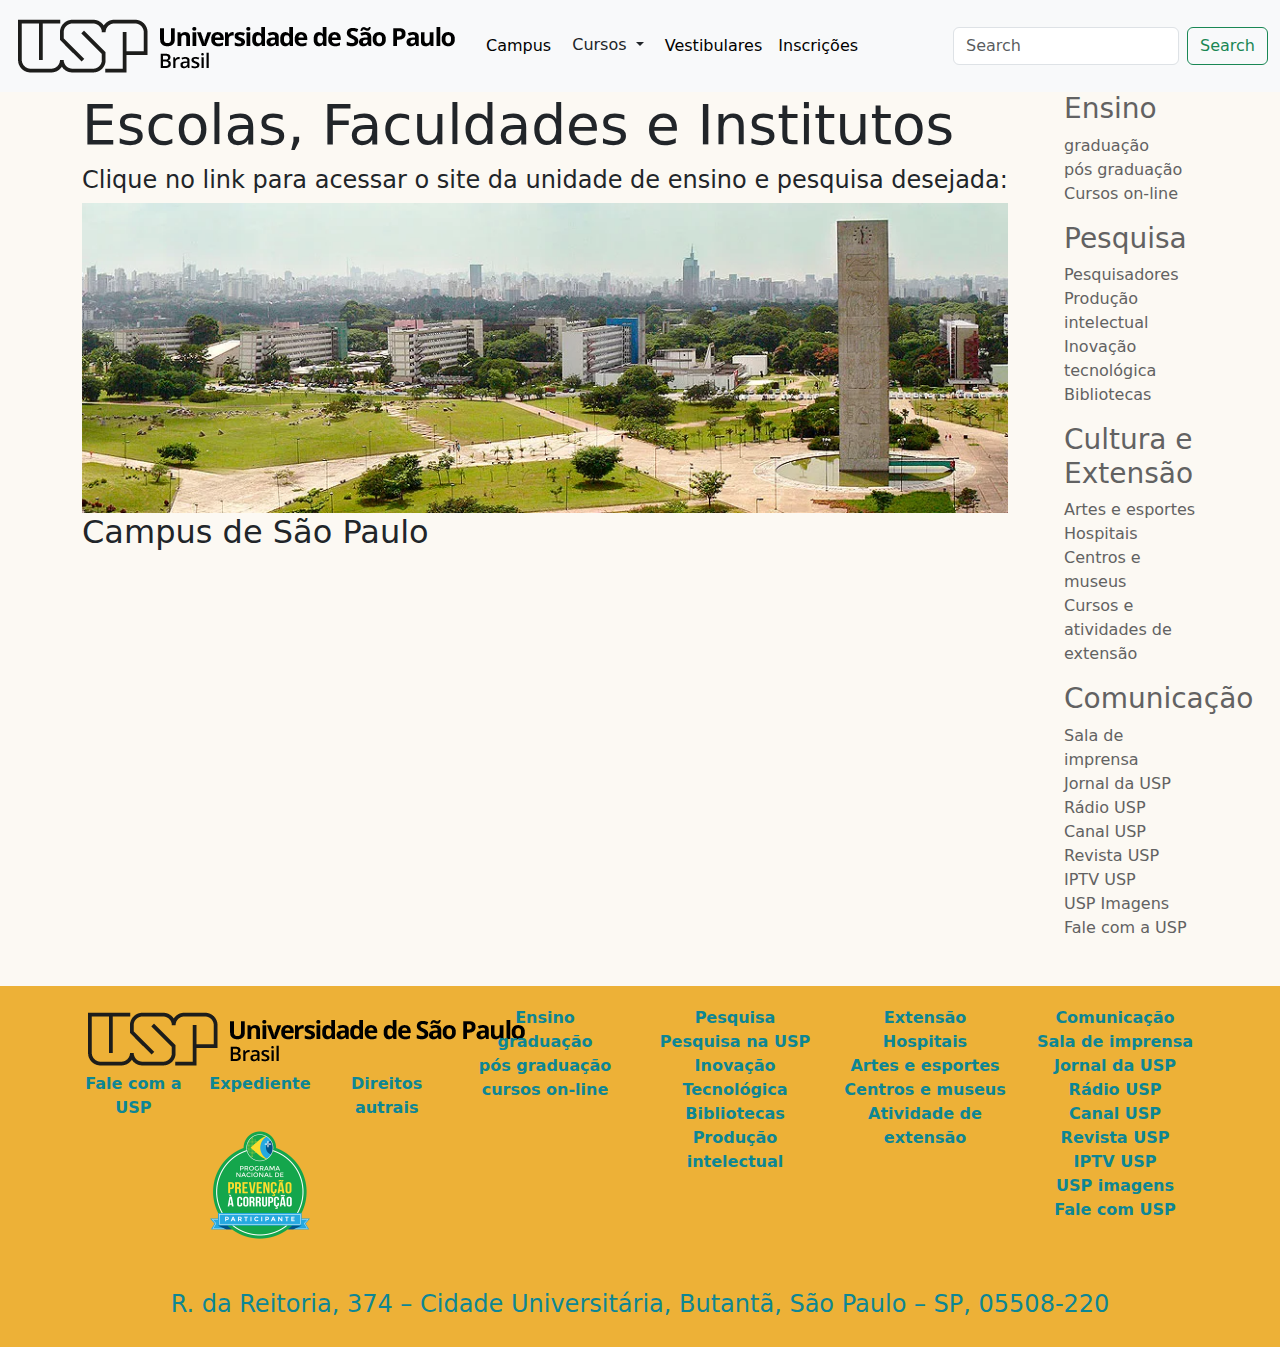
<file: pages/vestibulares.html>
<!-- 
    Lista de todos os vestibulares dessa instituição dos últimos 2 anos (2023 e 2022),
    com Nome do Edital/Processo Seletivo, tipo de seleção (Vaga Remanescente, Portador de Diploma, Transferência Externa...) + link de acesso ao PDF do Edital.
-->

<!DOCTYPE html>
<html lang="pt-br">

<head>
    <meta charset="UTF-8">
    <meta http-equiv="X-UA-Compatible" content="IE=edge">
    <meta name="viewport" content="width=device-width, initial-scale=1.0">
    <!-- Importando arquivos CSS-->
    <link rel="stylesheet" href="../css/bootstrap.min.css">
    <link rel="stylesheet" href="../css/style.css">
    <!-- Importando arquivos JS -->
    <script src="../js/bootstrap.bundle.min.js"></script>
    <title>USP Fodastica</title>
</head>

<body>
    <header>
        <nav class="navbar navbar-expand-lg bg-body-tertiary" id="comeco">
            <div class="container-fluid">
                <a class="navbar-brand" href="../index.html"><img src="../img/usp-brand.webp" alt=""></a>
                <button class="navbar-toggler" type="button" data-bs-toggle="collapse"
                    data-bs-target="#navbarSupportedContent" aria-controls="navbarSupportedContent"
                    aria-expanded="false" aria-label="Toggle navigation">
                    <span class="navbar-toggler-icon"></span>
                </button>
                <div class="collapse navbar-collapse" id="navbarSupportedContent">
                    <ul class="navbar-nav me-auto mb-2 mb-lg-0">
                        <li class="nav-item">
                            <a class="nav-link active" aria-current="page" href="../pages/campus.html" role="button">
                                Campus </a>
                        </li>
                        <div class="dropdown">
                            <button class="btn dropdown-toggle" type="button" data-bs-toggle="dropdown"
                                aria-expanded="false">
                                Cursos
                            </button>
                            <ul class="dropdown-menu">
                                <li><a class="dropdown-item" href="pages/cursos.html">Cursos</a></li>
                                <li><a class="dropdown-item" href="graduacao.html">Graduação</a></li>
                                <li><a class="dropdown-item" href="posGraduacao.html">Pós-Graduação</a></li>
                            </ul>
                        </div>
                        <li class="nav-item ">
                            <a class="nav-link active" aria-current="page" href="../pages/vestibulares.html"
                                role="button">
                                Vestibulares
                            </a>

                        </li>
                        <li class="nav-item ">
                            <a class="nav-link active" aria-current="page" href="../pages/inscricoes.html" role="button"">Inscrições</a>
                        </li>
                    </ul>
                    <form class=" d-flex" role="search">
                                <input class="form-control me-2" type="search" placeholder="Search" aria-label="Search">
                                <button class="btn btn-outline-success" type="submit">Search</button>
                                </form>
                </div>
            </div>
        </nav>
    </header>
    <main>
        <div class="container " id="campus">
            <div class="row">

                <div class="col">

                    <H1 style="font-size: 55px;">Escolas, Faculdades e Institutos</H1>
                    <h4>Clique no link para acessar o site da unidade de ensino e pesquisa desejada:</h4>
                    <img class="img-fluid" src="../img/campus_capital.webp" alt="campus USP capital"
                        title="Campus USP na Capital ">
                    <!-- style="max-width: 95%;">  -->
                    <h2>Campus de São Paulo</h2>
                    <div class="row">
                        <div class="col"></div>
                        <div class="col"></div>
                        <div class="col"></div>
                    </div>
                    <div class="row" id="campus2e3">
                        <div class="col"></div>
                        <div class="col"></div>
                        <div class="col"></div>
                    </div>
                    <div class="row" id="campus4e5">
                        <div class="col"></div>
                        <div class="col"></div>
                        <div class="col"></div>
                    </div>
                    <div class="row" id="campus6e7">
                        <div class="col"></div>
                        <div class="col"></div>
                        <div class="col"></div>
                    </div>
                    <div class="row" id="campus8e9">
                        <div class="col"></div>
                        <div class="col"></div>
                        <div class="col"></div>
                    </div>
                </div>
                <div class="col-2" id="campuscol2">
                    <ul>
                        <h3><a href="https://www5.usp.br/ensino/"> Ensino</a></h3>
                        <li><a href="graduacao.html">graduação</a></li>
                        <li><a href="posGraduacao.html">pós graduação</a></li>
                        <li><a href="https://www5.usp.br/ensino/cursos-on-line/">Cursos on-line </a></li>
                    </ul>
                    <ul>
                        <h3><a href="https://www5.usp.br/pesquisa/"> Pesquisa</a></h3>
                        <li><a href="https://www5.usp.br/pesquisa/pesquisa-na-usp/"> Pesquisadores</a></li>
                        <li><a href="https://www5.usp.br/pesquisa/acervos-online/"> Produção intelectual</a></li>
                        <li><a href="https://www5.usp.br/pesquisa/inovacao-tecnologica/"> Inovação tecnológica</a></li>
                        <li><a href="https://www5.usp.br/pesquisa/bibliotecas/"> Bibliotecas</a></li>
                    </ul>
                    <ul>
                        <h3><a href="https://www5.usp.br/extensao/"> Cultura e Extensão</a></h3>
                        <li><a href="https://www5.usp.br/extensao/artes-e-esportes/"> Artes e esportes</a></li>
                        <li><a href="https://www5.usp.br/extensao/saude/"> Hospitais</a></li>
                        <li><a href="https://www5.usp.br/extensao/museus/"> Centros e museus</a></li>
                        <li><a href="https://www5.usp.br/extensao/cursos-de-extensao/"> Cursos e atividades de
                                extensão</a></li>
                    </ul>
                    <ul>
                        <h3> Comunicação</h3>
                        <li><a href="https://jornal.usp.br/home-institucional/"> Sala de imprensa</a></li>
                        <li><a href="https://jornal.usp.br/"> Jornal da USP</a></li>
                        <li><a href="https://jornal.usp.br/radio/"> Rádio USP</a></li>
                        <li><a href="https://www.youtube.com/channel/UCN1ihdoKXeixzYi7Hyp4WwQ"> Canal USP</a></li>
                        <li><a href="https://jornal.usp.br/revistausp/revistausp_119/"> Revista USP</a></li>
                        <li><a href="https://iptv.usp.br/portal/home"> IPTV USP</a></li>
                        <li><a href="https://imagens.usp.br/"> USP Imagens</a></li>
                        <li><a href="https://www6.usp.br/fale-com-a-usp/"> Fale com a USP</a></li>
                    </ul>
                </div>

            </div>

        </div>

    </main>

    <footer>

        <div class="container text-center bg-">

            <div class="row">
                <div class="col-4" id="footercol1">
                    <b>
                        <div class="row">
                            <div class="col-12">
                                <a href="#comeco"><img src="../img/usp-brand.webp" alt=""></a>
                            </div>
                            <div class="col-12">

                                <div class="row">
                                    <div class="col-4">
                                        <a href=""> Fale com a USP </a>
                                    </div>
                                    <div class="col-4">
                                        <a href="">Expediente</a>
                                    </div>
                                    <div class="col-4">
                                        <a href="">Direitos autrais </a>
                                    </div>
                                </div>
                            </div>
                            <div class="co-12">
                                <a href=""><img src="../img/pnpc.webp" alt=""></a>
                            </div>
                        </div>
                </div></b>
                <div class="col" id="footercol2">
                    <b>
                        <div class="row">
                            <div class="col" id="ensinoFooter">
                                <a href="">Ensino</a>
                                <div class="row">
                                    <div class="col-12">
                                        <a href="graduacao.html">graduação</a>
                                    </div>
                                    <div class="col-12">
                                        <a href="posGraduacao.html">pós graduação</a>
                                    </div>
                                    <div class="co-12">
                                        <a href="https://www5.usp.br/ensino/cursos-on-line/">cursos on-line</a>
                                    </div>
                                </div>
                            </div>
                            <div class="col" id="pesquisaFooter">
                                <a href="">Pesquisa</a>
                                <div class="row">
                                    <div class="col-12">
                                        <a href="https://www5.usp.br/pesquisa/pesquisa-na-usp/">Pesquisa na USP</a>
                                    </div>
                                    <div class="col-12">
                                        <a href="https://www5.usp.br/pesquisa/inovacao-tecnologica/">Inovação
                                            Tecnológica</a>
                                    </div>
                                    <div class="co-12">
                                        <a href="https://www5.usp.br/pesquisa/bibliotecas/">Bibliotecas</a>
                                    </div>
                                    <div class="co-12">
                                        <a href="https://www5.usp.br/pesquisa/acervos-online/">Produção intelectual</a>
                                    </div>
                                </div>
                            </div>
                            <div class="col" id="extensaoFooter">
                                <a href="https://www5.usp.br/extensao/">Extensão</a>
                                <div class="row">
                                    <div class="col-12">
                                        <a href="https://www5.usp.br/extensao/saude/">Hospitais</a>
                                    </div>
                                    <div class="col-12">
                                        <a href="https://www5.usp.br/extensao/artes-e-esportes/">Artes e esportes</a>
                                    </div>
                                    <div class="co-12">
                                        <a href="https://www5.usp.br/extensao/museus/">Centros e museus</a>
                                    </div>
                                    <div class="co-12">
                                        <a href="https://www5.usp.br/extensao/cursos-de-extensao/">Atividade de
                                            extensão</a>
                                    </div>
                                </div>
                            </div>
                            <div class="col" id="comunicacaoFootr">
                                <a href="">Comunicação</a>
                                <div class="row">
                                    <div class="col-12">
                                        <a href="https://jornal.usp.br/home-institucional/">Sala de imprensa</a>
                                    </div>
                                    <div class="col-12">
                                        <a href="https://jornal.usp.br/">Jornal da USP</a>
                                    </div>
                                    <div class="co-12">
                                        <a href="https://jornal.usp.br/radio/">Rádio USP</a>
                                    </div>
                                    <div class="co-12">
                                        <a href="https://www.youtube.com/canalusp"> Canal USP</a>
                                    </div>
                                    <div class="col-12">
                                        <a href="https://jornal.usp.br/especial/revista-usp-118-home/"> Revista USP</a>
                                    </div>
                                    <div class="col-12">
                                        <a href="https://iptv.usp.br/portal/home">IPTV USP</a>
                                    </div>
                                    <div class="co-12">
                                        <a href="https://imagens.usp.br/"> USP imagens</a>
                                    </div>
                                    <div class="co-12">
                                        <a href="https://www6.usp.br/fale-com-a-usp/">Fale com USP</a>
                                    </div>
                                </div>
                            </div>
                        </div>
                </div></b>
                <div class="col-12" id="footercol3">
                    <a
                        href="https://www.google.com/maps/place/R.+da+Reitoria,+374+-+Butant%C3%A3,+S%C3%A3o+Paulo+-+SP,+05508-220/@-23.5588176,-46.7271978,18z/data=!3m1!4b1!4m6!3m5!1s0x94ce563f06130b7b:0x1fa7f84c4986d5ef!8m2!3d-23.5585788!4d-46.7257902!16s%2Fg%2F11cs7bmnkq">
                        <h4>R. da Reitoria, 374 – Cidade Universitária, Butantã, São Paulo – SP, 05508-220</h4>
                    </a>
                </div>
            </div>
        </div>

    </footer>
</body>

</html>
</file>
<file: css/style.css>
body {
    width: 100%;
    height: auto;
    background-color: #fcf9f3;
    /* background-color: #000; */
}
/* * {
    background-color: #000;
} */
main {
    background-color: #fcf9f3;
}
#redessociais {
    margin: 20px 0 15px 0;
    border-radius: 5px;
    text-decoration-line: none;
}
#covide a {
    text-decoration: none;
}
#covid {
    background-color: #2D3C6B;
    color: white;
    margin: 15px 0 15px 0;
}
@media (max-width: 700px) {
    #projetos { 
        
        display: block;
        margin: 20px 0 15px 0;
    }  
}
#projetos {
    color: #7a7a7a
    ;
    margin: 20px 0 20px 0;
    background-color: #fcf9f3;
}
#projetos a {
    color: #0d8694;
}
#institucional {
    margin-top: 25px;
    background-color: #E5E0D7;
    padding: 10px 0 20px 0;
    font-size: 48px;
    color: #333333;
}
#institucional a {
    color: #1094ab;
    text-decoration-line: none;
    font-size: 25px;
}
#destaques{
    margin-top: 40px;
    background:#F9F9F9;
    color: #050505
}
#destaques > img {
    align-items: center;
    
}
#destaques a {
    text-decoration-line: none;
    color: #0d8694;
}
footer { 
    padding: 20px 0 20px 0;
    margin-top: 30px;
    background: #EDB137;
}
footer a {
    
    text-decoration-line: none;
    color: #0d8694;
}
/* #footercol1 {
    margin: ;
}
#footercol2 {
    
} */
#footercol3 {
    margin-top: 40px;
}
#campus a {
    text-decoration-line: none ;
    color: #0d8694;
}
#campuscol2 a{
    text-decoration-line: none ;
    color: #626262
    
}
#campuscol2 ul{
    list-style: none;
    color: #626262
}
#campus2e3 {
    margin: 40px 0;
}
#campus4e5 {
    margin: 40px 0;
}
#campus6e7 {
    margin: 40px 0;
}
.ensino img {
    max-width: 90%; max-height: 280px;
}
.ensino a {
    text-decoration-line: none ;
    color: #000
}
.ensino {
    margin-top: 90px;
}
#edu {
    margin-bottom: 30px;
}
#nomesCampus1{
    display: grid;
    grid-template-columns: 1fr 1fr 1fr 1fr ;
    grid-template-rows: 1fr;
}
#nomesCampus2{
    display: grid;
    grid-template-columns: 1fr 1fr 1fr 1fr ;
    grid-template-rows: 1fr; 
}
/* #campus{
    display: grid;
    grid-template-columns: 1fr 1fr ;
    grid-template-rows: 1fr;
}  */
</file>
